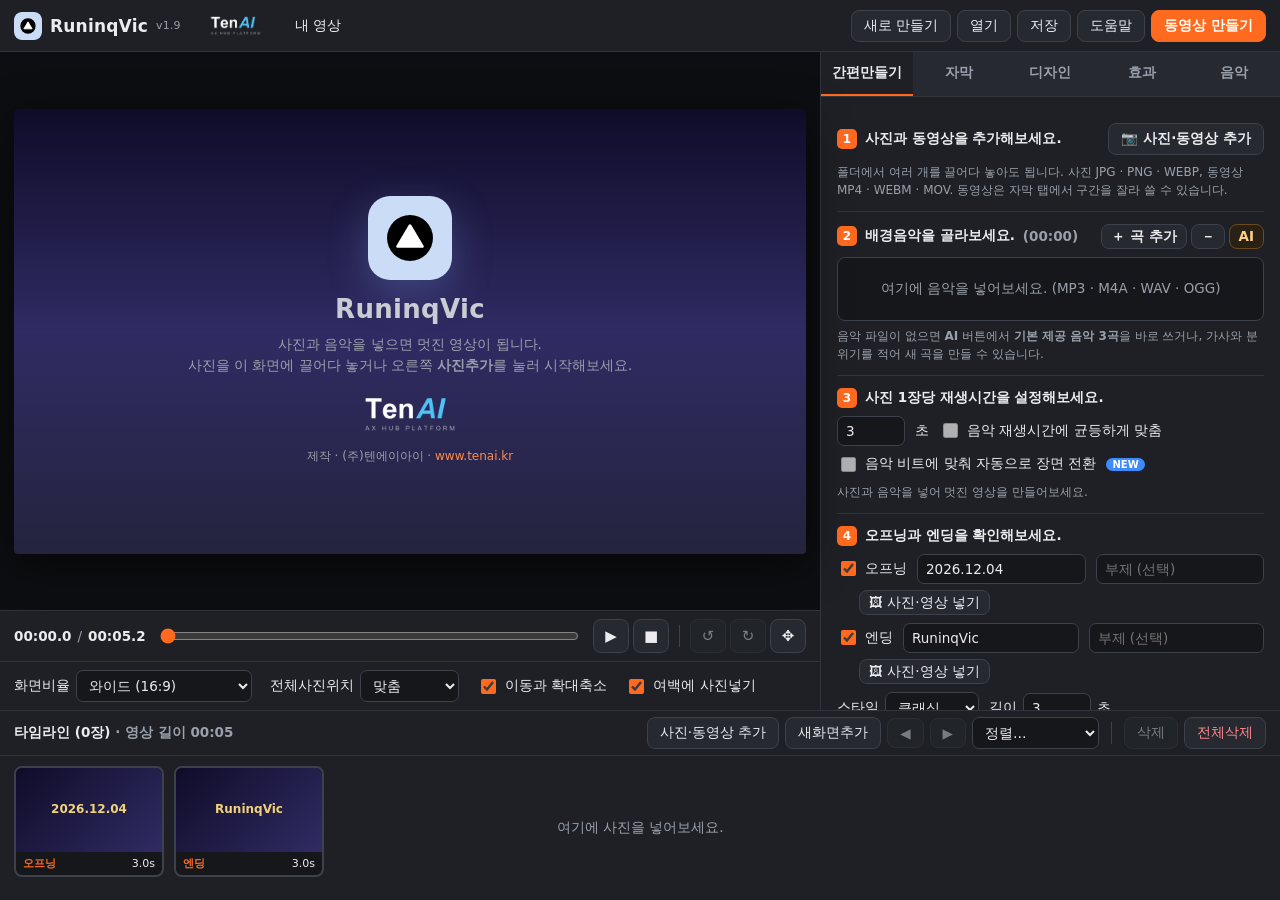
<file: index.html>
<!DOCTYPE html>
<html lang="ko">
<head>
<meta charset="utf-8">
<meta name="viewport" content="width=device-width, initial-scale=1, viewport-fit=cover, interactive-widget=resizes-content">
<meta name="theme-color" content="#16171b">
<meta name="mobile-web-app-capable" content="yes">
<meta name="apple-mobile-web-app-capable" content="yes">
<meta name="apple-mobile-web-app-status-bar-style" content="black-translucent">
<meta name="apple-mobile-web-app-title" content="RuninqVic">
<link rel="manifest" href="manifest.json">
<link rel="apple-touch-icon" href="assets/apple-touch-icon.png">
<title>RuninqVic - 사진으로 동영상 만들기 | 텐에이아이</title>
<meta name="author" content="(주)텐에이아이 - www.tenai.kr">
<meta name="description" content="사진과 음악으로 MP4 슬라이드쇼 동영상을 만드는 무료 웹앱. 제작: (주)텐에이아이 www.tenai.kr">
<link rel="icon" href="data:image/svg+xml,%3Csvg xmlns='http://www.w3.org/2000/svg' viewBox='0 0 64 64'%3E%3Crect width='64' height='64' rx='15' fill='%23CBDCF7'/%3E%3Ccircle cx='32' cy='32' r='17.5' fill='%23000000'/%3E%3Cpath d='M32 22.5 L41.5 38.5 H22.5 Z' fill='%23FFFFFF' stroke='%23FFFFFF' stroke-width='2' stroke-linejoin='round'/%3E%3C/svg%3E">
<link rel="stylesheet" href="css/app.css">
<link rel="stylesheet" href="css/mobile.css">
<script>
/* Phones get the mobile version (step by step); tablets and PCs get the PC version.
   ?ui=mobile / ?ui=pc or the switch buttons remember a choice on this device. */
(function () {
  var ua = navigator.userAgent || '', pref = null;
  var phone = /iPhone|iPod|Windows Phone|Android.+Mobile|Mobile.+Android/i.test(ua) ||
    (!!window.matchMedia && matchMedia('(pointer: coarse)').matches && Math.min(screen.width, screen.height) < 560);
  var q = null;
  try { q = new URLSearchParams(location.search).get('ui'); } catch (e) { q = null; }
  if (q === 'pc' || q === 'mobile') { pref = q; try { localStorage.setItem('rv.ui', q); } catch (e) { /* the URL keeps the choice */ } }
  else { try { pref = localStorage.getItem('rv.ui'); } catch (e) { pref = null; } }
  if (pref ? pref === 'mobile' : phone) document.documentElement.classList.add('m-ui');
})();
</script>
</head>
<body>
<!-- ======================= mobile version (phones): step-by-step screens ======================= -->
<div class="m-app" id="mApp">
  <header class="m-top">
    <img class="m-logo" src="assets/logo.svg" alt="RuninqVic" width="28" height="28">
    <div class="m-name-slot" id="mNameSlot"></div>
    <button id="mMenuBtn" class="m-icon" aria-label="메뉴" title="메뉴">⋯</button>
  </header>
  <nav class="m-steps" id="mSteps" aria-label="단계">
    <button data-step="1"><b>1</b><span>사진</span></button>
    <button data-step="2"><b>2</b><span>음악</span></button>
    <button data-step="3"><b>3</b><span>제목</span></button>
    <button data-step="4"><b>4</b><span>완성</span></button>
  </nav>
  <div class="m-stage" id="mStage"></div>
  <main class="m-body" id="mBody">
    <section class="m-page" data-step="1">
      <h2 class="m-h">사진과 동영상을 골라 주세요</h2>
      <div class="m-big-btns">
        <button id="mAddPhotos" class="m-big primary">📷 사진 고르기</button>
        <button id="mAddVideos" class="m-big">🎬 동영상 고르기</button>
      </div>
      <button id="mAddText" class="m-link m-addtext">➕ 글자만 있는 화면 넣기 (장 제목 · 인사말)</button>
      <p class="m-hint">사진 선택 화면에서 여러 장을 차례로 눌러 한 번에 고를 수 있습니다. 갤러리가 열리면 사진을 <b>길게 눌러</b> 선택을 시작하세요.</p>
      <div class="m-grid-head"><span id="mPhotoCount">사진 0장</span><select id="mSort" aria-label="순서 정렬"><option value="">순서 바꾸기…</option><option value="date">찍은 날짜순</option><option value="name">이름순</option><option value="reverse">거꾸로</option><option value="shuffle">무작위로 섞기</option></select></div>
      <div class="m-empty" id="mEmpty">아직 고른 사진이 없습니다.<br>위의 <b>사진 고르기</b>를 눌러 시작하세요.</div>
      <div class="m-sel-bar" id="mSelBar" hidden>
        <button data-act="left"><i>◀</i>앞으로</button>
        <button data-act="right"><i>▶</i>뒤로</button>
        <button data-act="rotate"><i>↻</i>회전</button>
        <button data-act="decor"><i id="mDecorIco">✏</i><span id="mDecorLbl">꾸미기</span></button>
        <button data-act="delete" class="danger"><i>🗑</i>빼기</button>
      </div>
      <div class="m-grid" id="mGrid"></div>
    </section>
    <section class="m-page" data-step="2">
      <div id="mMusicSlot"></div>
      <div id="mDurationSlot"></div>
    </section>
    <section class="m-page" data-step="3">
      <div id="mTitlesSlot"></div>
    </section>
    <section class="m-page" data-step="4">
      <h2 class="m-h">영상을 만들어 보내요</h2>
      <div class="m-summary" id="mSummary"></div>
      <div class="m-notes" id="mNotes"></div>
      <div class="m-quality" id="mQuality">
        <label class="m-q on"><input type="radio" name="mq" value="kakao" checked><b>카카오톡 보내기용</b><span>50MB 이하로 만들어 바로 보낼 수 있습니다 (추천)</span></label>
        <label class="m-q"><input type="radio" name="mq" value="sns"><b>보통 화질 · 720p</b><span>휴대폰으로 보기 좋은 크기</span></label>
        <label class="m-q"><input type="radio" name="mq" value="pc"><b>고화질 · 1080p</b><span>TV·PC용, 만드는 데 시간이 더 걸립니다</span></label>
      </div>
      <button id="mResend" class="m-big m-wide" hidden>📤 방금 만든 영상 다시 보내기</button>
      <button id="mDecorAll" class="m-link">✨ 전환 효과 · 디자인 · 음악 세부 설정</button>
    </section>
  </main>
  <footer class="m-nav" id="mNav">
    <button id="mPrev" class="m-big">‹ 이전</button>
    <button id="mNext" class="m-big primary">다음 ›</button>
  </footer>
  <div class="m-sheet" id="mSheet" hidden>
    <div class="m-sheet-h"><span id="mSheetTitle">꾸미기</span><span class="grow"></span><button id="mSheetDone" class="primary">완료</button></div>
    <div class="m-sheet-body" id="mSheetBody"></div>
  </div>
  <div class="m-scrim" id="mScrim" hidden></div>
  <div class="m-menu" id="mMenu" hidden role="menu">
    <button data-m="new">🆕 새로 만들기</button>
    <button data-m="open">📂 프로젝트 파일 열기</button>
    <button data-m="save">💾 프로젝트 파일로 저장</button>
    <hr>
    <button data-m="help">❔ 도움말</button>
    <button data-m="manual">📖 사용설명서</button>
    <button data-m="install" hidden>📲 홈 화면에 추가</button>
    <button data-m="usage">📊 사용량(운영자)</button>
    <hr>
    <button data-m="pc">🖥 PC 버전으로 보기</button>
  </div>
</div>
<header class="topbar">
  <div class="brand"><img class="logo" src="assets/logo.svg" alt="" width="28" height="28"><span class="name">RuninqVic</span><span class="ver">v1.9</span><a class="maker-logo" href="https://www.tenai.kr" target="_blank" rel="noopener" title="제작: (주)텐에이아이 · www.tenai.kr"><img src="assets/tenai-logo-dark.png" alt="TenAI"></a></div>
  <input id="projName" class="proj-name" title="프로젝트 이름" spellcheck="false">
  <div class="top-actions">
    <button id="btnNew" title="새 프로젝트 (Ctrl+N)"><span class="ico">🆕</span><span class="txt">새로 만들기</span></button>
    <button id="btnOpen" title="프로젝트 파일 열기 (Ctrl+O)"><span class="ico">📂</span><span class="txt">열기</span></button>
    <button id="btnSave" title="프로젝트 파일로 저장 (Ctrl+S)"><span class="ico">💾</span><span class="txt">저장</span></button>
    <button id="btnHelp" title="도움말 (F1)"><span class="ico">❔</span><span class="txt">도움말</span></button>
    <button id="btnMobileUI" class="mobile-only" title="모바일 버전으로 보기 (단계별 화면)"><span class="ico">📱</span><span class="txt">모바일</span></button>
    <button id="btnSend" hidden title="방금 만든 영상을 카카오톡 등으로 보내기"><span class="ico">📤</span><span class="txt">보내기</span></button>
    <button id="btnExport" class="primary" title="동영상 만들기 (Ctrl+E)"><span class="ico">🎬</span><span class="txt">동영상 만들기</span></button>
  </div>
</header>

<main class="layout">
  <section class="stage">
    <div class="preview-wrap" id="previewWrap">
      <canvas id="preview"></canvas>
      <div class="welcome" id="welcome">
        <img class="w-logo" src="assets/logo.svg" alt="RuninqVic" width="84" height="84">
        <h1>RuninqVic</h1>
        <p>사진과 음악을 넣으면 멋진 영상이 됩니다.<br>사진을 이 화면에 끌어다 놓거나 오른쪽 <b>사진추가</b>를 눌러 시작해보세요.</p>
        <p class="credit"><a href="https://www.tenai.kr" target="_blank" rel="noopener" title="(주)텐에이아이 홈페이지"><img class="credit-logo" src="assets/tenai-logo-dark.png" alt="TenAI"></a><br>제작 · (주)텐에이아이 · <a href="https://www.tenai.kr" target="_blank" rel="noopener">www.tenai.kr</a></p>
      </div>
      <div class="drop-overlay" id="dropOverlay">여기에 놓으면 추가됩니다</div>
      <div class="place-hint" id="placeHint" hidden>사진을 끌어서 옮기고, 두 손가락(마우스는 휠)으로 크기를 바꾸세요</div>
      <div class="place-bar" id="placeBar" hidden>
        <button id="plOut" class="icon" title="작게">－</button>
        <input type="range" id="plZoom" min="-93" max="104" step="1" value="0" title="사진 크기">
        <button id="plIn" class="icon" title="크게">＋</button>
        <button id="plFit" title="사진 전체가 보이게">맞춤</button>
        <button id="plFill" title="틀을 가득 채우게">채움</button>
        <button id="plReset" title="직접 조절한 것을 지우고 자동 배치로 되돌리기">자동</button>
        <button id="plDone" class="primary">완료</button>
      </div>
      <div class="pv-grip" id="pvGrip" title="끌어서 미리보기 크기 조절 (두 번 누르면 자동)"><i></i></div>
    </div>
    <div class="controls">
      <div class="tc"><span id="tcCur">00:00.0</span><span class="sep">/</span><span id="tcTotal">00:00.0</span></div>
      <input type="range" id="scrub" min="0" max="1000" value="0" step="1">
      <div class="ctl-btns">
        <button id="btnPlay" class="icon" title="재생/일시정지 (Space)">▶</button>
        <button id="btnStop" class="icon" title="정지">■</button>
        <span class="vsep"></span>
        <button id="btnRotL" class="icon" title="선택한 사진 왼쪽으로 90° 회전">↺</button>
        <button id="btnRotR" class="icon" title="선택한 사진 오른쪽으로 90° 회전">↻</button>
        <button id="btnPlace" class="icon" title="사진 위치·크기 직접 조절 (끌어서 옮기기, 휠·두 손가락으로 크기)">✥</button>
        <button id="btnStageOpts" class="icon mobile-only" title="화면 설정 (비율·위치·효과)">⚙</button>
      </div>
    </div>
    <div class="stage-opts">
      <label>화면비율 <select id="aspect"></select></label>
      <label>전체사진위치 <select id="fit"><option value="fit">맞춤</option><option value="fill">채움</option><option value="original">원본 크기</option></select></label>
      <label class="chk"><input type="checkbox" id="kenBurns"> 이동과 확대축소</label>
      <label class="chk"><input type="checkbox" id="blurFill"> 여백에 사진넣기</label>
    </div>
  </section>

  <div class="split split-v" id="splitPanel" title="끌어서 작업 패널 너비 조절 (두 번 누르면 자동)"></div>
  <aside class="panel">
    <nav class="tabs">
      <button data-tab="quick" class="active">간편만들기</button>
      <button data-tab="caption">자막</button>
      <button data-tab="design">디자인</button>
      <button data-tab="fx">효과</button>
      <button data-tab="music">음악</button>
    </nav>
    <div class="tab-pages">

      <div class="tab-page active" data-page="quick">
        <div class="step">
          <div class="step-h"><span class="num">1</span>사진과 동영상을 추가해보세요.<button id="btnAddPhotos" class="step-btn desktop-only">📷 사진·동영상 추가</button><span class="step-btns mobile-only"><button id="btnAddPhotosOnly" class="step-btn">📷 사진</button><button id="btnAddVideosOnly" class="step-btn">🎬 동영상</button></span></div>
          <div class="hint desktop-only">폴더에서 여러 개를 끌어다 놓아도 됩니다. 사진 JPG · PNG · WEBP, 동영상 MP4 · WEBM · MOV. 동영상은 자막 탭에서 구간을 잘라 쓸 수 있습니다.</div>
          <div class="hint mobile-only"><b>여러 장 한 번에:</b> 사진 선택 화면에서 사진을 차례로 눌러 여러 장을 고른 뒤 완료(추가)를 누르세요. 갤러리 앱이 열리면 사진을 <b>길게 눌러</b> 선택을 시작합니다. 동영상은 자막 탭에서 구간을 잘라 쓸 수 있습니다.</div>
        </div>
        <div class="step" id="qsMusic">
          <div class="step-h"><span class="num">2</span>배경음악을 골라보세요. <span class="muted" id="musicTotal">(00:00)</span>
            <span class="step-btns"><button id="btnAddMusic" class="mini" title="음악 파일 추가">＋ 곡 추가</button><button id="btnRemoveMusic" class="mini" title="선택한 음악 제거">－</button><button id="btnGenMusic" class="mini gen" title="가사와 스타일로 AI 음악 만들기">AI</button></span></div>
          <ul class="music-list" id="musicList"><li class="empty">여기에 음악을 넣어보세요. (MP3 · M4A · WAV · OGG)</li></ul>
          <div class="hint">음악 파일이 없으면 <b>AI</b> 버튼에서 <b>기본 제공 음악 3곡</b>을 바로 쓰거나, 가사와 분위기를 적어 새 곡을 만들 수 있습니다.</div>
        </div>
        <div class="step" id="qsDuration">
          <div class="step-h"><span class="num">3</span>사진 1장당 재생시간을 설정해보세요.</div>
          <div class="row">
            <input type="number" id="defaultDuration" min="0.5" max="60" step="0.5" value="3"> 초
            <label class="chk"><input type="checkbox" id="fitToMusic"> 음악 재생시간에 균등하게 맞춤</label>
          </div>
          <div class="row">
            <label class="chk"><input type="checkbox" id="beatSync"> 음악 비트에 맞춰 자동으로 장면 전환 <span class="badge">NEW</span></label>
          </div>
          <div class="hint" id="durationInfo">사진과 음악을 넣어 멋진 영상을 만들어보세요.</div>
        </div>
        <div class="step" id="qsTitles">
          <div class="step-h"><span class="num">4</span>오프닝과 엔딩을 확인해보세요.</div>
          <div class="row title-row">
            <label class="chk"><input type="checkbox" id="openingOn"> 오프닝</label>
            <input type="text" id="openingTitle" autocomplete="off" autocorrect="off" autocapitalize="off" spellcheck="false" enterkeyhint="done" placeholder="제목 (예: 2026.09.16)">
            <input type="text" id="openingSub" autocomplete="off" autocorrect="off" autocapitalize="off" spellcheck="false" enterkeyhint="done" placeholder="부제 (선택)">
          </div>
          <div class="row title-media" id="openingMedia" data-role="opening">
            <button class="mini tm-add" title="오프닝에 사진이나 동영상 넣기">🖼 사진·영상 넣기</button>
            <span class="tm-chip" hidden><img alt=""><span class="tm-name"></span></span>
            <button class="mini tm-del" hidden title="사진·영상 빼기">✕</button>
            <select class="tm-fit" title="사진·영상 배치" hidden><option value="cover">화면 가득</option><option value="contain">전체 보이기</option><option value="logo">제목 위에 작게</option></select>
            <button class="mini tm-trim" hidden title="동영상 구간 자르기와 소리">✂ 구간·소리</button>
          </div>
          <div class="row title-row">
            <label class="chk"><input type="checkbox" id="endingOn"> 엔딩</label>
            <input type="text" id="endingTitle" autocomplete="off" autocorrect="off" autocapitalize="off" spellcheck="false" enterkeyhint="done" placeholder="제목 (예: The End)">
            <input type="text" id="endingSub" autocomplete="off" autocorrect="off" autocapitalize="off" spellcheck="false" enterkeyhint="done" placeholder="부제 (선택)">
          </div>
          <div class="row title-media" id="endingMedia" data-role="ending">
            <button class="mini tm-add" title="엔딩에 사진이나 동영상 넣기">🖼 사진·영상 넣기</button>
            <span class="tm-chip" hidden><img alt=""><span class="tm-name"></span></span>
            <button class="mini tm-del" hidden title="사진·영상 빼기">✕</button>
            <select class="tm-fit" title="사진·영상 배치" hidden><option value="cover">화면 가득</option><option value="contain">전체 보이기</option><option value="logo">제목 위에 작게</option></select>
            <button class="mini tm-trim" hidden title="동영상 구간 자르기와 소리">✂ 구간·소리</button>
          </div>
          <div class="row">
            <label>스타일 <select id="titleStyle"></select></label>
            <label>길이 <input type="number" id="titleDuration" min="1" max="15" step="0.5" value="3"> 초</label>
          </div>
          <div class="hint" id="titleMediaHint" hidden>영상이 들어간 오프닝·엔딩은 고른 구간 길이만큼 재생됩니다. 영상이 길면 제목은 오프닝은 처음, 엔딩은 마지막에 위의 "길이"만큼 보입니다.</div>
          <div id="titleTrimSlot"></div>
        </div>
        <div class="step cta">
          <button id="btnGoDetail" class="ghost">✨ 자막 · 디자인 · 효과로 더 꾸미기 ›</button>
        </div>
      </div>

      <div class="tab-page" data-page="caption">
        <p class="panel-title">타임라인에서 화면을 선택하고 자막을 써보세요.</p>
        <div class="row">
          <select id="capFont" title="글꼴"></select>
          <select id="capSize" title="크기"></select>
          <input type="color" id="capColor" value="#ffffff" title="글자색">
        </div>
        <div class="row toggles">
          <button id="capBold" class="tog" title="굵게"><b>가</b></button>
          <button id="capItalic" class="tog" title="기울임"><i>가</i></button>
          <button id="capShadow" class="tog" title="그림자"><span class="sh">가</span></button>
          <button id="capOutline" class="tog" title="외곽선"><span class="ol">가</span></button>
          <button id="capBox" class="tog" title="배경 상자"><span class="bx">가</span></button>
        </div>
        <textarea id="capText" placeholder="이 화면에 넣을 자막을 입력하세요. 줄바꿈도 됩니다." rows="6"></textarea>
        <div class="two">
          <div>
            <div class="sub-h">위치</div>
            <div class="pos-grid" id="posGrid"></div>
          </div>
          <div>
            <div class="sub-h">효과</div>
            <div class="fx-list" id="capEffects"></div>
          </div>
        </div>
        <div class="row" id="durationRow">
          <label>이 화면 재생시간 <input type="number" id="slideDuration" min="0.5" max="120" step="0.5" placeholder="기본"> 초</label>
          <button id="slideDurationReset" class="mini" title="기본값으로">↺</button>
        </div>
        <div class="video-box" id="videoBox" hidden>
          <div class="sub-h"><span id="vBoxTitle">🎬 동영상 구간 자르기</span> <span class="muted" id="vSrcLen"></span></div>
          <div class="trimmer" id="trimmer">
            <div class="strip" id="vStrip"></div>
            <div class="dim dim-l" id="vDimL"></div>
            <div class="dim dim-r" id="vDimR"></div>
            <div class="sel-box" id="vSelBox"></div>
            <div class="playhead" id="vPlayhead"></div>
            <div class="handle handle-l" id="vHandleL" tabindex="0" title="시작 지점 (끌어서 조절)"><span class="lbl" id="vLblIn">0.0</span></div>
            <div class="handle handle-r" id="vHandleR" tabindex="0" title="끝 지점 (끌어서 조절)"><span class="lbl" id="vLblOut">0.0</span></div>
          </div>
          <div class="row trim-row">
            <span class="fld">시작 <button class="mini" id="vInMinus" title="0.5초 앞으로">−</button><input type="number" id="vIn" min="0" step="0.1"><button class="mini" id="vInPlus" title="0.5초 뒤로">＋</button></span>
            <span class="fld">끝 <button class="mini" id="vOutMinus" title="0.5초 앞으로">−</button><input type="number" id="vOut" min="0" step="0.1"><button class="mini" id="vOutPlus" title="0.5초 뒤로">＋</button></span>
            <span class="fld">길이 <input type="number" id="vLenIn" min="0.5" step="0.5" title="구간 길이(초). 시작 지점은 그대로 두고 끝을 맞춥니다"> 초</span>
          </div>
          <div class="row trim-row">
            <button id="vSetIn" class="ghost" title="미리보기의 현재 장면을 시작 지점으로 (I)">⏵ 여기서부터</button>
            <button id="vSetOut" class="ghost" title="미리보기의 현재 장면을 끝 지점으로 (O)">⏴ 여기까지</button>
            <button id="vPlaySeg" class="ghost" title="선택한 구간만 재생">▶ 구간 재생</button>
            <span class="grow"></span>
            <span class="quick">빠른 선택 <button class="mini" data-len="3">3초</button><button class="mini" data-len="5">5초</button><button class="mini" data-len="10">10초</button><button class="mini" id="vReset">전체</button></span>
          </div>
          <div class="row">
            <label>동영상 소리 <input type="range" id="vVolume" min="0" max="1.5" step="0.05"> <span id="vVolumeVal">100%</span></label>
            <label class="chk"><input type="checkbox" id="vMute"> 음소거</label>
          </div>
          <div class="hint">미리보기를 원하는 장면에 멈춘 뒤 <b>여기서부터</b> / <b>여기까지</b>를 누르는 것이 가장 쉽습니다. 동영상 화면의 재생시간은 구간 길이와 같습니다. 이동과 확대축소는 동영상에 적용되지 않습니다.</div>
        </div>
        <div class="row nav-row">
          <button id="capApplyAll" class="ghost" title="글꼴·크기·색·위치·효과를 모든 화면에 적용">스타일 전체적용</button>
          <span class="grow"></span>
          <button id="prevSlide" class="ghost">‹ 이전화면</button>
          <button id="nextSlide" class="ghost">다음화면 ›</button>
        </div>
      </div>

      <div class="tab-page" data-page="design">
        <p class="panel-title">타임라인에서 화면을 선택하고 디자인을 골라보세요.</p>
        <div class="sec-h">배경 <span class="grow"></span><label class="inline">다른색 <input type="color" id="bgColor" value="#000000"></label><button id="bgApplyAll" class="mini-text">전체적용</button></div>
        <div class="tile-grid" id="bgGrid"></div>
        <div class="row small"><label>블러 강도 <input type="range" id="blurAmount" min="0" max="80" step="5"></label><label>어둡게 <input type="range" id="blurDarken" min="0" max="0.8" step="0.05"></label></div>
        <div class="sec-h">액자 <span class="grow"></span><button id="frameApplyAll" class="mini-text">전체적용</button></div>
        <div class="tile-grid" id="frameGrid"></div>
        <div class="row nav-row"><span class="grow"></span><button id="prevSlide2" class="ghost">‹ 이전화면</button><button id="nextSlide2" class="ghost">다음화면 ›</button></div>
      </div>

      <div class="tab-page" data-page="fx">
        <p class="panel-title">타임라인에서 화면을 선택하고 효과를 골라보세요.</p>
        <div class="sec-h">⏭ 전환 <span class="grow"></span><button id="trApplyAll" class="mini-text">전체적용</button></div>
        <div class="tile-grid" id="trGrid"></div>
        <div class="row small"><label>전환 길이 <input type="range" id="trDuration" min="0.2" max="2.5" step="0.1"> <span id="trDurationVal">0.8초</span></label></div>
        <div class="row small"><label>이동과 확대축소 강도 <input type="range" id="kbIntensity" min="0.3" max="2" step="0.1"></label></div>
        <div class="sec-h">★ 시네마틱 <span class="grow"></span><button id="cineApplyAll" class="mini-text">전체적용</button></div>
        <div class="tile-grid" id="cineGrid"></div>
        <div class="row nav-row"><span class="grow"></span><button id="prevSlide3" class="ghost">‹ 이전화면</button><button id="nextSlide3" class="ghost">다음화면 ›</button></div>
      </div>

      <div class="tab-page" data-page="music">
        <p class="panel-title">배경음악을 세밀하게 조절해보세요.</p>
        <div class="row"><button id="btnAddMusic2" class="ghost">＋ 곡 추가</button><button id="btnGenMusic2" class="ghost gen">AI</button><span class="grow"></span><span class="muted" id="musicTotal2">총 00:00</span></div>
        <ul class="music-list detail" id="musicList2"></ul>
        <div class="row"><label>전체 볼륨 <input type="range" id="musicVolume" min="0" max="1.5" step="0.05"> <span id="musicVolumeVal">100%</span></label></div>
        <div class="row"><label>페이드 인 <input type="number" id="fadeIn" min="0" max="15" step="0.5"> 초</label><label>페이드 아웃 <input type="number" id="fadeOut" min="0" max="15" step="0.5"> 초</label></div>
        <div class="row"><label>시작 지점 자르기 <input type="number" id="trimStart" min="0" step="1"> 초</label><label class="chk"><input type="checkbox" id="musicLoop"> 영상이 더 길면 반복</label></div>
        <div class="row"><label class="chk"><input type="checkbox" id="duckVideo"> 동영상 소리가 날 때 음악 줄이기</label><label>음악 크기 <input type="range" id="duckLevel" min="0" max="1" step="0.05"> <span id="duckLevelVal">25%</span></label></div>
        <div class="hint" id="beatInfo">음악을 넣으면 비트를 자동으로 분석합니다.</div>
      </div>
    </div>
  </aside>
</main>

<footer class="timeline">
  <div class="split split-h" id="splitTimeline" title="끌어서 타임라인 높이 조절 (두 번 누르면 자동)"></div>
  <div class="tl-head">
    <span class="tl-title">타임라인 (<span id="slideCount">0</span>장) <span class="muted">· 영상 길이 <span id="tlTotal">00:00</span></span></span>
    <div class="tl-actions">
      <button id="btnAddPhotos2"><span class="ico">📷</span><span class="txt">사진·동영상 추가</span></button>
      <button id="btnAddText"><span class="ico">➕</span><span class="txt">새화면추가</span></button>
      <button id="btnMoveL" title="선택한 화면을 앞으로">◀</button>
      <button id="btnMoveR" title="선택한 화면을 뒤로">▶</button>
      <select id="sortSel" title="정렬"><option value="">정렬…</option><option value="name">이름순</option><option value="date">촬영·수정일순</option><option value="reverse">순서 뒤집기</option><option value="shuffle">무작위 섞기</option></select>
      <span class="vsep"></span>
      <button id="btnDelete" title="선택한 화면 삭제 (Delete)"><span class="ico">－</span><span class="txt">삭제</span></button>
      <button id="btnClear" class="danger"><span class="ico">✕</span><span class="txt">전체삭제</span></button>
    </div>
  </div>
  <div class="tl-strip" id="tlStrip"><div class="tl-empty" id="tlEmpty">여기에 사진을 넣어보세요.</div></div>
</footer>

<!-- Export modal -->
<div class="modal" id="exportModal">
  <div class="modal-box">
    <div class="modal-h">동영상 만들기<button class="close" data-close="exportModal">✕</button></div>
    <div class="modal-body" id="exportForm">
      <div class="row"><label class="wide">파일 이름 <input type="text" id="exName"></label></div>
      <div class="row"><label>용도 <select id="exPreset"><option value="pc">PC · TV용 (1080p)</option><option value="youtube">유튜브 (1080p 고화질)</option><option value="sns">스마트폰 · SNS (720p)</option><option value="kakao">카카오톡 전송용 (50MB 이하)</option><option value="4k">4K UHD</option><option value="custom">사용자 설정</option></select></label></div>
      <div class="row"><label>크기 <select id="exRes"></select></label><label>프레임 <select id="exFps"><option value="24">24 fps</option><option value="30" selected>30 fps</option><option value="60">60 fps</option></select></label></div>
      <div class="row"><label>품질 <select id="exQuality"><option value="low">하 (작은 용량)</option><option value="medium">중</option><option value="high" selected>상 (추천)</option></select></label><label>비트레이트 <input type="number" id="exBitrate" min="0.3" max="120" step="0.1"> Mbps</label></div>
      <div class="ex-info" id="exInfo"></div>
    </div>
    <div class="modal-body" id="exportProgress" hidden>
      <canvas id="exPreview" width="320" height="180"></canvas>
      <div class="bar"><div id="exBar"></div></div>
      <div class="ex-status" id="exStatus">준비 중…</div>
    </div>
    <div class="modal-body" id="exportDone" hidden>
      <div class="done-icon">✅</div>
      <div class="ex-status" id="exDoneMsg"></div>
      <a id="exDownload" class="btn primary" download hidden>파일 다운로드</a>
      <div class="send-box" id="exSendBox" hidden>
        <div class="send-h">📤 완성한 영상 보내기</div>
        <div class="send-btns">
          <button id="exShare" class="primary">💬 카카오톡 등으로 보내기</button>
          <a id="exDragFile" class="drag-file" draggable="true" hidden title="이 파일을 카카오톡 PC 채팅창으로 끌어다 놓으세요"><span class="df-ico">🎞</span><span class="df-name" id="exDragName"></span><small>카카오톡 채팅창으로 끌어다 놓기</small></a>
        </div>
        <div class="send-alt" id="exSendAlt" hidden></div>
        <div class="send-hint" id="exSendHint"></div>
      </div>
      <div class="save-hint" id="exSaveHint" hidden></div>
    </div>
    <div class="modal-f">
      <button id="exCancel" class="ghost">취소</button>
      <button id="exStart" class="primary">만들기</button>
      <button id="exClose" class="primary" hidden>닫기</button>
    </div>
  </div>
</div>

<!-- AI music modal -->
<div class="modal" id="musicGenModal">
  <div class="modal-box wide">
    <div class="modal-h">✨ AI 음악 · 기본 제공 음악 <span class="muted mg-sub">기본 제공 곡을 고르거나, 가사와 분위기를 적어 새 곡을 만듭니다</span><button class="close" data-close="musicGenModal">✕</button></div>
    <div class="modal-body" id="mgForm">
      <div class="mg-provider top">
        <div class="row">
          <label>음악 선택 <select id="mgProvider"></select></label>
          <span class="muted" id="mgProviderNote"></span>
        </div>
        <div class="row" id="mgCodeRow" hidden>
          <label class="wide">강의 코드 <input type="text" id="mgCode" placeholder="강사에게 받은 코드를 입력하세요" autocomplete="off" spellcheck="false"></label>
          <span class="muted" id="mgCodeNote">코드를 넣으면 키 없이 작곡할 수 있습니다</span>
        </div>
        <div class="row" id="mgKeyRow">
          <label class="wide">API 키 <input type="password" id="mgKey" placeholder="서비스에서 발급받은 API 키를 붙여넣으세요" autocomplete="off"></label>
          <label class="chk"><input type="checkbox" id="mgKeySave" checked> 이 브라우저에 저장</label>
          <a id="mgKeyLink" class="btn-link" href="#" target="_blank" rel="noopener">키 발급 안내 ›</a>
        </div>
        <div class="hint" id="mgHint">키는 이 PC의 브라우저 안에만 저장되며 작곡 요청에만 사용됩니다. 곡 하나에 보통 30초~2분이 걸리고, 서비스 요금이 발생할 수 있습니다.</div>
      </div>
      <div class="mg-grid">
        <div class="mg-col">
          <label class="mg-label">1. 분위기 · 스타일</label>
          <textarea id="mgStyle" rows="3" placeholder="예: 따뜻한 어쿠스틱 기타와 피아노, 잔잔하고 감성적인 발라드, 가족 여행 영상에 어울리는 분위기"></textarea>
          <div class="chips" id="mgChips"></div>
          <div class="row">
            <label>보컬 <select id="mgVocal"><option value="auto">보컬 (자동)</option><option value="female">여성 보컬</option><option value="male">남성 보컬</option><option value="none">연주곡 (보컬 없음)</option></select></label>
            <label>길이 <select id="mgLength"><option value="30">30초</option><option value="60">1분</option><option value="120" selected>2분</option><option value="180">3분</option><option value="fit">영상 길이에 맞춤</option></select></label>
          </div>
        </div>
        <div class="mg-col">
          <label class="mg-label">2. 가사 <span class="muted">(선택 · 비우면 AI가 가사도 지어 부릅니다)</span></label>
          <textarea id="mgLyrics" rows="9" placeholder="[verse]&#10;파란 바다 위로 우리 웃음이 번져&#10;오래도록 기억할 여름의 하루&#10;&#10;[chorus]&#10;함께라서 더 빛나는 시간&#10;…&#10;&#10;※ [verse] [chorus] [bridge] 표시는 넣어도 되고 안 넣어도 됩니다."></textarea>
          <div class="row small"><button id="mgLyricsHelp" class="mini-text ghost">가사 예시 넣기</button><span class="muted" id="mgLyricsCount">0자</span></div>
        </div>
      </div>
    </div>
    <div class="modal-body" id="mgProgress" hidden>
      <div class="mg-wait"><div class="spinner"></div><div class="ex-status" id="mgStatus">작곡 중…</div></div>
    </div>
    <div class="modal-body" id="mgResult" hidden>
      <div class="row"><label class="wide">곡 이름 <input type="text" id="mgTitle"></label></div>
      <audio id="mgAudio" controls preload="auto"></audio>
      <div class="ex-status" id="mgResultInfo"></div>
    </div>
    <div class="modal-f">
      <button id="mgRetry" class="ghost" hidden>↺ 다시 만들기</button>
      <a id="mgDownload" class="btn-link" download hidden>다운로드</a>
      <span class="grow"></span>
      <button id="mgCancel" class="ghost">취소</button>
      <button id="mgStart" class="primary">✨ 만들기</button>
      <button id="mgAdd" class="primary" hidden>＋ 배경음악으로 넣기</button>
    </div>
  </div>
</div>

<!-- in-app browser notice (KakaoTalk, Naver, Instagram ... cannot save or share files) -->
<div class="modal" id="inAppModal">
  <div class="modal-box">
    <div class="modal-h">다른 브라우저로 열어 주세요<button class="close" data-close="inAppModal">✕</button></div>
    <div class="modal-body">
      <p id="inAppMsg" style="line-height:1.7;margin:0 0 10px"></p>
      <p class="hint" style="margin:0">지금 화면에서 만들던 내용은 새 브라우저로 옮겨지지 않으니, 사진을 넣기 전에 먼저 옮겨 주세요.</p>
    </div>
    <div class="modal-f"><button class="ghost" data-close="inAppModal">그냥 계속</button><button id="inAppOpen" class="primary">크롬 · 삼성 인터넷으로 열기</button></div>
  </div>
</div>

<!-- Usage (operator) modal -->
<div class="modal" id="usageModal">
  <div class="modal-box wide">
    <div class="modal-h">📊 AI 작곡 사용량 <span class="muted mg-sub">서버에 등록한 ElevenLabs 키 기준 (운영자 전용)</span><button class="close" data-close="usageModal">✕</button></div>
    <div class="modal-body">
      <div class="row"><label class="wide">관리자 코드 <input type="password" id="usAdmin" placeholder="강의설정 도구에서 정한 관리자 코드" autocomplete="off"></label><button id="usLoad" class="primary">조회</button></div>
      <div id="usBody" class="usage-body"><div class="hint">관리자 코드를 넣고 [조회]를 누르세요. 코드는 이 브라우저에만 저장됩니다.</div></div>
    </div>
    <div class="modal-f"><span class="muted" id="usStamp"></span><span class="grow"></span><button class="primary" data-close="usageModal">닫기</button></div>
  </div>
</div>

<!-- Help modal -->
<div class="modal" id="helpModal">
  <div class="modal-box wide">
    <div class="modal-h">RuninqVic 도움말<button class="close" data-close="helpModal">✕</button></div>
    <div class="modal-body help">
      <h3>1. 간편만들기</h3>
      <ol>
        <li><b>사진·동영상 추가</b>로 사진이나 짧은 동영상을 넣습니다. 폴더에서 화면으로 끌어다 놓아도 됩니다. 스마트폰에서는 [사진]과 [동영상] 버튼이 따로 있으며, 사진 선택 화면에서 여러 장을 차례로 눌러 한 번에 넣을 수 있습니다. 동영상은 자막 탭에서 시작·끝 구간을 잘라 길이를 정합니다.</li>
        <li><b>배경음악</b>을 넣습니다. 여러 곡을 넣으면 순서대로 이어집니다. 음악 파일이 없으면 <b>AI</b> 버튼에서 기본 제공 음악 3곡(봄의 첫빛 2곡, Rosemarine)을 바로 넣거나, 가사와 분위기를 적어 ElevenLabs로 새 곡을 만들 수 있습니다(새 곡 만들기는 ElevenLabs API 키 필요).</li>
        <li><b>재생시간</b>을 정합니다. <i>음악 재생시간에 균등하게 맞춤</i>을 켜면 음악 길이에 맞춰 사진 시간을 자동 배분하고, <i>비트에 맞춰</i>를 켜면 박자에 맞춰 장면이 바뀝니다.</li>
        <li><b>오프닝·엔딩</b> 제목을 확인합니다.</li>
      </ol>
      <h3>2. 상세꾸미기</h3>
      <p>타임라인에서 화면을 고른 뒤 <b>자막</b>, <b>디자인(배경·액자)</b>, <b>효과(전환·시네마틱)</b>를 넣습니다. <b>전체적용</b>을 누르면 모든 화면에 같은 설정이 적용됩니다.</p>
      <h3>3. 동영상 만들기</h3>
      <p>오른쪽 위 <b>동영상 만들기</b>를 누르고 크기·품질을 고르면 MP4(H.264/AAC) 파일이 만들어집니다. 1080p · 4K · 60fps · 세로(9:16) 쇼츠도 지원합니다.</p>
      <h3>단축키</h3>
      <table>
        <tr><td>Space</td><td>재생 / 일시정지</td><td>← →</td><td>이전 / 다음 화면</td></tr>
        <tr><td>Delete</td><td>선택한 화면 삭제</td><td>Ctrl+S / Ctrl+O</td><td>프로젝트 저장 / 열기</td></tr>
        <tr><td>Ctrl+E</td><td>동영상 만들기</td><td>Home / End</td><td>처음 / 끝으로</td></tr>
        <tr><td>I / O</td><td>동영상 구간 시작 / 끝을 현재 장면으로</td><td>← → (손잡이)</td><td>구간 0.1초 미세 조절</td></tr>
      </table>
      <h3>스마트폰에서</h3>
      <p>안드로이드 Chrome, 아이폰 Safari(16.4 이상)에서도 같은 주소로 쓸 수 있습니다. 브라우저 메뉴의 <b>홈 화면에 추가</b>를 누르면 앱처럼 설치됩니다. 폰에서는 720p, 사진 60장 이하를 권장합니다.</p>
      <p><b>완성한 영상 보내기</b>: 영상이 완성되면 <b>카카오톡 등으로 보내기</b> 버튼이 나옵니다. 누르면 휴대폰의 공유 창이 열리고, 카카오톡을 고른 뒤 채팅방을 선택하면 바로 전송됩니다(밴드·메시지·메일도 같은 방법). PC에서는 완성 화면의 파일 아이콘을 카카오톡 PC 채팅창으로 끌어다 놓으면 됩니다. 창을 닫은 뒤에도 위쪽 <b>📤 보내기</b> 버튼으로 다시 보낼 수 있습니다.</p>
      <p><b>완성한 영상은 어디에 저장되나요?</b></p>
      <ul>
        <li><b>안드로이드</b>: [갤러리에 저장 · 공유]를 누르고 <b>갤러리</b>(또는 Google 포토)를 고르면 갤러리에 저장됩니다. 카카오톡을 고르면 바로 보낼 수 있습니다. [파일 다운로드]를 누르면 휴대폰의 <b>다운로드</b> 폴더(내 파일 앱 › 다운로드, Chrome 메뉴 › 다운로드)에 저장됩니다.</li>
        <li><b>아이폰·아이패드</b>: [사진 앱에 저장 · 공유]를 누르고 <b>비디오 저장</b>을 누르면 사진 앱에 저장됩니다. [파일 다운로드]를 누르면 <b>파일</b> 앱의 다운로드 폴더(설정에 따라 iCloud Drive 또는 나의 iPhone)에 저장되고, Safari 주소창의 ↓ 아이콘에서도 열 수 있습니다.</li>
        <li>프로젝트 파일(.rvproj)과 AI 작곡 파일도 같은 다운로드 폴더에 저장됩니다.</li>
      </ul>
      <p class="credit-box"><a href="https://www.tenai.kr" target="_blank" rel="noopener"><img src="assets/tenai-logo-dark.png" alt="TenAI"></a> RuninqVic은 <b>(주)텐에이아이</b>가 만들었습니다. · <a href="https://www.tenai.kr" target="_blank" rel="noopener">www.tenai.kr</a></p>
      <p class="muted">작업 내용은 이 PC의 브라우저 안에 자동 저장되며, 사진·음악은 외부로 전송되지 않습니다. 다른 PC로 옮기려면 <b>저장</b>으로 .rvproj 파일을 만드세요.</p>
    </div>
    <div class="modal-f"><a class="btn-link" href="manual.html" target="_blank" rel="noopener">📖 전체 사용설명서 보기</a><button id="btnUiSwitch" class="mini-text ghost" title="PC 버전과 모바일 버전 사이를 바꿉니다. 하던 작업은 그대로 이어집니다.">📱 모바일 버전</button><button id="btnUsage" title="운영자 전용: 서버에 등록한 ElevenLabs 키의 사용량 (주소 끝에 #usage 를 붙여도 열립니다)">📊 사용량(운영자)</button><span class="grow"></span><button id="btnInstall" hidden>📲 홈 화면에 추가</button><button class="primary" data-close="helpModal">확인</button></div>
  </div>
</div>

<input type="file" id="filePhotos" multiple accept="image/*,video/*,.mp4,.webm,.mov,.m4v" hidden>
<input type="file" id="filePhotosOnly" multiple accept="image/*" hidden>
<input type="file" id="fileVideosOnly" multiple accept="video/*,.mp4,.webm,.mov,.m4v" hidden>
<input type="file" id="fileMusic" multiple accept="audio/*,.mp3,.m4a,.wav,.ogg,.aac,.flac" hidden>
<input type="file" id="fileProj" accept=".rvproj,.json" hidden>
<input type="file" id="fileTitleMedia" accept="image/*,video/*,.mp4,.webm,.mov,.m4v" hidden>
<div id="toast"></div>

<script src="lib/mp4-muxer.min.js"></script>
<script src="lib/webm-muxer.min.js"></script>
<script src="js/state.js"></script>
<script src="js/timeline.js"></script>
<script src="js/designs.js"></script>
<script src="js/render.js"></script>
<script src="js/audio.js"></script>
<script src="js/exporter.js"></script>
<script src="js/store.js"></script>
<script src="js/musicgen.js"></script>
<script src="js/app.js"></script>
<script src="js/mobile.js"></script>
</body>
</html>
</file>
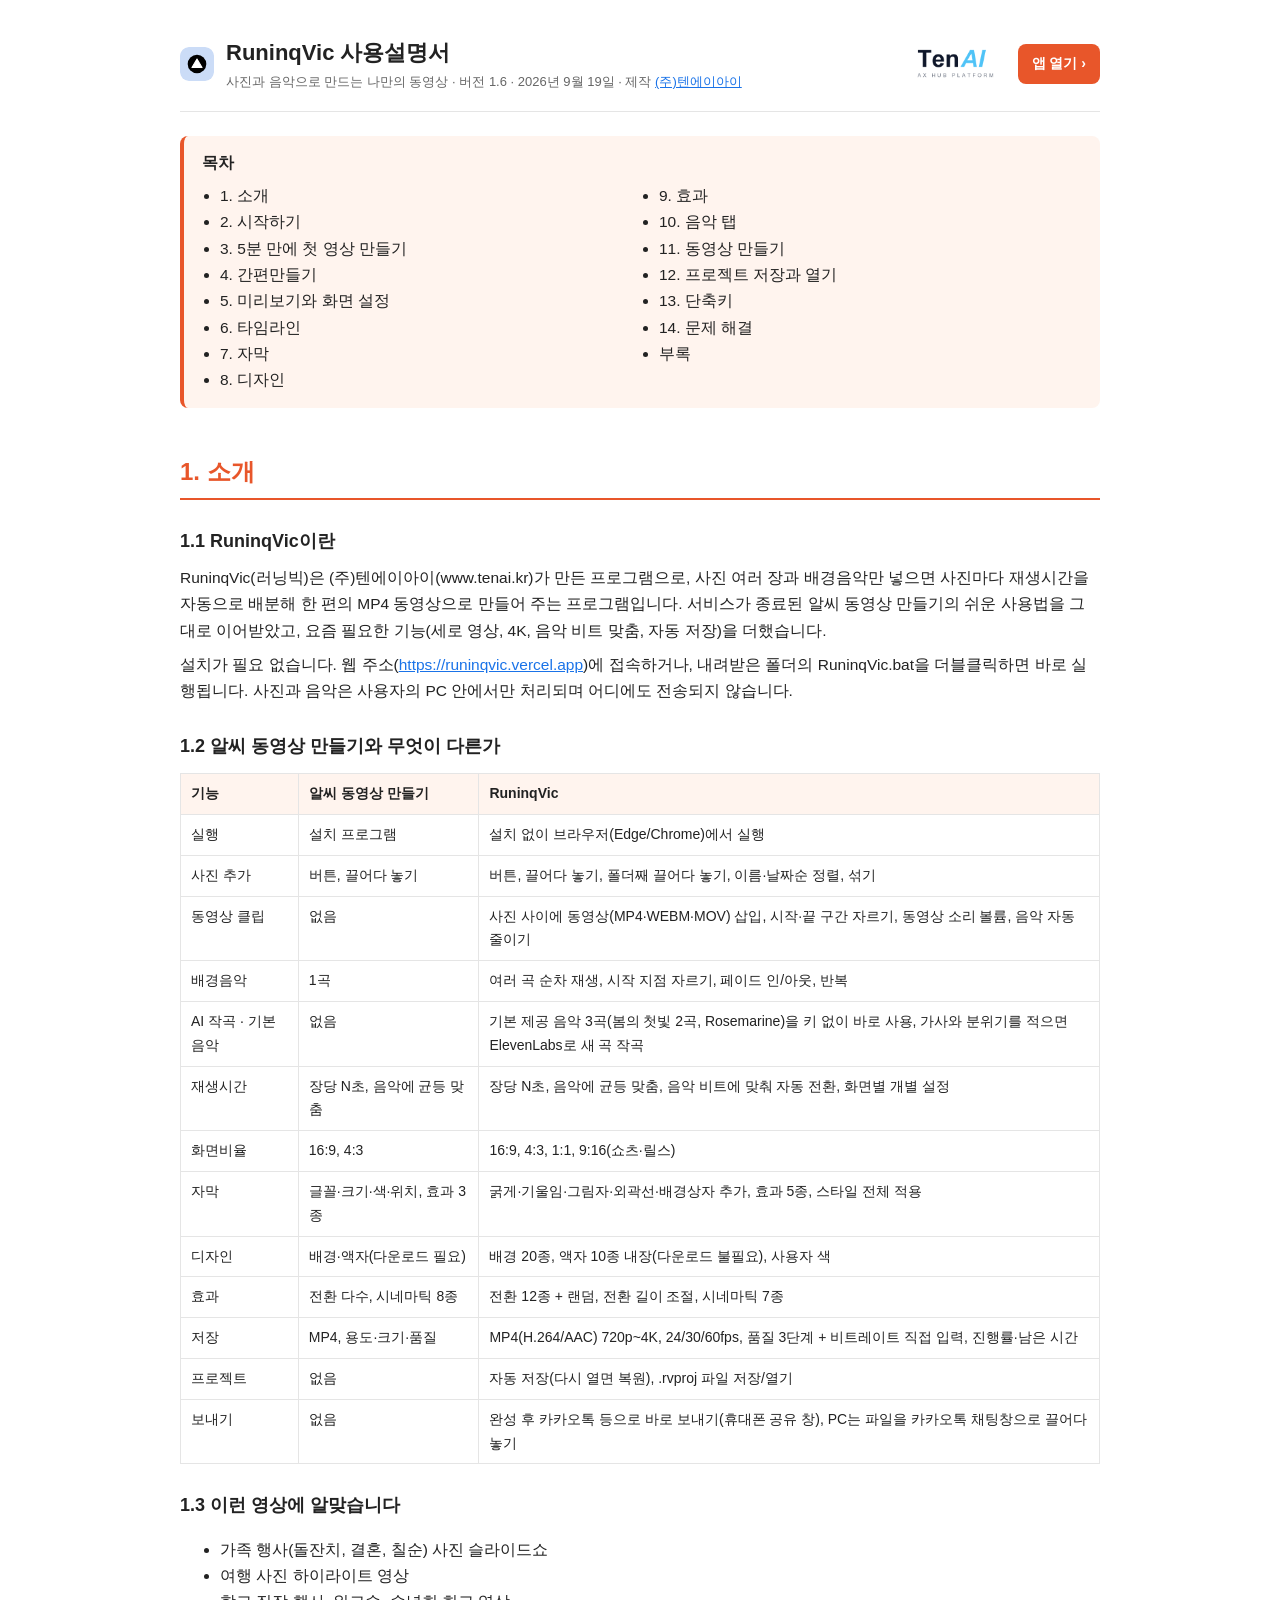
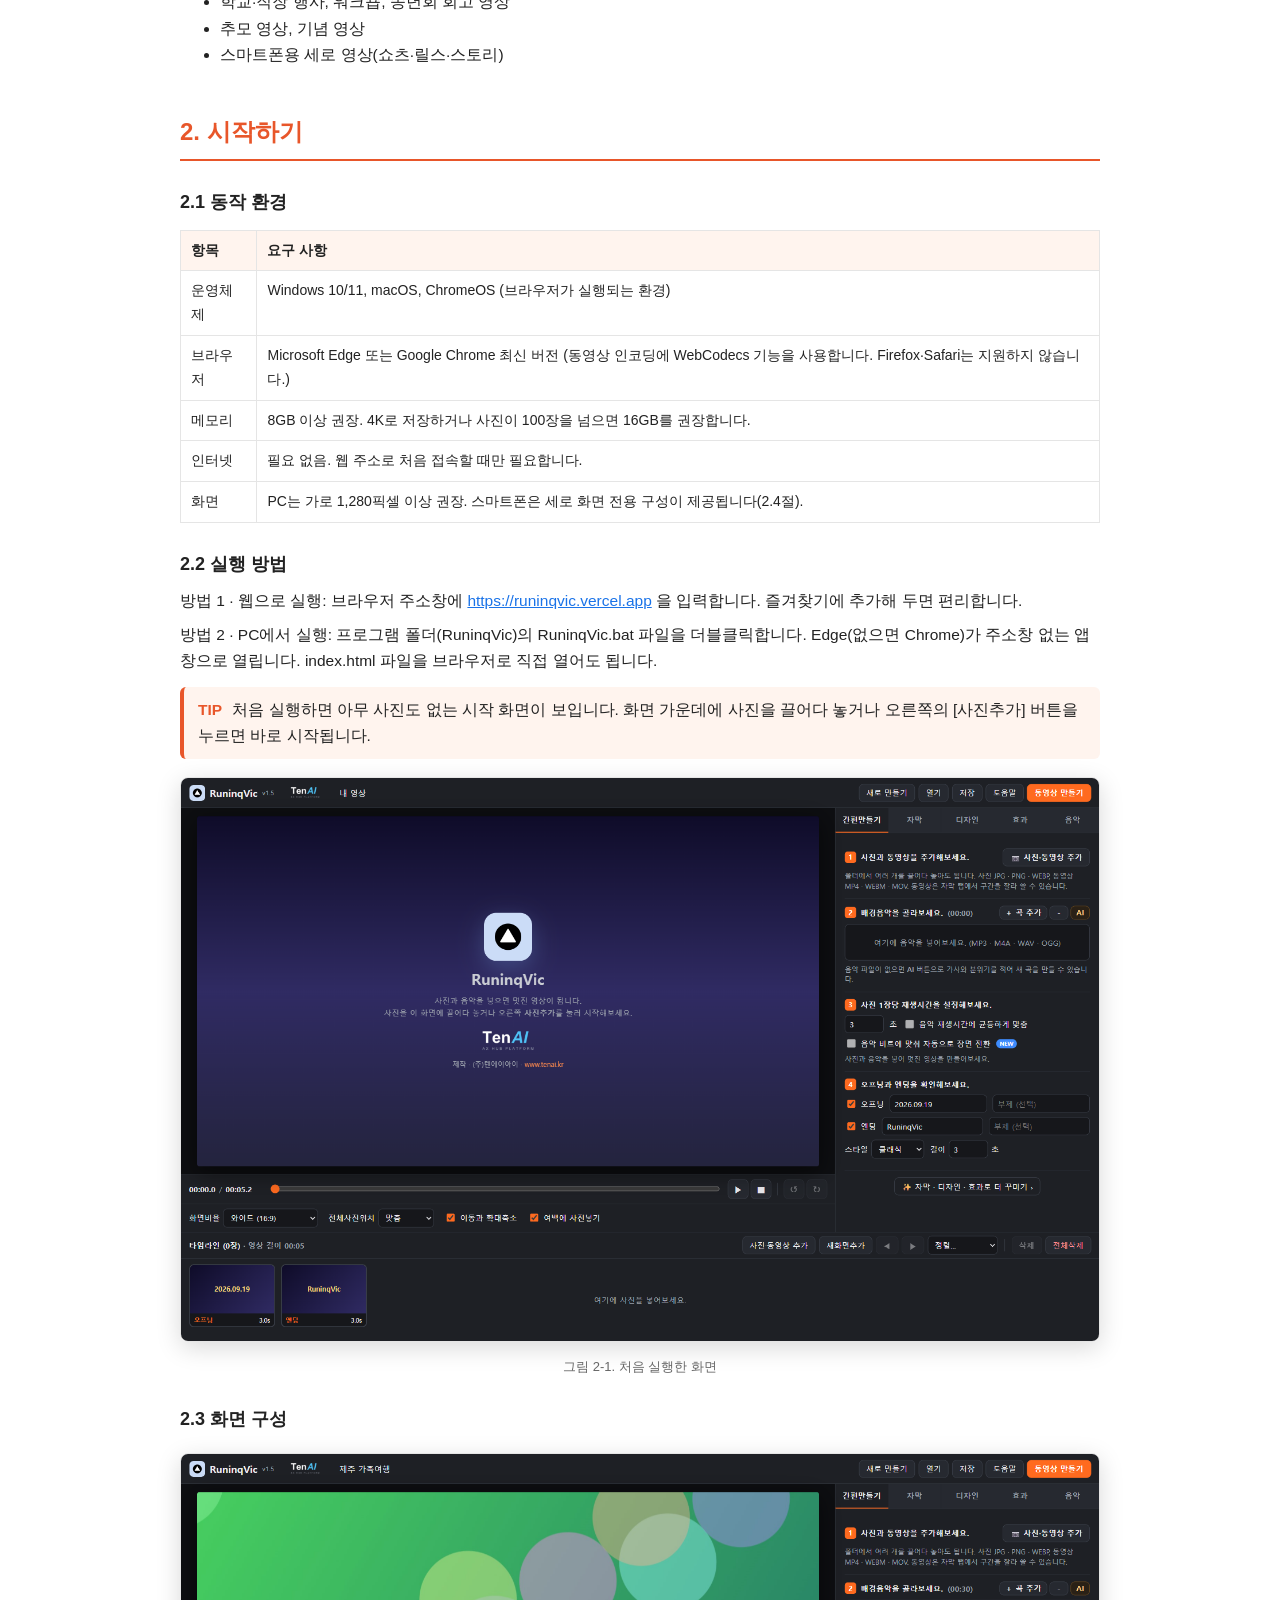
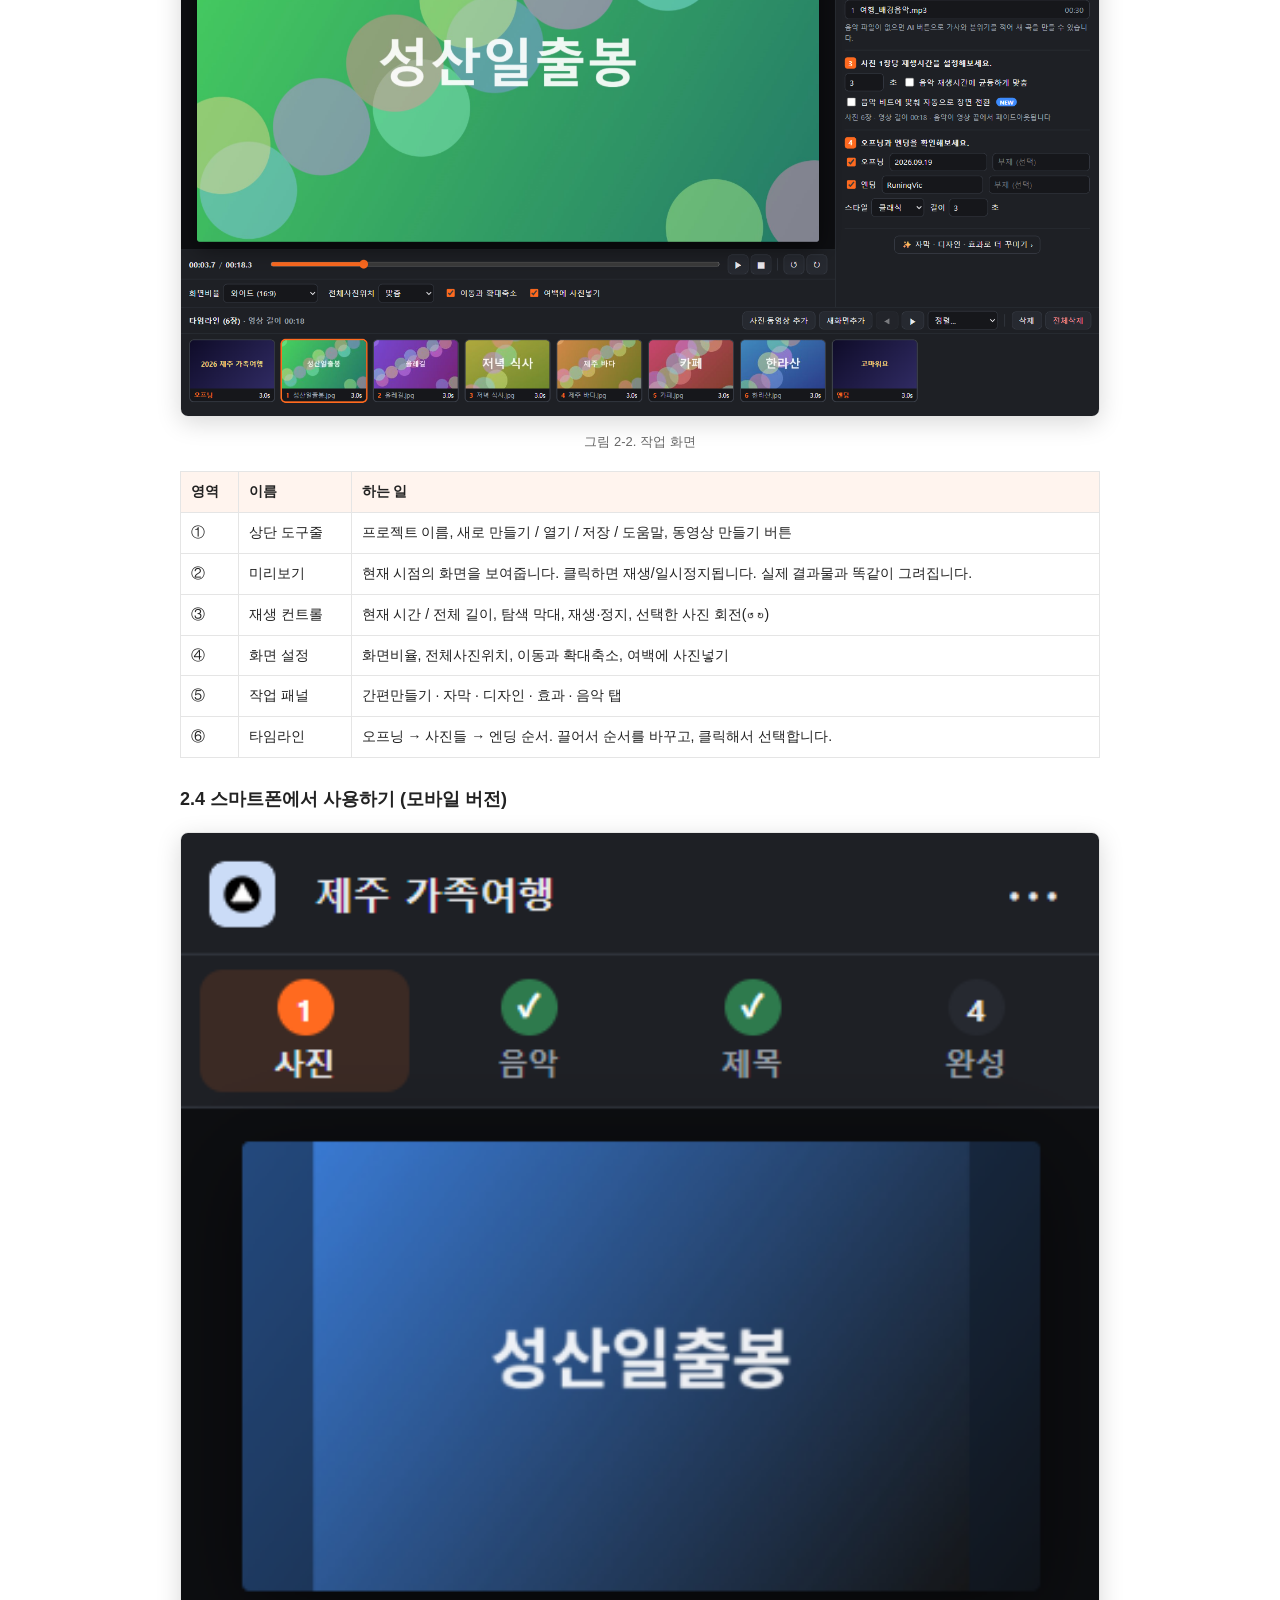
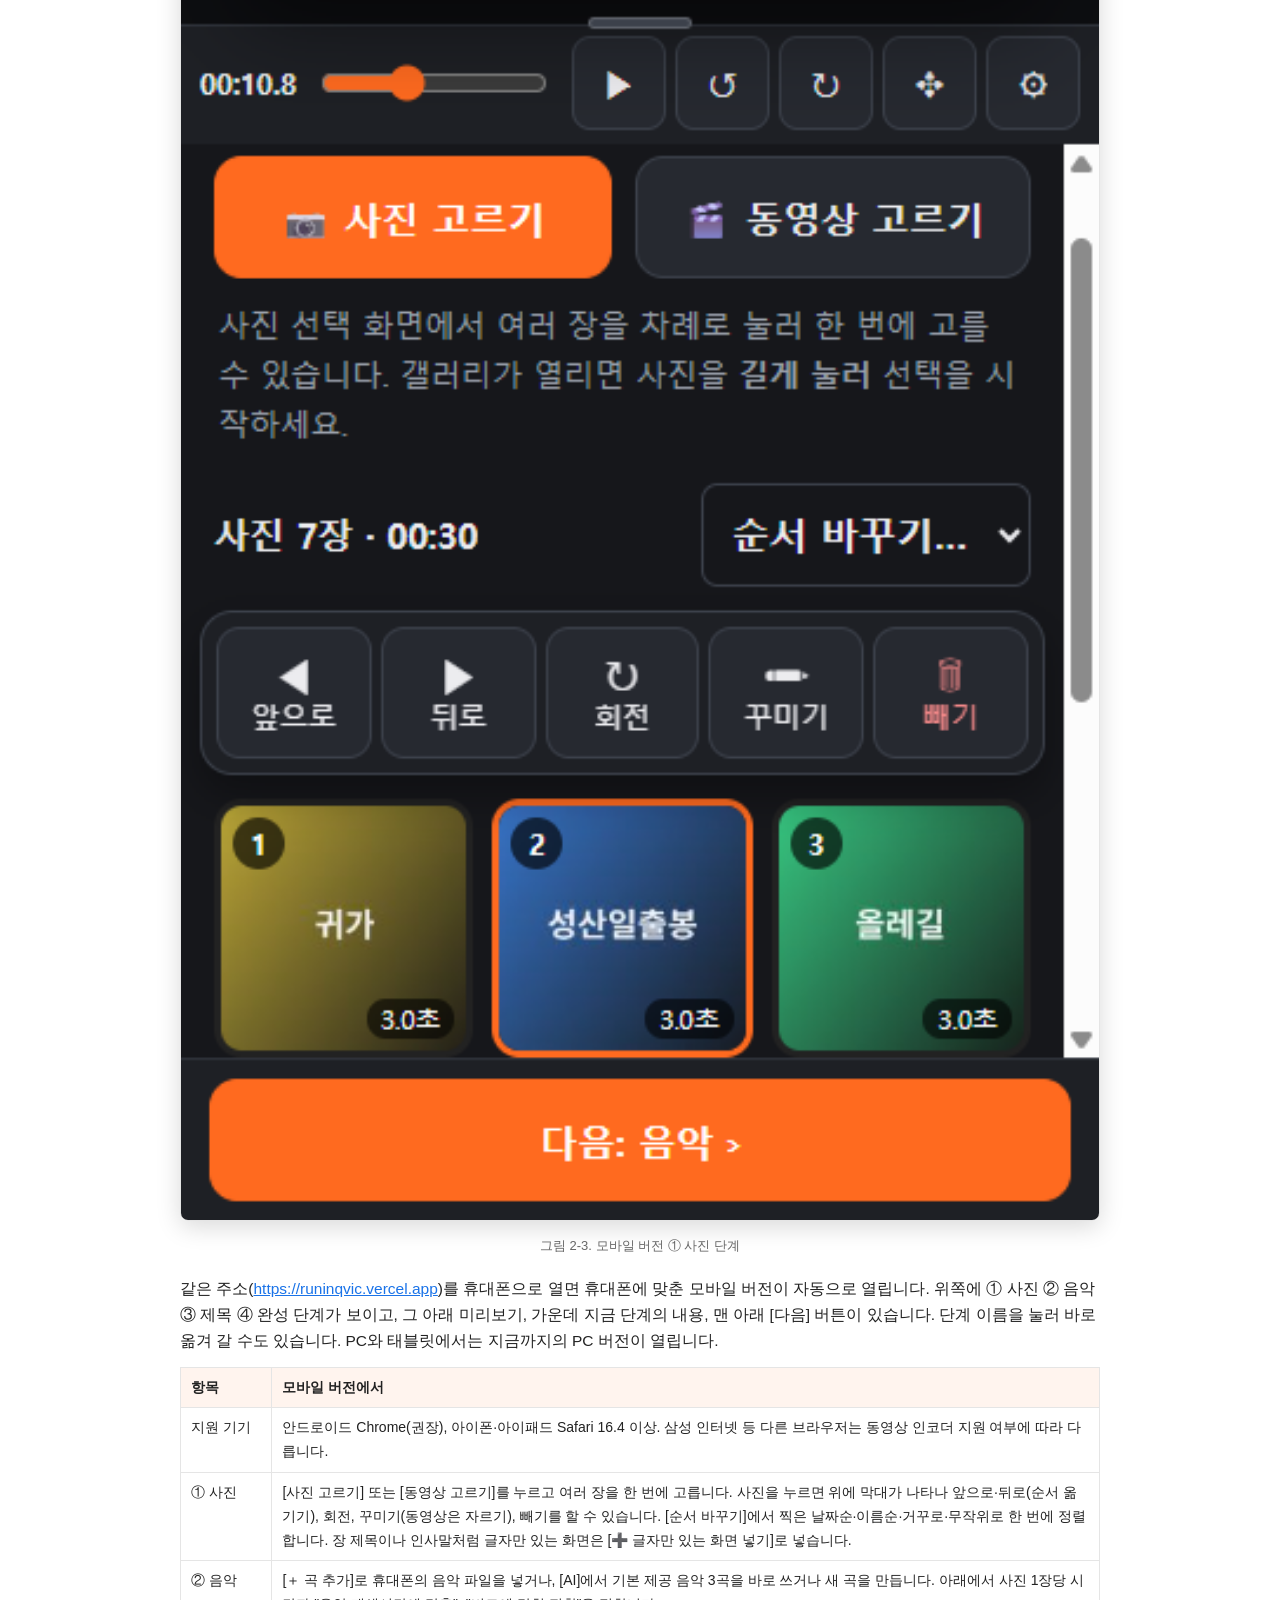
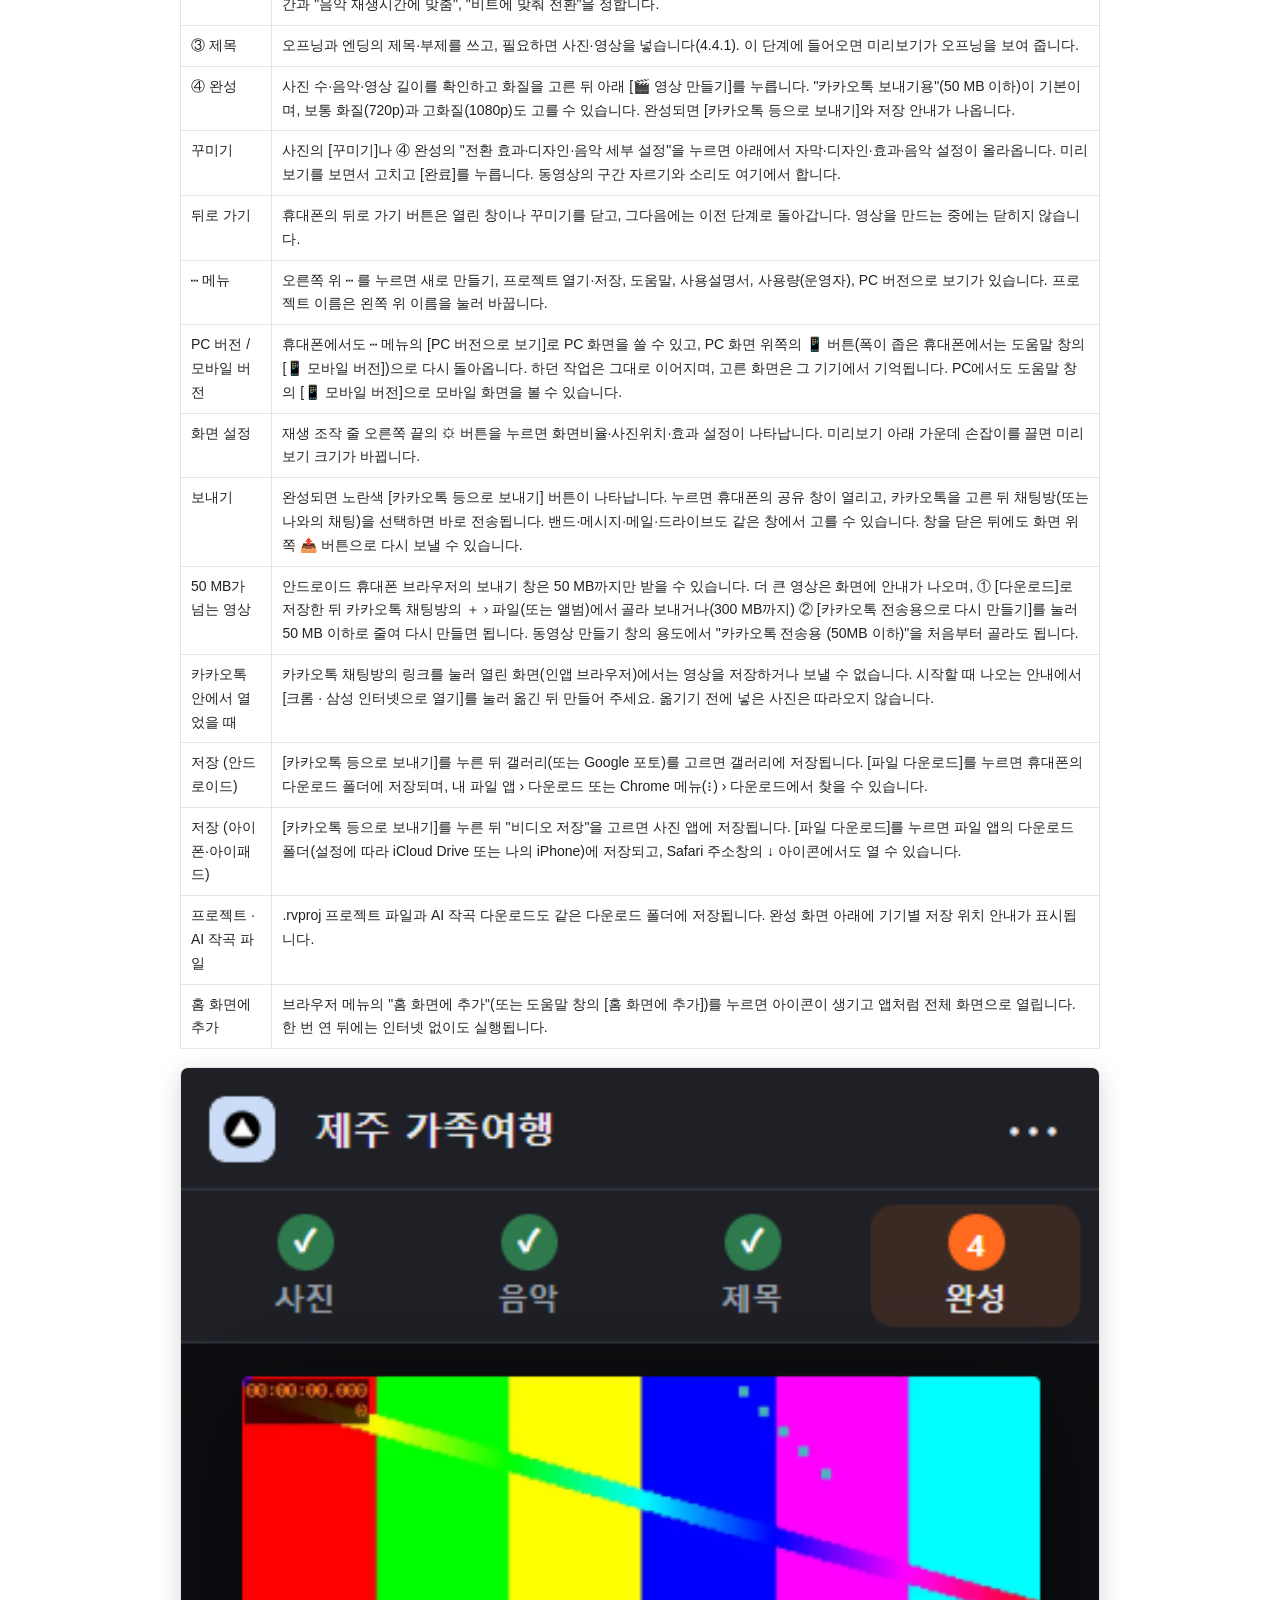
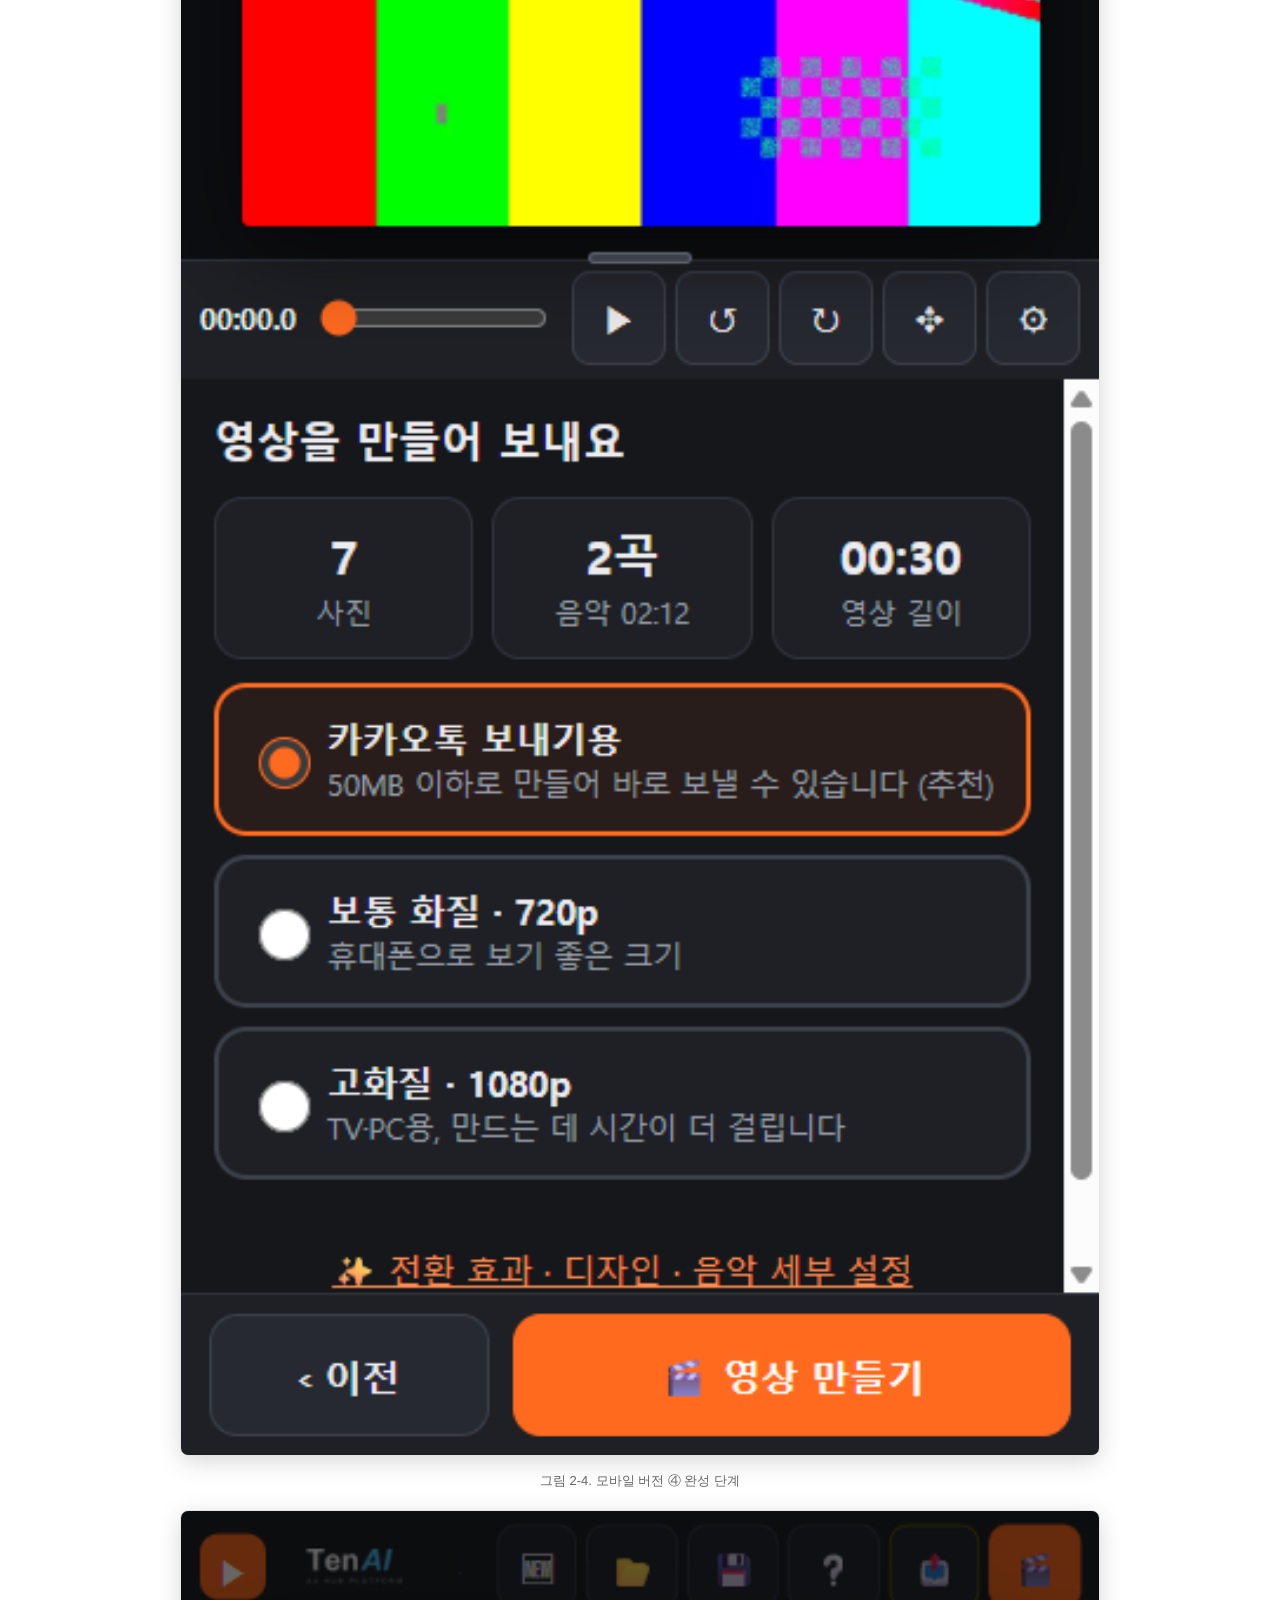
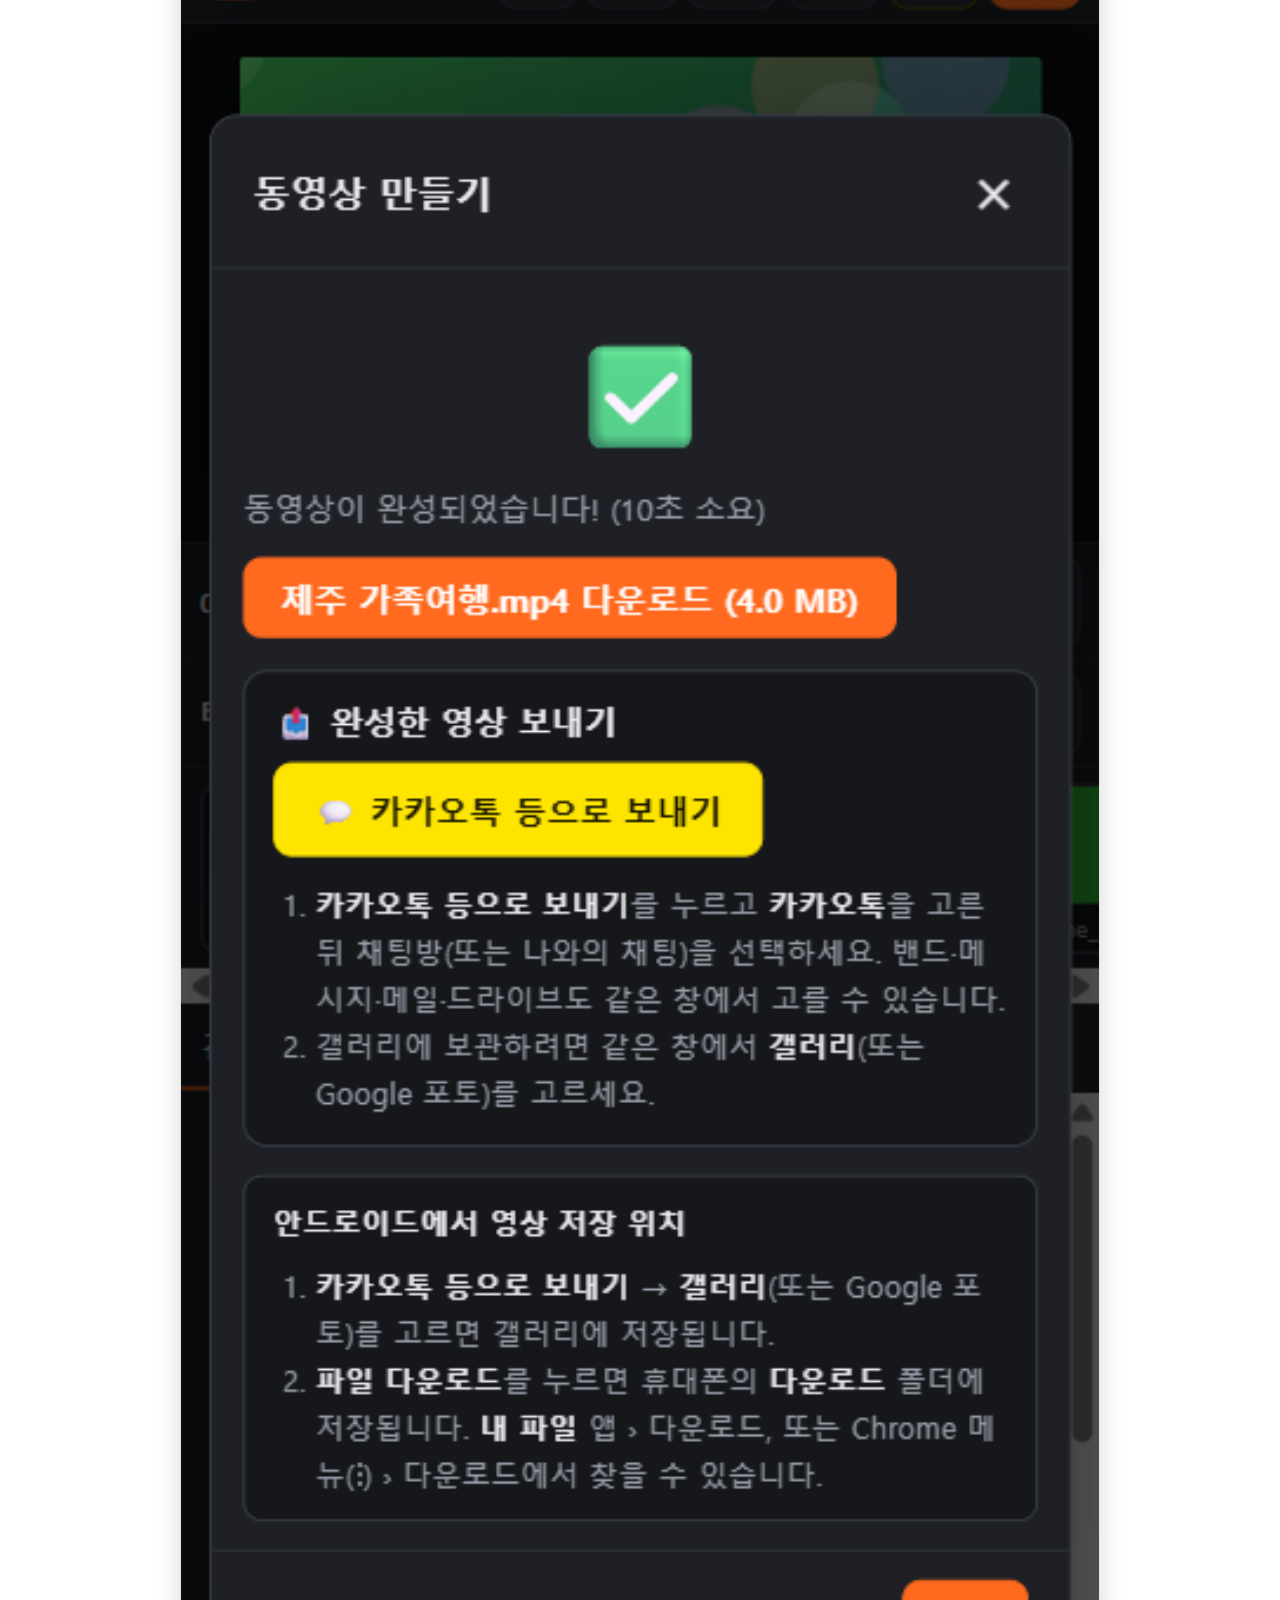
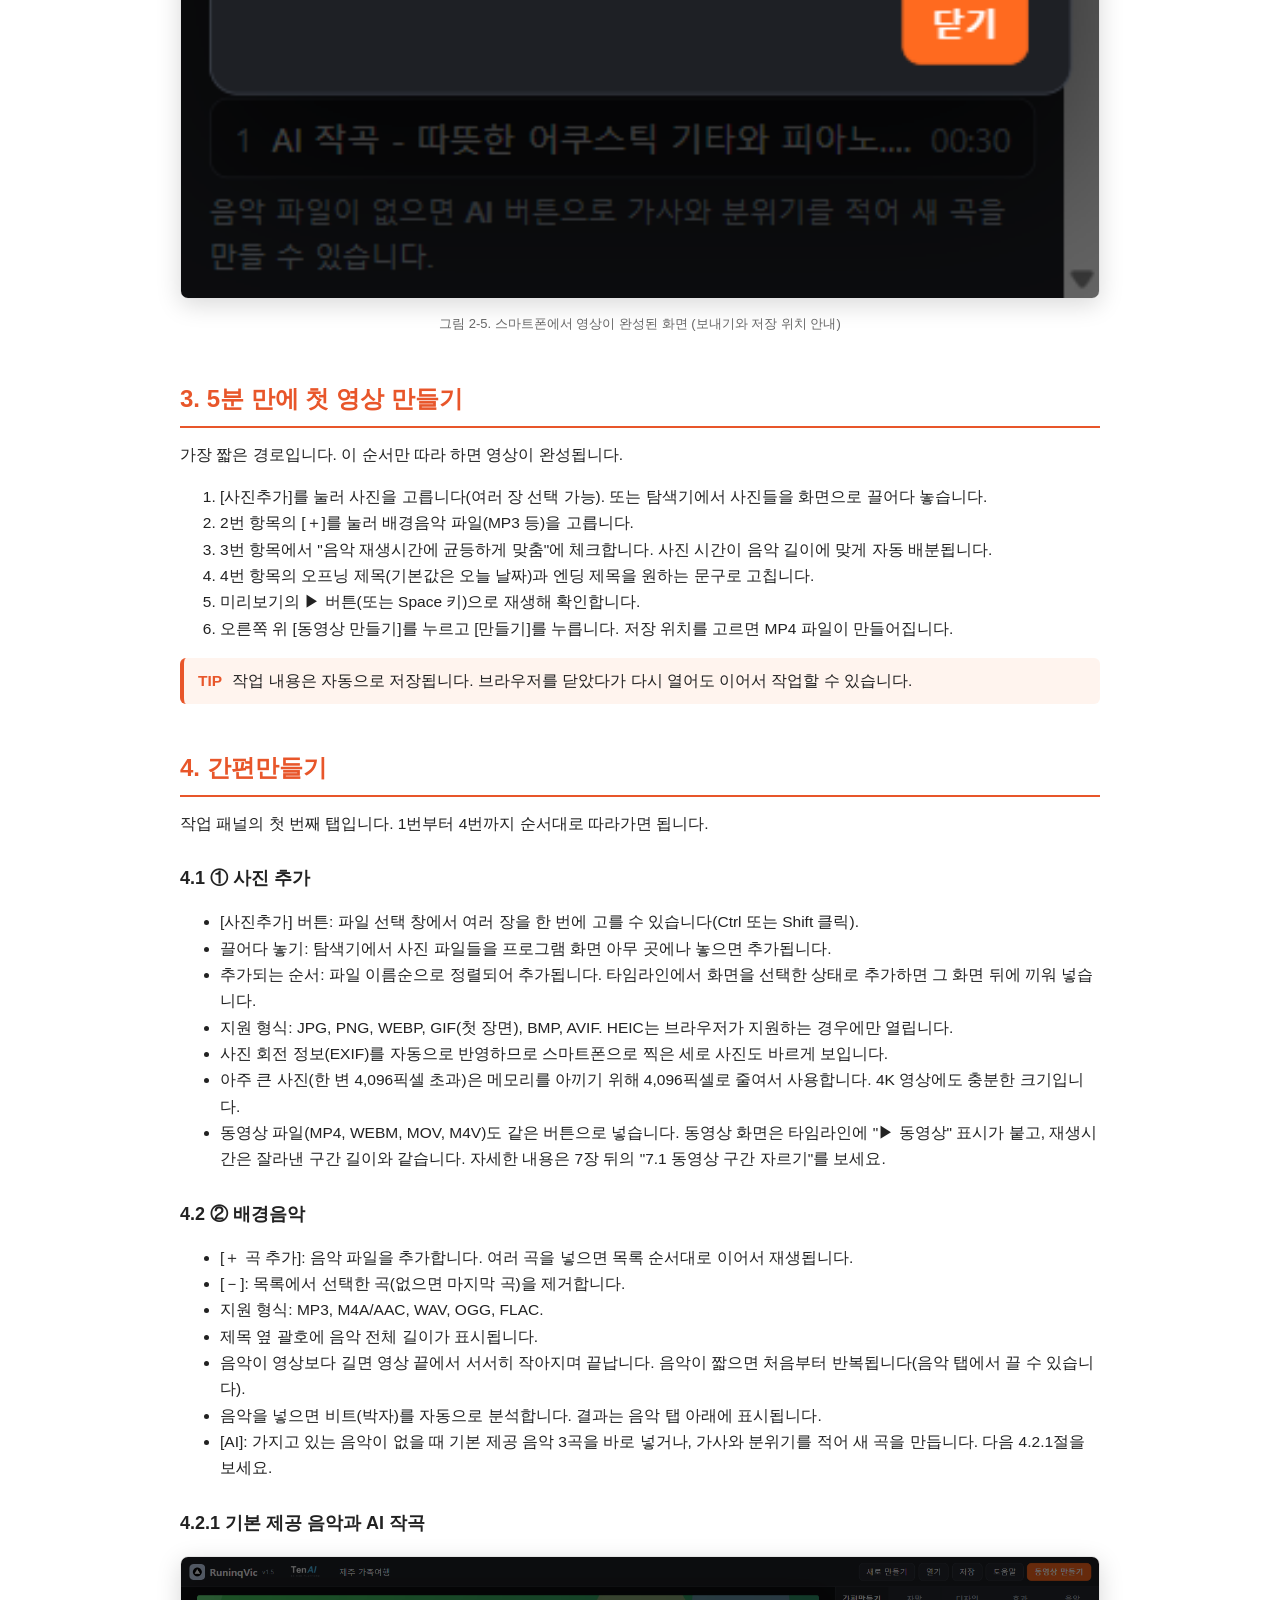
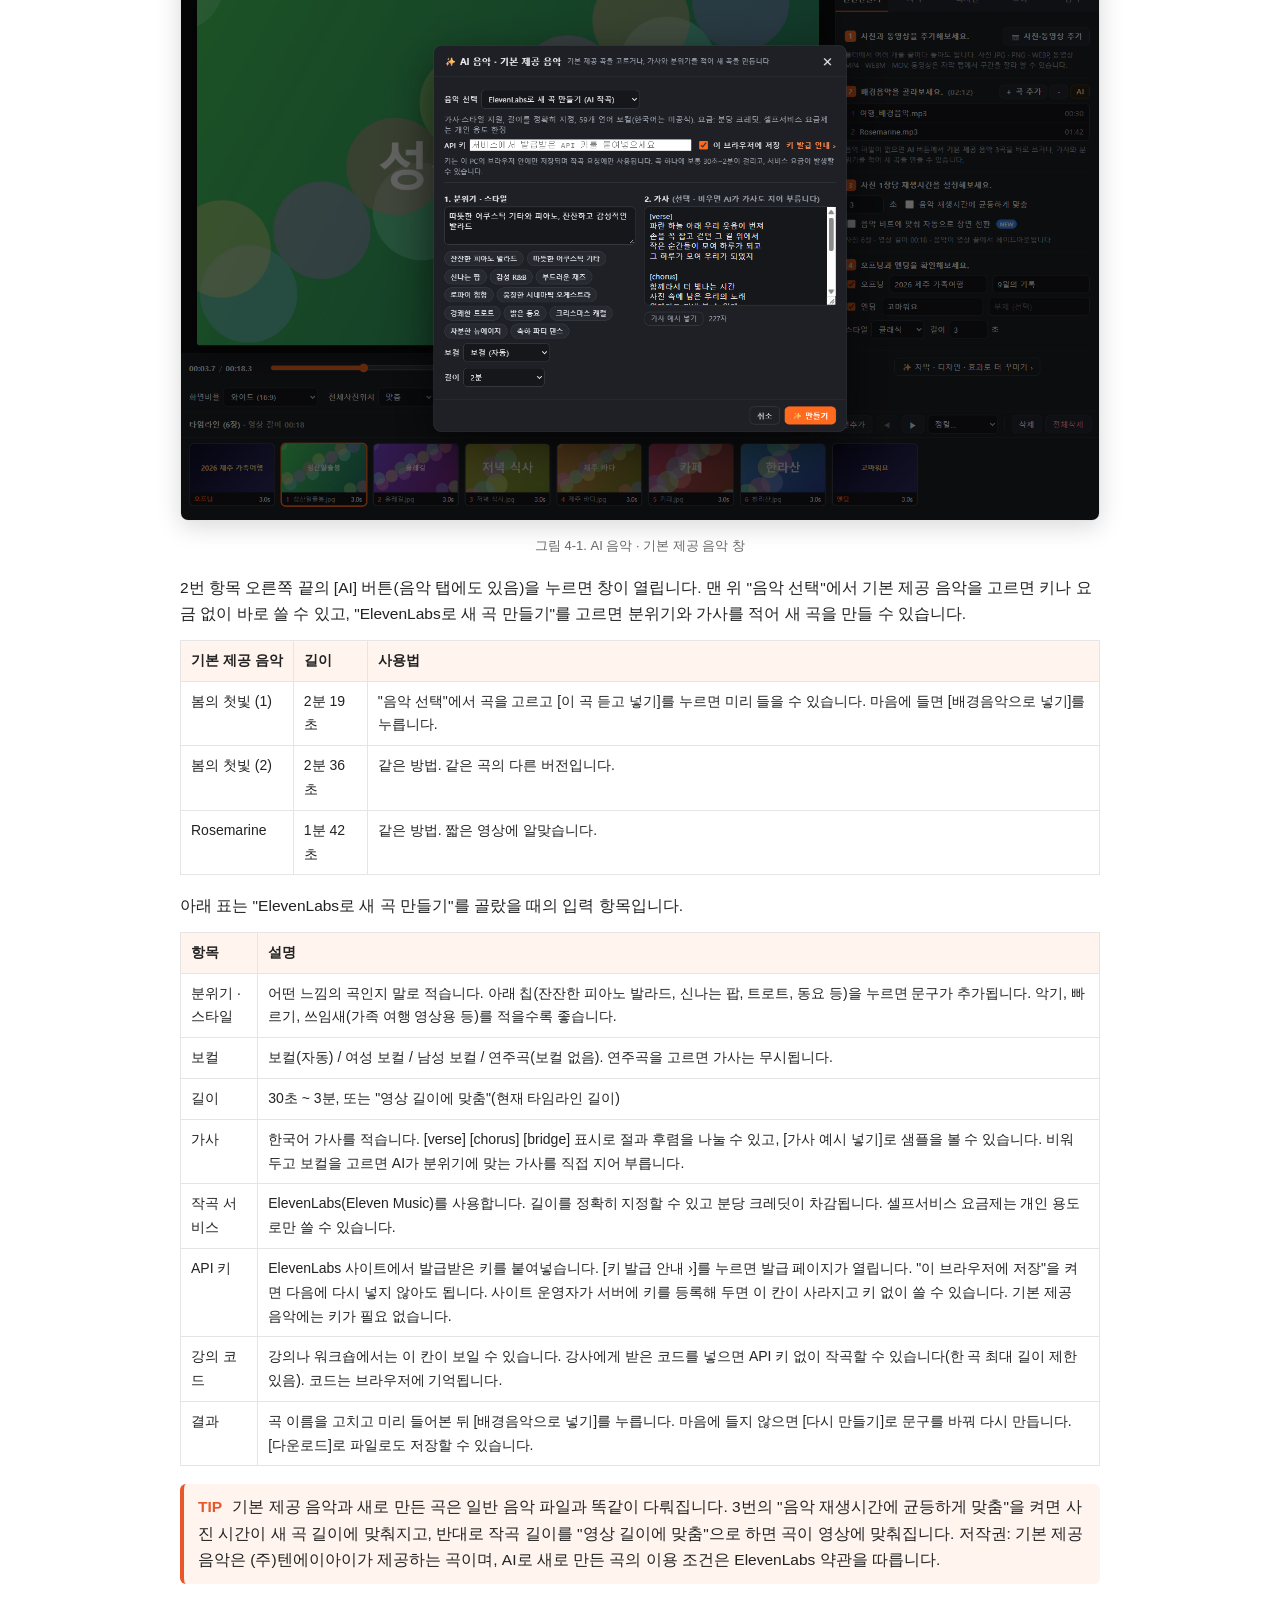
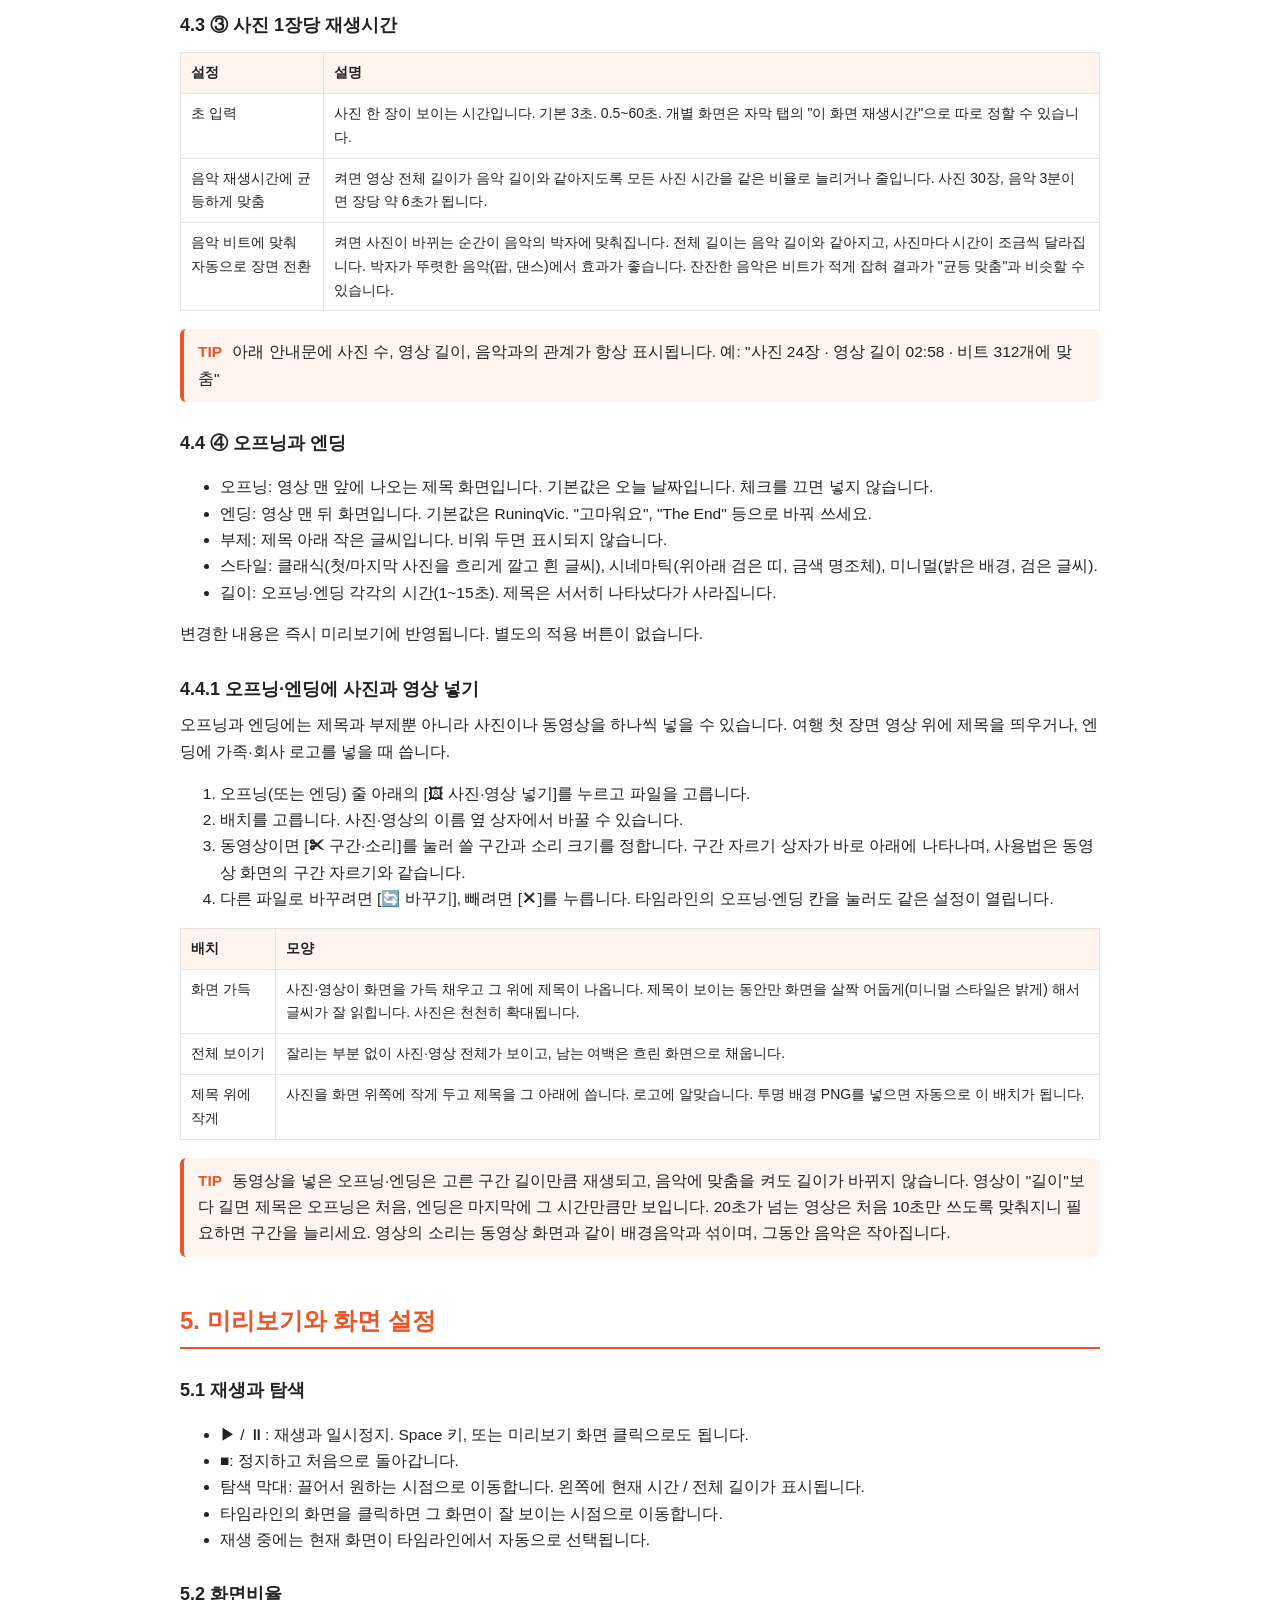
<file: manual.html>
<!DOCTYPE html>
<html lang="ko"><head><meta charset="utf-8"><meta name="viewport" content="width=device-width, initial-scale=1">
<title>RuninqVic 사용설명서</title>
<link rel="icon" href="data:image/svg+xml,%3Csvg xmlns='http://www.w3.org/2000/svg' viewBox='0 0 64 64'%3E%3Crect width='64' height='64' rx='15' fill='%23CBDCF7'/%3E%3Ccircle cx='32' cy='32' r='17.5' fill='%23000000'/%3E%3Cpath d='M32 22.5 L41.5 38.5 H22.5 Z' fill='%23FFFFFF' stroke='%23FFFFFF' stroke-width='2' stroke-linejoin='round'/%3E%3C/svg%3E">
<style>
:root{--accent:#e8562a;--text:#222;--muted:#666;--line:#e5e5e5;--bg:#fff;--tip:#fff4ee}
@media(prefers-color-scheme:dark){:root{--text:#e8e8ea;--muted:#a0a4ad;--line:#33363d;--bg:#17181b;--tip:#2a2320}}
*{box-sizing:border-box}body{margin:0;font-family:"Pretendard","맑은 고딕","Malgun Gothic","Segoe UI",sans-serif;color:var(--text);background:var(--bg);line-height:1.7;font-size:15.5px}
.wrap{max-width:960px;margin:0 auto;padding:24px 20px 80px}
header.top{display:flex;align-items:center;gap:12px;padding:10px 0 18px;border-bottom:1px solid var(--line);margin-bottom:24px}
header.top .logo{width:34px;height:34px;border-radius:9px;display:block}
header.top h1{font-size:22px;margin:0}header.top .sub{color:var(--muted);font-size:13px}
header.top a.maker{margin-left:auto;display:flex;align-items:center;padding:4px 8px;border-radius:8px;background:#fff}header.top a.maker img{height:34px;display:block}header.top a.app{background:var(--accent);color:#fff;text-decoration:none;padding:8px 14px;border-radius:8px;font-weight:700;font-size:14px}
nav.toc{background:var(--tip);border-left:4px solid var(--accent);padding:14px 18px;border-radius:8px;margin-bottom:28px}
nav.toc ul{columns:2;margin:6px 0 0;padding-left:18px}nav.toc a{color:inherit;text-decoration:none}nav.toc a:hover{color:var(--accent)}
section{margin-top:44px}h2{color:var(--accent);font-size:24px;border-bottom:2px solid var(--accent);padding-bottom:6px;margin:0 0 14px}
h3{font-size:18px;margin:26px 0 8px}p{margin:8px 0}
table{border-collapse:collapse;width:100%;margin:12px 0 18px;font-size:14px}th,td{border:1px solid var(--line);padding:8px 10px;text-align:left;vertical-align:top}th{background:var(--tip);white-space:nowrap}
.tip{background:var(--tip);border-left:4px solid var(--accent);padding:10px 14px;border-radius:6px;margin:12px 0}.tip b{color:var(--accent);margin-right:6px}
figure{margin:18px 0}figure img{width:100%;border:1px solid var(--line);border-radius:8px;box-shadow:0 6px 24px rgba(0,0,0,.15)}figcaption{text-align:center;color:var(--muted);font-size:13px;margin-top:6px}
details{border:1px solid var(--line);border-radius:8px;padding:10px 14px;margin:8px 0}summary{font-weight:700;cursor:pointer}details p{margin:8px 0 2px;color:var(--text)}
a{color:#1a73e8}footer{margin-top:60px;color:var(--muted);font-size:13px;border-top:1px solid var(--line);padding-top:16px}
@media print{header.top a.app,nav.toc{display:none}section{break-inside:auto}h2{break-after:avoid}figure{break-inside:avoid}}
</style></head><body><div class="wrap">
<header class="top"><img class="logo" src="assets/logo.svg" alt="RuninqVic"><div><h1>RuninqVic 사용설명서</h1><div class="sub">사진과 음악으로 만드는 나만의 동영상 · 버전 1.6 · 2026년 9월 19일 · 제작 <a href="https://www.tenai.kr" target="_blank" rel="noopener">(주)텐에이아이</a></div></div><a class="maker" href="https://www.tenai.kr" target="_blank" rel="noopener" title="(주)텐에이아이 홈페이지"><img src="assets/tenai-logo.png" alt="TenAI"></a><a class="app" href="index.html">앱 열기 ›</a></header>
<nav class="toc"><b>목차</b><ul><li><a href="#s0">1. 소개</a></li><li><a href="#s1">2. 시작하기</a></li><li><a href="#s2">3. 5분 만에 첫 영상 만들기</a></li><li><a href="#s3">4. 간편만들기</a></li><li><a href="#s4">5. 미리보기와 화면 설정</a></li><li><a href="#s5">6. 타임라인</a></li><li><a href="#s6">7. 자막</a></li><li><a href="#s7">8. 디자인</a></li><li><a href="#s8">9. 효과</a></li><li><a href="#s9">10. 음악 탭</a></li><li><a href="#s10">11. 동영상 만들기</a></li><li><a href="#s11">12. 프로젝트 저장과 열기</a></li><li><a href="#s12">13. 단축키</a></li><li><a href="#s13">14. 문제 해결</a></li><li><a href="#s14">부록</a></li></ul></nav>
<section id="s0"><h2>1. 소개</h2><h3 id="1.1">1.1 RuninqVic이란</h3>
<p>RuninqVic(러닝빅)은 (주)텐에이아이(www.tenai.kr)가 만든 프로그램으로, 사진 여러 장과 배경음악만 넣으면 사진마다 재생시간을 자동으로 배분해 한 편의 MP4 동영상으로 만들어 주는 프로그램입니다. 서비스가 종료된 알씨 동영상 만들기의 쉬운 사용법을 그대로 이어받았고, 요즘 필요한 기능(세로 영상, 4K, 음악 비트 맞춤, 자동 저장)을 더했습니다.</p>
<p>설치가 필요 없습니다. 웹 주소(<a href="https://runinqvic.vercel.app" target="_blank" rel="noopener">https://runinqvic.vercel.app</a>)에 접속하거나, 내려받은 폴더의 RuninqVic.bat을 더블클릭하면 바로 실행됩니다. 사진과 음악은 사용자의 PC 안에서만 처리되며 어디에도 전송되지 않습니다.</p>
<h3 id="1.2">1.2 알씨 동영상 만들기와 무엇이 다른가</h3>
<table><thead><tr><th>기능</th><th>알씨 동영상 만들기</th><th>RuninqVic</th></tr></thead><tbody><tr><td>실행</td><td>설치 프로그램</td><td>설치 없이 브라우저(Edge/Chrome)에서 실행</td></tr><tr><td>사진 추가</td><td>버튼, 끌어다 놓기</td><td>버튼, 끌어다 놓기, 폴더째 끌어다 놓기, 이름·날짜순 정렬, 섞기</td></tr><tr><td>동영상 클립</td><td>없음</td><td>사진 사이에 동영상(MP4·WEBM·MOV) 삽입, 시작·끝 구간 자르기, 동영상 소리 볼륨, 음악 자동 줄이기</td></tr><tr><td>배경음악</td><td>1곡</td><td>여러 곡 순차 재생, 시작 지점 자르기, 페이드 인/아웃, 반복</td></tr><tr><td>AI 작곡 · 기본 음악</td><td>없음</td><td>기본 제공 음악 3곡(봄의 첫빛 2곡, Rosemarine)을 키 없이 바로 사용, 가사와 분위기를 적으면 ElevenLabs로 새 곡 작곡</td></tr><tr><td>재생시간</td><td>장당 N초, 음악에 균등 맞춤</td><td>장당 N초, 음악에 균등 맞춤, 음악 비트에 맞춰 자동 전환, 화면별 개별 설정</td></tr><tr><td>화면비율</td><td>16:9, 4:3</td><td>16:9, 4:3, 1:1, 9:16(쇼츠·릴스)</td></tr><tr><td>자막</td><td>글꼴·크기·색·위치, 효과 3종</td><td>굵게·기울임·그림자·외곽선·배경상자 추가, 효과 5종, 스타일 전체 적용</td></tr><tr><td>디자인</td><td>배경·액자(다운로드 필요)</td><td>배경 20종, 액자 10종 내장(다운로드 불필요), 사용자 색</td></tr><tr><td>효과</td><td>전환 다수, 시네마틱 8종</td><td>전환 12종 + 랜덤, 전환 길이 조절, 시네마틱 7종</td></tr><tr><td>저장</td><td>MP4, 용도·크기·품질</td><td>MP4(H.264/AAC) 720p~4K, 24/30/60fps, 품질 3단계 + 비트레이트 직접 입력, 진행률·남은 시간</td></tr><tr><td>프로젝트</td><td>없음</td><td>자동 저장(다시 열면 복원), .rvproj 파일 저장/열기</td></tr><tr><td>보내기</td><td>없음</td><td>완성 후 카카오톡 등으로 바로 보내기(휴대폰 공유 창), PC는 파일을 카카오톡 채팅창으로 끌어다 놓기</td></tr></tbody></table>
<h3 id="1.3">1.3 이런 영상에 알맞습니다</h3>
<ul><li>가족 행사(돌잔치, 결혼, 칠순) 사진 슬라이드쇼</li><li>여행 사진 하이라이트 영상</li><li>학교·직장 행사, 워크숍, 송년회 회고 영상</li><li>추모 영상, 기념 영상</li><li>스마트폰용 세로 영상(쇼츠·릴스·스토리)</li></ul></section>
<section id="s1"><h2>2. 시작하기</h2><h3 id="2.1">2.1 동작 환경</h3>
<table><thead><tr><th>항목</th><th>요구 사항</th></tr></thead><tbody><tr><td>운영체제</td><td>Windows 10/11, macOS, ChromeOS (브라우저가 실행되는 환경)</td></tr><tr><td>브라우저</td><td>Microsoft Edge 또는 Google Chrome 최신 버전 (동영상 인코딩에 WebCodecs 기능을 사용합니다. Firefox·Safari는 지원하지 않습니다.)</td></tr><tr><td>메모리</td><td>8GB 이상 권장. 4K로 저장하거나 사진이 100장을 넘으면 16GB를 권장합니다.</td></tr><tr><td>인터넷</td><td>필요 없음. 웹 주소로 처음 접속할 때만 필요합니다.</td></tr><tr><td>화면</td><td>PC는 가로 1,280픽셀 이상 권장. 스마트폰은 세로 화면 전용 구성이 제공됩니다(2.4절).</td></tr></tbody></table>
<h3 id="2.2">2.2 실행 방법</h3>
<p>방법 1 · 웹으로 실행: 브라우저 주소창에 <a href="https://runinqvic.vercel.app" target="_blank" rel="noopener">https://runinqvic.vercel.app</a> 을 입력합니다. 즐겨찾기에 추가해 두면 편리합니다.</p>
<p>방법 2 · PC에서 실행: 프로그램 폴더(RuninqVic)의 RuninqVic.bat 파일을 더블클릭합니다. Edge(없으면 Chrome)가 주소창 없는 앱 창으로 열립니다. index.html 파일을 브라우저로 직접 열어도 됩니다.</p>
<div class="tip"><b>TIP</b> 처음 실행하면 아무 사진도 없는 시작 화면이 보입니다. 화면 가운데에 사진을 끌어다 놓거나 오른쪽의 [사진추가] 버튼을 누르면 바로 시작됩니다.</div>
<figure><img src="docs/manual/img/07_welcome.png" alt="그림 2-1. 처음 실행한 화면" loading="lazy"><figcaption>그림 2-1. 처음 실행한 화면</figcaption></figure>
<h3 id="2.3">2.3 화면 구성</h3>
<figure><img src="docs/manual/img/01_main.png" alt="그림 2-2. 작업 화면" loading="lazy"><figcaption>그림 2-2. 작업 화면</figcaption></figure>
<table><thead><tr><th>영역</th><th>이름</th><th>하는 일</th></tr></thead><tbody><tr><td>①</td><td>상단 도구줄</td><td>프로젝트 이름, 새로 만들기 / 열기 / 저장 / 도움말, 동영상 만들기 버튼</td></tr><tr><td>②</td><td>미리보기</td><td>현재 시점의 화면을 보여줍니다. 클릭하면 재생/일시정지됩니다. 실제 결과물과 똑같이 그려집니다.</td></tr><tr><td>③</td><td>재생 컨트롤</td><td>현재 시간 / 전체 길이, 탐색 막대, 재생·정지, 선택한 사진 회전(↺ ↻)</td></tr><tr><td>④</td><td>화면 설정</td><td>화면비율, 전체사진위치, 이동과 확대축소, 여백에 사진넣기</td></tr><tr><td>⑤</td><td>작업 패널</td><td>간편만들기 · 자막 · 디자인 · 효과 · 음악 탭</td></tr><tr><td>⑥</td><td>타임라인</td><td>오프닝 → 사진들 → 엔딩 순서. 끌어서 순서를 바꾸고, 클릭해서 선택합니다.</td></tr></tbody></table>
<h3 id="2.4">2.4 스마트폰에서 사용하기 (모바일 버전)</h3>
<figure><img src="docs/manual/img/09_mobile.png" alt="그림 2-3. 모바일 버전 ① 사진 단계" loading="lazy"><figcaption>그림 2-3. 모바일 버전 ① 사진 단계</figcaption></figure>
<p>같은 주소(<a href="https://runinqvic.vercel.app" target="_blank" rel="noopener">https://runinqvic.vercel.app</a>)를 휴대폰으로 열면 휴대폰에 맞춘 모바일 버전이 자동으로 열립니다. 위쪽에 ① 사진 ② 음악 ③ 제목 ④ 완성 단계가 보이고, 그 아래 미리보기, 가운데 지금 단계의 내용, 맨 아래 [다음] 버튼이 있습니다. 단계 이름을 눌러 바로 옮겨 갈 수도 있습니다. PC와 태블릿에서는 지금까지의 PC 버전이 열립니다.</p>
<table><thead><tr><th>항목</th><th>모바일 버전에서</th></tr></thead><tbody><tr><td>지원 기기</td><td>안드로이드 Chrome(권장), 아이폰·아이패드 Safari 16.4 이상. 삼성 인터넷 등 다른 브라우저는 동영상 인코더 지원 여부에 따라 다릅니다.</td></tr><tr><td>① 사진</td><td>[사진 고르기] 또는 [동영상 고르기]를 누르고 여러 장을 한 번에 고릅니다. 사진을 누르면 위에 막대가 나타나 앞으로·뒤로(순서 옮기기), 회전, 꾸미기(동영상은 자르기), 빼기를 할 수 있습니다. [순서 바꾸기]에서 찍은 날짜순·이름순·거꾸로·무작위로 한 번에 정렬합니다. 장 제목이나 인사말처럼 글자만 있는 화면은 [➕ 글자만 있는 화면 넣기]로 넣습니다.</td></tr><tr><td>② 음악</td><td>[＋ 곡 추가]로 휴대폰의 음악 파일을 넣거나, [AI]에서 기본 제공 음악 3곡을 바로 쓰거나 새 곡을 만듭니다. 아래에서 사진 1장당 시간과 "음악 재생시간에 맞춤", "비트에 맞춰 전환"을 정합니다.</td></tr><tr><td>③ 제목</td><td>오프닝과 엔딩의 제목·부제를 쓰고, 필요하면 사진·영상을 넣습니다(4.4.1). 이 단계에 들어오면 미리보기가 오프닝을 보여 줍니다.</td></tr><tr><td>④ 완성</td><td>사진 수·음악·영상 길이를 확인하고 화질을 고른 뒤 아래 [🎬 영상 만들기]를 누릅니다. "카카오톡 보내기용"(50 MB 이하)이 기본이며, 보통 화질(720p)과 고화질(1080p)도 고를 수 있습니다. 완성되면 [카카오톡 등으로 보내기]와 저장 안내가 나옵니다.</td></tr><tr><td>꾸미기</td><td>사진의 [꾸미기]나 ④ 완성의 "전환 효과·디자인·음악 세부 설정"을 누르면 아래에서 자막·디자인·효과·음악 설정이 올라옵니다. 미리보기를 보면서 고치고 [완료]를 누릅니다. 동영상의 구간 자르기와 소리도 여기에서 합니다.</td></tr><tr><td>뒤로 가기</td><td>휴대폰의 뒤로 가기 버튼은 열린 창이나 꾸미기를 닫고, 그다음에는 이전 단계로 돌아갑니다. 영상을 만드는 중에는 닫히지 않습니다.</td></tr><tr><td>⋯ 메뉴</td><td>오른쪽 위 ⋯ 를 누르면 새로 만들기, 프로젝트 열기·저장, 도움말, 사용설명서, 사용량(운영자), PC 버전으로 보기가 있습니다. 프로젝트 이름은 왼쪽 위 이름을 눌러 바꿉니다.</td></tr><tr><td>PC 버전 / 모바일 버전</td><td>휴대폰에서도 ⋯ 메뉴의 [PC 버전으로 보기]로 PC 화면을 쓸 수 있고, PC 화면 위쪽의 📱 버튼(폭이 좁은 휴대폰에서는 도움말 창의 [📱 모바일 버전])으로 다시 돌아옵니다. 하던 작업은 그대로 이어지며, 고른 화면은 그 기기에서 기억됩니다. PC에서도 도움말 창의 [📱 모바일 버전]으로 모바일 화면을 볼 수 있습니다.</td></tr><tr><td>화면 설정</td><td>재생 조작 줄 오른쪽 끝의 ⚙ 버튼을 누르면 화면비율·사진위치·효과 설정이 나타납니다. 미리보기 아래 가운데 손잡이를 끌면 미리보기 크기가 바뀝니다.</td></tr><tr><td>보내기</td><td>완성되면 노란색 [카카오톡 등으로 보내기] 버튼이 나타납니다. 누르면 휴대폰의 공유 창이 열리고, 카카오톡을 고른 뒤 채팅방(또는 나와의 채팅)을 선택하면 바로 전송됩니다. 밴드·메시지·메일·드라이브도 같은 창에서 고를 수 있습니다. 창을 닫은 뒤에도 화면 위쪽 📤 버튼으로 다시 보낼 수 있습니다.</td></tr><tr><td>50 MB가 넘는 영상</td><td>안드로이드 휴대폰 브라우저의 보내기 창은 50 MB까지만 받을 수 있습니다. 더 큰 영상은 화면에 안내가 나오며, ① [다운로드]로 저장한 뒤 카카오톡 채팅방의 ＋ › 파일(또는 앨범)에서 골라 보내거나(300 MB까지) ② [카카오톡 전송용으로 다시 만들기]를 눌러 50 MB 이하로 줄여 다시 만들면 됩니다. 동영상 만들기 창의 용도에서 "카카오톡 전송용 (50MB 이하)"을 처음부터 골라도 됩니다.</td></tr><tr><td>카카오톡 안에서 열었을 때</td><td>카카오톡 채팅방의 링크를 눌러 열린 화면(인앱 브라우저)에서는 영상을 저장하거나 보낼 수 없습니다. 시작할 때 나오는 안내에서 [크롬 · 삼성 인터넷으로 열기]를 눌러 옮긴 뒤 만들어 주세요. 옮기기 전에 넣은 사진은 따라오지 않습니다.</td></tr><tr><td>저장 (안드로이드)</td><td>[카카오톡 등으로 보내기]를 누른 뒤 갤러리(또는 Google 포토)를 고르면 갤러리에 저장됩니다. [파일 다운로드]를 누르면 휴대폰의 다운로드 폴더에 저장되며, 내 파일 앱 › 다운로드 또는 Chrome 메뉴(⋮) › 다운로드에서 찾을 수 있습니다.</td></tr><tr><td>저장 (아이폰·아이패드)</td><td>[카카오톡 등으로 보내기]를 누른 뒤 "비디오 저장"을 고르면 사진 앱에 저장됩니다. [파일 다운로드]를 누르면 파일 앱의 다운로드 폴더(설정에 따라 iCloud Drive 또는 나의 iPhone)에 저장되고, Safari 주소창의 ↓ 아이콘에서도 열 수 있습니다.</td></tr><tr><td>프로젝트 · AI 작곡 파일</td><td>.rvproj 프로젝트 파일과 AI 작곡 다운로드도 같은 다운로드 폴더에 저장됩니다. 완성 화면 아래에 기기별 저장 위치 안내가 표시됩니다.</td></tr><tr><td>홈 화면에 추가</td><td>브라우저 메뉴의 "홈 화면에 추가"(또는 도움말 창의 [홈 화면에 추가])를 누르면 아이콘이 생기고 앱처럼 전체 화면으로 열립니다. 한 번 연 뒤에는 인터넷 없이도 실행됩니다.</td></tr></tbody></table>
<figure><img src="docs/manual/img/14_mobile_finish.png" alt="그림 2-4. 모바일 버전 ④ 완성 단계" loading="lazy"><figcaption>그림 2-4. 모바일 버전 ④ 완성 단계</figcaption></figure>
<figure><img src="docs/manual/img/11_mobile_save.png" alt="그림 2-5. 스마트폰에서 영상이 완성된 화면 (보내기와 저장 위치 안내)" loading="lazy"><figcaption>그림 2-5. 스마트폰에서 영상이 완성된 화면 (보내기와 저장 위치 안내)</figcaption></figure></section>
<section id="s2"><h2>3. 5분 만에 첫 영상 만들기</h2><p>가장 짧은 경로입니다. 이 순서만 따라 하면 영상이 완성됩니다.</p>
<ol><li>[사진추가]를 눌러 사진을 고릅니다(여러 장 선택 가능). 또는 탐색기에서 사진들을 화면으로 끌어다 놓습니다.</li><li>2번 항목의 [＋]를 눌러 배경음악 파일(MP3 등)을 고릅니다.</li><li>3번 항목에서 "음악 재생시간에 균등하게 맞춤"에 체크합니다. 사진 시간이 음악 길이에 맞게 자동 배분됩니다.</li><li>4번 항목의 오프닝 제목(기본값은 오늘 날짜)과 엔딩 제목을 원하는 문구로 고칩니다.</li><li>미리보기의 ▶ 버튼(또는 Space 키)으로 재생해 확인합니다.</li><li>오른쪽 위 [동영상 만들기]를 누르고 [만들기]를 누릅니다. 저장 위치를 고르면 MP4 파일이 만들어집니다.</li></ol>
<div class="tip"><b>TIP</b> 작업 내용은 자동으로 저장됩니다. 브라우저를 닫았다가 다시 열어도 이어서 작업할 수 있습니다.</div></section>
<section id="s3"><h2>4. 간편만들기</h2><p>작업 패널의 첫 번째 탭입니다. 1번부터 4번까지 순서대로 따라가면 됩니다.</p>
<h3 id="4.1">4.1 ① 사진 추가</h3>
<ul><li>[사진추가] 버튼: 파일 선택 창에서 여러 장을 한 번에 고를 수 있습니다(Ctrl 또는 Shift 클릭).</li><li>끌어다 놓기: 탐색기에서 사진 파일들을 프로그램 화면 아무 곳에나 놓으면 추가됩니다.</li><li>추가되는 순서: 파일 이름순으로 정렬되어 추가됩니다. 타임라인에서 화면을 선택한 상태로 추가하면 그 화면 뒤에 끼워 넣습니다.</li><li>지원 형식: JPG, PNG, WEBP, GIF(첫 장면), BMP, AVIF. HEIC는 브라우저가 지원하는 경우에만 열립니다.</li><li>사진 회전 정보(EXIF)를 자동으로 반영하므로 스마트폰으로 찍은 세로 사진도 바르게 보입니다.</li><li>아주 큰 사진(한 변 4,096픽셀 초과)은 메모리를 아끼기 위해 4,096픽셀로 줄여서 사용합니다. 4K 영상에도 충분한 크기입니다.</li><li>동영상 파일(MP4, WEBM, MOV, M4V)도 같은 버튼으로 넣습니다. 동영상 화면은 타임라인에 "▶ 동영상" 표시가 붙고, 재생시간은 잘라낸 구간 길이와 같습니다. 자세한 내용은 7장 뒤의 "7.1 동영상 구간 자르기"를 보세요.</li></ul>
<h3 id="4.2">4.2 ② 배경음악</h3>
<ul><li>[＋ 곡 추가]: 음악 파일을 추가합니다. 여러 곡을 넣으면 목록 순서대로 이어서 재생됩니다.</li><li>[－]: 목록에서 선택한 곡(없으면 마지막 곡)을 제거합니다.</li><li>지원 형식: MP3, M4A/AAC, WAV, OGG, FLAC.</li><li>제목 옆 괄호에 음악 전체 길이가 표시됩니다.</li><li>음악이 영상보다 길면 영상 끝에서 서서히 작아지며 끝납니다. 음악이 짧으면 처음부터 반복됩니다(음악 탭에서 끌 수 있습니다).</li><li>음악을 넣으면 비트(박자)를 자동으로 분석합니다. 결과는 음악 탭 아래에 표시됩니다.</li><li>[AI]: 가지고 있는 음악이 없을 때 기본 제공 음악 3곡을 바로 넣거나, 가사와 분위기를 적어 새 곡을 만듭니다. 다음 4.2.1절을 보세요.</li></ul>
<h3 id="4.2.1">4.2.1 기본 제공 음악과 AI 작곡</h3>
<figure><img src="docs/manual/img/10_musicgen.png" alt="그림 4-1. AI 음악 · 기본 제공 음악 창" loading="lazy"><figcaption>그림 4-1. AI 음악 · 기본 제공 음악 창</figcaption></figure>
<p>2번 항목 오른쪽 끝의 [AI] 버튼(음악 탭에도 있음)을 누르면 창이 열립니다. 맨 위 "음악 선택"에서 기본 제공 음악을 고르면 키나 요금 없이 바로 쓸 수 있고, "ElevenLabs로 새 곡 만들기"를 고르면 분위기와 가사를 적어 새 곡을 만들 수 있습니다.</p>
<table><thead><tr><th>기본 제공 음악</th><th>길이</th><th>사용법</th></tr></thead><tbody><tr><td>봄의 첫빛 (1)</td><td>2분 19초</td><td>"음악 선택"에서 곡을 고르고 [이 곡 듣고 넣기]를 누르면 미리 들을 수 있습니다. 마음에 들면 [배경음악으로 넣기]를 누릅니다.</td></tr><tr><td>봄의 첫빛 (2)</td><td>2분 36초</td><td>같은 방법. 같은 곡의 다른 버전입니다.</td></tr><tr><td>Rosemarine</td><td>1분 42초</td><td>같은 방법. 짧은 영상에 알맞습니다.</td></tr></tbody></table>
<p>아래 표는 "ElevenLabs로 새 곡 만들기"를 골랐을 때의 입력 항목입니다.</p>
<table><thead><tr><th>항목</th><th>설명</th></tr></thead><tbody><tr><td>분위기 · 스타일</td><td>어떤 느낌의 곡인지 말로 적습니다. 아래 칩(잔잔한 피아노 발라드, 신나는 팝, 트로트, 동요 등)을 누르면 문구가 추가됩니다. 악기, 빠르기, 쓰임새(가족 여행 영상용 등)를 적을수록 좋습니다.</td></tr><tr><td>보컬</td><td>보컬(자동) / 여성 보컬 / 남성 보컬 / 연주곡(보컬 없음). 연주곡을 고르면 가사는 무시됩니다.</td></tr><tr><td>길이</td><td>30초 ~ 3분, 또는 "영상 길이에 맞춤"(현재 타임라인 길이)</td></tr><tr><td>가사</td><td>한국어 가사를 적습니다. [verse] [chorus] [bridge] 표시로 절과 후렴을 나눌 수 있고, [가사 예시 넣기]로 샘플을 볼 수 있습니다. 비워 두고 보컬을 고르면 AI가 분위기에 맞는 가사를 직접 지어 부릅니다.</td></tr><tr><td>작곡 서비스</td><td>ElevenLabs(Eleven Music)를 사용합니다. 길이를 정확히 지정할 수 있고 분당 크레딧이 차감됩니다. 셀프서비스 요금제는 개인 용도로만 쓸 수 있습니다.</td></tr><tr><td>API 키</td><td>ElevenLabs 사이트에서 발급받은 키를 붙여넣습니다. [키 발급 안내 ›]를 누르면 발급 페이지가 열립니다. "이 브라우저에 저장"을 켜면 다음에 다시 넣지 않아도 됩니다. 사이트 운영자가 서버에 키를 등록해 두면 이 칸이 사라지고 키 없이 쓸 수 있습니다. 기본 제공 음악에는 키가 필요 없습니다.</td></tr><tr><td>강의 코드</td><td>강의나 워크숍에서는 이 칸이 보일 수 있습니다. 강사에게 받은 코드를 넣으면 API 키 없이 작곡할 수 있습니다(한 곡 최대 길이 제한 있음). 코드는 브라우저에 기억됩니다.</td></tr><tr><td>결과</td><td>곡 이름을 고치고 미리 들어본 뒤 [배경음악으로 넣기]를 누릅니다. 마음에 들지 않으면 [다시 만들기]로 문구를 바꿔 다시 만듭니다. [다운로드]로 파일로도 저장할 수 있습니다.</td></tr></tbody></table>
<div class="tip"><b>TIP</b> 기본 제공 음악과 새로 만든 곡은 일반 음악 파일과 똑같이 다뤄집니다. 3번의 "음악 재생시간에 균등하게 맞춤"을 켜면 사진 시간이 새 곡 길이에 맞춰지고, 반대로 작곡 길이를 "영상 길이에 맞춤"으로 하면 곡이 영상에 맞춰집니다. 저작권: 기본 제공 음악은 (주)텐에이아이가 제공하는 곡이며, AI로 새로 만든 곡의 이용 조건은 ElevenLabs 약관을 따릅니다.</div>
<h3 id="4.3">4.3 ③ 사진 1장당 재생시간</h3>
<table><thead><tr><th>설정</th><th>설명</th></tr></thead><tbody><tr><td>초 입력</td><td>사진 한 장이 보이는 시간입니다. 기본 3초. 0.5~60초. 개별 화면은 자막 탭의 "이 화면 재생시간"으로 따로 정할 수 있습니다.</td></tr><tr><td>음악 재생시간에 균등하게 맞춤</td><td>켜면 영상 전체 길이가 음악 길이와 같아지도록 모든 사진 시간을 같은 비율로 늘리거나 줄입니다. 사진 30장, 음악 3분이면 장당 약 6초가 됩니다.</td></tr><tr><td>음악 비트에 맞춰 자동으로 장면 전환</td><td>켜면 사진이 바뀌는 순간이 음악의 박자에 맞춰집니다. 전체 길이는 음악 길이와 같아지고, 사진마다 시간이 조금씩 달라집니다. 박자가 뚜렷한 음악(팝, 댄스)에서 효과가 좋습니다. 잔잔한 음악은 비트가 적게 잡혀 결과가 "균등 맞춤"과 비슷할 수 있습니다.</td></tr></tbody></table>
<div class="tip"><b>TIP</b> 아래 안내문에 사진 수, 영상 길이, 음악과의 관계가 항상 표시됩니다. 예: "사진 24장 · 영상 길이 02:58 · 비트 312개에 맞춤"</div>
<h3 id="4.4">4.4 ④ 오프닝과 엔딩</h3>
<ul><li>오프닝: 영상 맨 앞에 나오는 제목 화면입니다. 기본값은 오늘 날짜입니다. 체크를 끄면 넣지 않습니다.</li><li>엔딩: 영상 맨 뒤 화면입니다. 기본값은 RuninqVic. "고마워요", "The End" 등으로 바꿔 쓰세요.</li><li>부제: 제목 아래 작은 글씨입니다. 비워 두면 표시되지 않습니다.</li><li>스타일: 클래식(첫/마지막 사진을 흐리게 깔고 흰 글씨), 시네마틱(위아래 검은 띠, 금색 명조체), 미니멀(밝은 배경, 검은 글씨).</li><li>길이: 오프닝·엔딩 각각의 시간(1~15초). 제목은 서서히 나타났다가 사라집니다.</li></ul>
<p>변경한 내용은 즉시 미리보기에 반영됩니다. 별도의 적용 버튼이 없습니다.</p>
<h3 id="4.4.1">4.4.1 오프닝·엔딩에 사진과 영상 넣기</h3>
<p>오프닝과 엔딩에는 제목과 부제뿐 아니라 사진이나 동영상을 하나씩 넣을 수 있습니다. 여행 첫 장면 영상 위에 제목을 띄우거나, 엔딩에 가족·회사 로고를 넣을 때 씁니다.</p>
<ol><li>오프닝(또는 엔딩) 줄 아래의 [🖼 사진·영상 넣기]를 누르고 파일을 고릅니다.</li><li>배치를 고릅니다. 사진·영상의 이름 옆 상자에서 바꿀 수 있습니다.</li><li>동영상이면 [✂ 구간·소리]를 눌러 쓸 구간과 소리 크기를 정합니다. 구간 자르기 상자가 바로 아래에 나타나며, 사용법은 동영상 화면의 구간 자르기와 같습니다.</li><li>다른 파일로 바꾸려면 [🔄 바꾸기], 빼려면 [✕]를 누릅니다. 타임라인의 오프닝·엔딩 칸을 눌러도 같은 설정이 열립니다.</li></ol>
<table><thead><tr><th>배치</th><th>모양</th></tr></thead><tbody><tr><td>화면 가득</td><td>사진·영상이 화면을 가득 채우고 그 위에 제목이 나옵니다. 제목이 보이는 동안만 화면을 살짝 어둡게(미니멀 스타일은 밝게) 해서 글씨가 잘 읽힙니다. 사진은 천천히 확대됩니다.</td></tr><tr><td>전체 보이기</td><td>잘리는 부분 없이 사진·영상 전체가 보이고, 남는 여백은 흐린 화면으로 채웁니다.</td></tr><tr><td>제목 위에 작게</td><td>사진을 화면 위쪽에 작게 두고 제목을 그 아래에 씁니다. 로고에 알맞습니다. 투명 배경 PNG를 넣으면 자동으로 이 배치가 됩니다.</td></tr></tbody></table>
<div class="tip"><b>TIP</b> 동영상을 넣은 오프닝·엔딩은 고른 구간 길이만큼 재생되고, 음악에 맞춤을 켜도 길이가 바뀌지 않습니다. 영상이 "길이"보다 길면 제목은 오프닝은 처음, 엔딩은 마지막에 그 시간만큼만 보입니다. 20초가 넘는 영상은 처음 10초만 쓰도록 맞춰지니 필요하면 구간을 늘리세요. 영상의 소리는 동영상 화면과 같이 배경음악과 섞이며, 그동안 음악은 작아집니다.</div></section>
<section id="s4"><h2>5. 미리보기와 화면 설정</h2><h3 id="5.1">5.1 재생과 탐색</h3>
<ul><li>▶ / ⏸: 재생과 일시정지. Space 키, 또는 미리보기 화면 클릭으로도 됩니다.</li><li>■: 정지하고 처음으로 돌아갑니다.</li><li>탐색 막대: 끌어서 원하는 시점으로 이동합니다. 왼쪽에 현재 시간 / 전체 길이가 표시됩니다.</li><li>타임라인의 화면을 클릭하면 그 화면이 잘 보이는 시점으로 이동합니다.</li><li>재생 중에는 현재 화면이 타임라인에서 자동으로 선택됩니다.</li></ul>
<h3 id="5.2">5.2 화면비율</h3>
<table><thead><tr><th>비율</th><th>용도</th></tr></thead><tbody><tr><td>와이드 (16:9)</td><td>TV, PC, 유튜브. 가장 일반적입니다.</td></tr><tr><td>기본 (4:3)</td><td>옛날 사진, 빔프로젝터</td></tr><tr><td>정사각 (1:1)</td><td>인스타그램 피드</td></tr><tr><td>세로 (9:16)</td><td>유튜브 쇼츠, 인스타 릴스, 틱톡, 스마트폰 세로 재생</td></tr></tbody></table>
<h3 id="5.3">5.3 전체사진위치</h3>
<ul><li>맞춤: 사진 전체가 잘리지 않게 화면 안에 넣습니다. 남는 여백은 "여백에 사진넣기" 설정에 따라 채워집니다. (기본)</li><li>채움: 사진이 화면을 꽉 채우도록 확대합니다. 비율이 다른 부분은 잘립니다.</li><li>원본 크기: 사진을 확대하지 않고 실제 크기로 가운데에 놓습니다. 작은 사진에 적합합니다.</li></ul>
<h3 id="5.4">5.4 이동과 확대축소</h3>
<p>체크하면 사진이 보이는 동안 천천히 확대·축소되거나 이동합니다(켄 번즈 효과). 사진마다 방향이 자동으로 다르게 정해지며, 같은 프로젝트에서는 항상 같은 움직임이 나옵니다. 움직임의 세기는 효과 탭의 "이동과 확대축소 강도"로 조절합니다.</p>
<h3 id="5.5">5.5 여백에 사진넣기</h3>
<p>체크하면 "맞춤" 상태에서 생기는 여백을 그 사진을 흐리게 확대한 이미지로 채웁니다. 세로 사진을 가로 영상에 넣을 때 특히 자연스럽습니다. 끄면 여백이 단색(디자인 탭의 "다른색")으로 채워집니다. 흐림 정도와 어둡기는 디자인 탭에서 조절합니다.</p>
<h3 id="5.6">5.6 회전</h3>
<p>타임라인에서 사진을 선택한 뒤 ↺(왼쪽 90°) 또는 ↻(오른쪽 90°)를 누릅니다. 회전한 사진은 타임라인 썸네일 왼쪽 위에 각도가 표시됩니다.</p>
<h3 id="5.7">5.7 사진 위치·크기 직접 조절</h3>
<p>사진이 틀 안에 자동으로 맞춰지는 대신, 원하는 부분이 나오도록 손으로 직접 옮기고 키울 수 있습니다. 화면(사진·동영상)마다 따로 기억되며, 만든 영상에도 그대로 들어갑니다.</p>
<ol><li>타임라인에서 사진을 고르고 재생 버튼 옆의 ✥ 버튼을 누릅니다. 미리보기에 점선 테두리와 조절 막대가 나타납니다.</li><li>사진을 끌어서 옮깁니다. 크기는 스마트폰에서는 두 손가락으로 벌리거나 오므리고, PC에서는 마우스 휠을 돌립니다. 조절 막대의 － ＋ 와 슬라이더로도 바꿀 수 있습니다.</li><li>[맞춤]은 사진 전체가 보이게, [채움]은 틀을 가득 채우게 한 번에 맞춥니다. [자동]을 누르거나 사진을 두 번 누르면 직접 조절한 것을 지우고 자동 배치로 돌아갑니다.</li><li>다른 사진을 타임라인에서 고르면 이어서 조절할 수 있습니다. 끝나면 [완료](또는 Esc)를 누릅니다.</li></ol>
<div class="tip"><b>TIP</b> 직접 조절한 사진은 "이동과 확대축소"가 켜져 있어도 구도가 흐트러지지 않도록 천천히 확대·축소만 하고 좌우로 흐르지는 않습니다. 사진을 작게 줄여 여백이 생기면 "여백에 사진넣기"가 켜져 있을 때 흐린 사진으로 채워집니다.</div>
<h3 id="5.8">5.8 화면 영역 크기 조절</h3>
<p>미리보기, 타임라인, 작업 패널의 크기는 자동으로 정해지지만 경계를 끌어서 원하는 대로 바꿀 수 있습니다. 바꾼 크기는 그 기기에 기억되며, 경계를 두 번 누르면 자동 크기로 돌아갑니다.</p>
<table><thead><tr><th>기기</th><th>조절 방법</th></tr></thead><tbody><tr><td>PC</td><td>미리보기와 작업 패널 사이의 세로 경계를 좌우로 끌면 패널 너비가, 타임라인 위쪽 경계를 위아래로 끌면 타임라인 높이(사진 크기)가 바뀝니다. 마우스를 올리면 경계가 주황색으로 표시됩니다.</td></tr><tr><td>스마트폰</td><td>미리보기 바로 아래 가운데의 짧은 막대(손잡이)를 위아래로 끌면 미리보기 크기가 바뀌고, 나머지 공간은 작업 패널이 씁니다.</td></tr></tbody></table></section>
<section id="s5"><h2>6. 타임라인</h2><p>화면 아래쪽에 오프닝, 사진들, 엔딩이 순서대로 나열됩니다. 각 칸에는 순번, 파일 이름, 재생시간이 표시되고, 자막이 있으면 "자막" 표시가 붙습니다.</p>
<table><thead><tr><th>작업</th><th>방법</th></tr></thead><tbody><tr><td>화면 선택</td><td>클릭. 선택한 화면은 주황색 테두리로 표시되고, 자막·디자인·효과 탭이 그 화면 기준으로 바뀝니다. ← → 키로 이전/다음 화면을 선택합니다.</td></tr><tr><td>순서 바꾸기</td><td>사진을 끌어서 다른 사진 위에 놓습니다. 파란 표시가 나타난 위치로 이동합니다.</td></tr><tr><td>정렬</td><td>[정렬…] 메뉴: 이름순, 촬영·수정일순, 순서 뒤집기, 무작위 섞기</td></tr><tr><td>사진 추가</td><td>[사진추가]. 선택한 화면이 있으면 그 뒤에 추가됩니다.</td></tr><tr><td>새화면추가</td><td>사진 없이 글자만 있는 화면(예: 장 제목, 인사말)을 추가합니다. 자막 탭이 열리며 바로 내용을 입력할 수 있습니다. 배경은 디자인 탭에서 바꿉니다.</td></tr><tr><td>삭제</td><td>[－ 삭제] 또는 Delete 키. 선택한 화면 하나를 지웁니다.</td></tr><tr><td>전체삭제</td><td>모든 사진을 지웁니다. 확인 창이 뜹니다.</td></tr></tbody></table>
<div class="tip"><b>TIP</b> 오프닝과 엔딩은 위치가 고정되어 있습니다. 끄려면 간편만들기 탭의 체크를 해제하세요.</div></section>
<section id="s6"><h2>7. 자막</h2><figure><img src="docs/manual/img/02_caption.png" alt="그림 7-1. 자막 탭" loading="lazy"><figcaption>그림 7-1. 자막 탭</figcaption></figure>
<p>타임라인에서 화면을 먼저 선택한 뒤 입력합니다. 화면을 선택하지 않고 스타일을 바꾸면 이후 추가되는 사진의 기본 스타일이 됩니다.</p>
<table><thead><tr><th>항목</th><th>설명</th></tr></thead><tbody><tr><td>글꼴 / 크기 / 색</td><td>맑은 고딕, 나눔고딕, 바탕, 궁서 등 PC에 설치된 글꼴을 씁니다. 크기 24~120. 색은 색상 상자를 눌러 고릅니다.</td></tr><tr><td>가(굵게) 가(기울임)</td><td>글자 모양</td></tr><tr><td>그림자</td><td>글자 뒤에 어두운 그림자를 넣어 밝은 사진 위에서도 잘 보이게 합니다. (기본 켜짐)</td></tr><tr><td>외곽선</td><td>글자 테두리를 검게 두릅니다. 흰 배경(폴라로이드 액자 등)에 흰 글씨를 쓸 때 유용합니다.</td></tr><tr><td>배경 상자</td><td>글자 뒤에 반투명 검은 띠를 깔아 줍니다.</td></tr><tr><td>입력란</td><td>자막 내용. Enter로 줄을 바꿀 수 있습니다. 화면 너비를 넘으면 자동으로 줄바꿈됩니다.</td></tr><tr><td>위치</td><td>9칸 중 하나를 고릅니다. 기본은 아래 가운데.</td></tr><tr><td>효과</td><td>효과없음 / 페이드(서서히 나타남·사라짐) / 떠오르기(아래에서 올라오며 나타남) / 타자기(한 글자씩) / 확대(작게 시작해 커짐)</td></tr><tr><td>이 화면 재생시간</td><td>이 화면만 다른 시간으로 보이게 합니다. 비우면 기본값. ↺로 되돌립니다. "음악 맞춤"이나 "비트 싱크"가 켜져 있으면 자동 계산되므로 입력할 수 없습니다.</td></tr><tr><td>스타일 전체적용</td><td>현재 화면의 글꼴·크기·색·모양·위치·효과를 모든 화면에 적용합니다. 자막 내용은 복사되지 않습니다.</td></tr><tr><td>이전화면 / 다음화면</td><td>타임라인 순서대로 이동하며 자막을 이어서 입력합니다.</td></tr></tbody></table>
<h3 id="7.1">7.1 동영상 구간 자르기</h3>
<figure><img src="docs/manual/img/08_video.png" alt="그림 7-2. 동영상 화면을 선택했을 때의 자막 탭 (동영상 구간)" loading="lazy"><figcaption>그림 7-2. 동영상 화면을 선택했을 때의 자막 탭 (동영상 구간)</figcaption></figure>
<p>타임라인에서 동영상 화면을 누르면 자막 탭이 열리고 아래에 "동영상 구간 자르기" 상자가 나타납니다. 동영상의 장면들이 띠(필름스트립)로 보이므로 어느 부분을 쓸지 눈으로 보며 고를 수 있습니다.</p>
<div class="tip"><b>TIP</b> 가장 쉬운 방법: 미리보기를 재생하거나 탐색 막대를 움직여 원하는 장면에서 멈춘 뒤 [⏵ 여기서부터]를 누르고, 다시 끝낼 장면에서 멈춘 뒤 [⏴ 여기까지]를 누릅니다. 키보드 I 키와 O 키도 같은 역할을 합니다.</div>
<table><thead><tr><th>항목</th><th>설명</th></tr></thead><tbody><tr><td>필름스트립 손잡이</td><td>주황 테두리 안이 영상에 들어가는 구간이고, 바깥은 어둡게 표시됩니다. 왼쪽 손잡이를 끌면 시작, 오른쪽 손잡이를 끌면 끝이 바뀌며, 끄는 동안 미리보기가 그 장면을 보여 줍니다. 손잡이 아래에 초 단위 시각이 표시됩니다. 띠의 빈 곳을 누르면 가까운 손잡이가 그 위치로 옵니다. 흰 세로선은 미리보기가 지금 보고 있는 위치입니다.</td></tr><tr><td>여기서부터 / 여기까지</td><td>미리보기의 현재 장면을 시작 또는 끝 지점으로 삼습니다. 미리보기가 이 동영상 화면 밖에 있으면 안내가 뜹니다.</td></tr><tr><td>시작 / 끝 −, ＋</td><td>0.5초씩 앞뒤로 미세 조절합니다. 숫자 칸에 직접 입력(0.1초 단위)할 수도 있습니다. 손잡이를 누른 뒤 ← → 키로 0.1초씩 움직일 수도 있습니다.</td></tr><tr><td>길이</td><td>시작 지점은 그대로 두고 구간 길이를 초로 입력합니다.</td></tr><tr><td>빠른 선택 3초 / 5초 / 10초</td><td>현재 시작 지점부터 그 길이만큼 구간을 잡습니다. 원본이 짧으면 끝에 맞춰 앞으로 당깁니다.</td></tr><tr><td>전체</td><td>구간을 원본 전체로 되돌립니다.</td></tr><tr><td>▶ 구간 재생</td><td>선택한 구간만 재생해서 확인합니다.</td></tr><tr><td>동영상 소리</td><td>동영상에 녹음된 소리의 크기(0~150%). 음소거를 켜면 배경음악만 나옵니다.</td></tr><tr><td>재생시간</td><td>동영상 화면의 재생시간은 항상 구간 길이와 같습니다. "음악에 균등 맞춤"이나 "비트 싱크"를 켜도 동영상 길이는 바뀌지 않고, 사진들만 나머지 시간을 나눠 가집니다.</td></tr></tbody></table>
<div class="tip"><b>TIP</b> 동영상 소리가 나는 동안 배경음악은 자동으로 작아집니다(기본 25%). 음악 탭의 "동영상 소리가 날 때 음악 줄이기"에서 끄거나 정도를 바꿀 수 있습니다. 이동과 확대축소 효과는 동영상에는 적용되지 않으며, 전환·액자·자막·시네마틱은 사진과 똑같이 쓸 수 있습니다.</div>
<p>동영상이 든 프로젝트를 저장하면 동영상 원본이 .rvproj 파일에 함께 들어가므로 파일이 커집니다. 동영상은 스마트폰에서 찍은 짧은 클립(수십 초)을 권장합니다.</p></section>
<section id="s7"><h2>8. 디자인</h2><figure><img src="docs/manual/img/03_design.png" alt="그림 8-1. 디자인 탭" loading="lazy"><figcaption>그림 8-1. 디자인 탭</figcaption></figure>
<h3 id="8.1">8.1 배경</h3>
<p>사진 뒤에 깔리는 배경입니다. "맞춤"으로 여백이 있을 때, 액자를 썼을 때, 텍스트 화면에서 보입니다. 사진이 화면을 꽉 채우면 보이지 않습니다.</p>
<table><thead><tr><th>종류</th><th>이름</th></tr></thead><tbody><tr><td>없음</td><td>"여백에 사진넣기"가 켜져 있으면 흐린 사진, 꺼져 있으면 "다른색"으로 채움</td></tr><tr><td>사용자 색</td><td>"다른색" 색상 상자에서 고른 단색</td></tr><tr><td>단색</td><td>검정, 흰색, 차콜, 네이비, 크림</td></tr><tr><td>그라데이션</td><td>노을, 바다, 숲, 밤하늘, 복숭아, 민트, 골드, 로즈</td></tr><tr><td>질감·패턴</td><td>종이, 칠판, 도트, 모눈, 줄무늬</td></tr></tbody></table>
<ul><li>블러 강도: "없음" 배경에서 흐린 사진의 흐림 정도(0~80).</li><li>어둡게: 흐린 배경을 얼마나 어둡게 할지(0~0.8). 사진이 더 도드라집니다.</li></ul>
<h3 id="8.2">8.2 액자</h3>
<table><thead><tr><th>액자</th><th>느낌</th></tr></thead><tbody><tr><td>없음</td><td>액자 없음</td></tr><tr><td>흰 테두리 / 두꺼운 흰 테두리</td><td>깔끔한 흰 여백</td></tr><tr><td>폴라로이드</td><td>아래가 넓은 즉석사진. 자막을 아래 가운데에 어두운 색으로 넣으면 손글씨 느낌이 납니다.</td></tr><tr><td>필름</td><td>위아래 검은 필름 구멍</td></tr><tr><td>둥근 모서리</td><td>모서리를 둥글게, 그림자</td></tr><tr><td>비네트</td><td>가장자리를 어둡게</td></tr><tr><td>금색 액자</td><td>고급스러운 금색 프레임</td></tr><tr><td>테이프</td><td>네 귀퉁이를 테이프로 붙인 스크랩북 느낌</td></tr><tr><td>어두운 테두리</td><td>얇은 밝은 선이 있는 검은 여백</td></tr><tr><td>그림자 카드</td><td>떠 있는 카드처럼 그림자</td></tr></tbody></table>
<h3 id="8.3">8.3 화면별 적용과 전체 적용</h3>
<p>타일을 클릭하면 선택한 화면에만 적용됩니다. 화면별로 다르게 설정된 항목은 타일 이름 옆에 주황 점(•)이 붙습니다. [전체적용]을 누르면 현재 선택된 값을 모든 화면의 기본값으로 만들고 화면별 설정을 지웁니다. 화면을 선택하지 않은 상태에서 클릭하면 기본값이 바뀝니다.</p></section>
<section id="s8"><h2>9. 효과</h2><figure><img src="docs/manual/img/04_fx.png" alt="그림 9-1. 효과 탭" loading="lazy"><figcaption>그림 9-1. 효과 탭</figcaption></figure>
<h3 id="9.1">9.1 전환</h3>
<p>이전 화면에서 이 화면으로 넘어올 때의 효과입니다. 첫 화면(오프닝)에는 적용되지 않습니다.</p>
<table><thead><tr><th>전환</th><th>설명</th></tr></thead><tbody><tr><td>효과없음</td><td>바로 바뀜</td></tr><tr><td>겹치기</td><td>두 화면이 서서히 겹치며 바뀜 (기본)</td></tr><tr><td>어두워지기 / 밝아지기</td><td>검정(흰색)으로 갔다가 다음 화면이 나타남</td></tr><tr><td>밀기 ← → ↑ ↓</td><td>다음 화면이 밀고 들어옴</td></tr><tr><td>닦아내기</td><td>왼쪽부터 닦아내듯 바뀜</td></tr><tr><td>확대</td><td>이전 화면은 커지며 사라지고 다음 화면은 커지며 나타남</td></tr><tr><td>원형</td><td>가운데 원이 커지며 다음 화면이 드러남</td></tr><tr><td>블라인드</td><td>가로 블라인드가 열리듯 바뀜</td></tr><tr><td>랜덤</td><td>화면마다 다른 전환을 자동으로 고릅니다 (항상 같은 결과)</td></tr></tbody></table>
<ul><li>전환 길이: 0.2~2.5초. 사진 재생시간의 절반을 넘지 않도록 자동 제한됩니다.</li><li>이동과 확대축소 강도: 켄 번즈 효과의 세기(0.3~2.0).</li></ul>
<h3 id="9.2">9.2 시네마틱</h3>
<p>사진 위에 움직이는 장식을 겹칩니다. 보케(빛망울), 하트, 눈, 별빛, 꽃잎, 빛샘, 색종이 7가지. 화면별 또는 전체에 적용할 수 있고 오프닝·엔딩에는 전체 설정이 적용됩니다.</p></section>
<section id="s9"><h2>10. 음악 탭</h2><figure><img src="docs/manual/img/05_music.png" alt="그림 10-1. 음악 탭" loading="lazy"><figcaption>그림 10-1. 음악 탭</figcaption></figure>
<table><thead><tr><th>항목</th><th>설명</th></tr></thead><tbody><tr><td>목록</td><td>곡별 볼륨 슬라이더, ▲▼로 순서 변경, ✕로 제거</td></tr><tr><td>전체 볼륨</td><td>0~150%. 원곡이 작으면 100%보다 키울 수 있습니다.</td></tr><tr><td>페이드 인 / 페이드 아웃</td><td>시작할 때 커지는 시간, 영상 끝에서 작아지는 시간(초)</td></tr><tr><td>시작 지점 자르기</td><td>음악 앞부분을 건너뜁니다. 예: 15를 넣으면 15초 지점부터 시작</td></tr><tr><td>영상이 더 길면 반복</td><td>켜면 음악이 끝나도 처음부터 다시 재생. 끄면 음악이 끝난 뒤는 무음</td></tr><tr><td>동영상 소리가 날 때 음악 줄이기</td><td>동영상 화면의 소리가 나는 동안 배경음악을 지정한 크기(기본 25%)로 낮춥니다. 앞뒤 0.4초 동안 부드럽게 바뀝니다.</td></tr><tr><td>비트 정보</td><td>감지된 비트 수와 대략의 BPM(분당 박자 수)</td></tr></tbody></table></section>
<section id="s10"><h2>11. 동영상 만들기</h2><figure><img src="docs/manual/img/06_export.png" alt="그림 11-1. 동영상 만들기 대화상자" loading="lazy"><figcaption>그림 11-1. 동영상 만들기 대화상자</figcaption></figure>
<h3 id="11.1">11.1 설정 항목</h3>
<table><thead><tr><th>항목</th><th>설명</th></tr></thead><tbody><tr><td>파일 이름</td><td>저장할 파일 이름. 확장자(.mp4)는 자동으로 붙습니다.</td></tr><tr><td>용도</td><td>PC·TV용(1080p) / 유튜브(1080p 고화질) / 스마트폰·SNS(720p) / 4K UHD / 사용자 설정. 고르면 아래 값이 자동으로 채워집니다.</td></tr><tr><td>크기</td><td>HD 720p, Full HD 1080p(추천), QHD 1440p, 4K 2160p. 화면비율에 맞는 가로세로 픽셀이 안내문에 표시됩니다.</td></tr><tr><td>프레임</td><td>24 / 30 / 60 fps. 사진 슬라이드쇼는 30이면 충분하며, 60은 전환과 움직임이 더 부드럽지만 파일이 커집니다.</td></tr><tr><td>품질</td><td>하(작은 용량) / 중 / 상(추천). 비트레이트를 자동으로 정합니다.</td></tr><tr><td>비트레이트</td><td>직접 입력(Mbps). 유튜브 1080p 권장값은 8~12, 4K는 35~45입니다.</td></tr><tr><td>안내문</td><td>해상도, 길이, 예상 파일 용량, 사용될 코덱이 표시됩니다.</td></tr></tbody></table>
<h3 id="11.2">11.2 만들기와 저장</h3>
<ol><li>[만들기]를 누르면 저장 위치를 묻는 창이 열립니다. 폴더와 이름을 정하고 저장을 누릅니다.</li><li>진행률, 처리 중인 프레임, 남은 시간이 표시되고 작은 미리보기로 현재 장면을 볼 수 있습니다.</li><li>완료되면 확인 메시지가 나옵니다. 파일은 선택한 위치에 이미 저장되어 있습니다.</li><li>도중에 [취소]를 누르면 중단되고 만들다 만 파일은 지워집니다.</li></ol>
<div class="tip"><b>TIP</b> 저장 위치를 물어볼 수 없는 브라우저에서는 완료 후 [다운로드] 버튼이 나타나며 다운로드 폴더에 저장됩니다.</div>
<h3 id="11.3">11.3 소요 시간과 결과 파일</h3>
<ul><li>그래픽 가속(하드웨어 인코더)이 있는 PC에서는 사진 구간은 보통 영상 길이의 1/3~1/10 시간이 걸립니다. 예: 3분 영상 → 약 20초~1분.</li><li>동영상 클립 구간은 실제 재생 속도로 처리되므로 클립 길이만큼 시간이 더 걸립니다. 예: 20초짜리 클립 두 개 → 약 40초 추가.</li><li>만드는 동안 다른 탭으로 옮겨 가면 브라우저가 속도를 늦출 수 있으니 창을 그대로 두는 것이 좋습니다.</li><li>결과: MP4 (H.264 영상 + AAC 48kHz 스테레오 음성). Windows, macOS, 스마트폰, 유튜브, 카카오톡 등 어디서나 재생됩니다.</li><li>H.264를 쓸 수 없는 환경에서는 WebM(VP9/Opus)으로 자동 대체되며 안내문에 표시됩니다.</li></ul>
<h3 id="11.4">11.4 완성한 영상 보내기 (카카오톡 등)</h3>
<figure><img src="docs/manual/img/12_send_pc.png" alt="그림 11-2. 완성 화면의 보내기 상자 (PC)" loading="lazy"><figcaption>그림 11-2. 완성 화면의 보내기 상자 (PC)</figcaption></figure>
<p>영상이 완성되면 완성 화면에 "완성한 영상 보내기" 상자가 나타납니다. 창을 닫은 뒤에도 화면 위쪽의 [📤 보내기] 버튼을 누르면 방금 만든 영상의 보내기 상자를 다시 열 수 있습니다(프로그램을 닫기 전까지).</p>
<table><thead><tr><th>기기</th><th>보내는 방법</th></tr></thead><tbody><tr><td>스마트폰</td><td>노란색 [카카오톡 등으로 보내기]를 누르면 휴대폰의 공유 창이 열립니다. 카카오톡을 고르고 채팅방(또는 나와의 채팅)을 선택하면 전송됩니다. 밴드, 메시지, 메일, 드라이브, 갤러리 저장도 같은 창에서 고릅니다.</td></tr><tr><td>스마트폰 · 50 MB 초과</td><td>보내기 창 대신 안내가 나옵니다. [다운로드]로 저장한 뒤 카카오톡 채팅방의 ＋ › 파일에서 보내거나, [카카오톡 전송용으로 다시 만들기]로 용량을 줄이세요.</td></tr><tr><td>PC · 카카오톡</td><td>카카오톡 PC에서 채팅방을 연 뒤, 보내기 상자의 파일 아이콘(🎞 파일이름)을 마우스로 끌어 채팅창에 놓습니다. 잘 되지 않으면 채팅창의 파일 전송(📎)에서 저장해 둔 파일을 고르면 됩니다.</td></tr><tr><td>PC · 그 밖의 방법</td><td>[공유 창으로 보내기]는 Windows 공유 창을 엽니다. 메일, 근거리 공유, 휴대폰과 연결 등으로 보낼 수 있습니다. 휴대폰 카카오톡으로 옮기려면 "나와의 채팅"에 올려 두면 폰에서 바로 받을 수 있습니다.</td></tr></tbody></table>
<div class="tip"><b>TIP</b> 카카오톡은 한 번에 약 300MB까지 보낼 수 있습니다. 파일이 이보다 크면 보내기 상자에 안내가 나오며, 크기를 720p로 낮추거나 품질을 "중"으로 바꿔 다시 만들면 됩니다. 1080p · 품질 상 기준 3분 영상은 약 200MB입니다. 영상은 사용자의 기기에서 상대방에게 직접 전달되며 RuninqVic 서버를 거치지 않습니다.</div></section>
<section id="s11"><h2>12. 프로젝트 저장과 열기</h2><table><thead><tr><th>기능</th><th>설명</th></tr></thead><tbody><tr><td>자동 저장</td><td>모든 변경은 1초 안에 브라우저 안(IndexedDB)에 저장됩니다. 창을 닫고 다시 열면 "이전 작업을 복원했습니다"라는 안내와 함께 이어집니다. 브라우저 데이터를 삭제하면 함께 지워지니 중요한 작업은 파일로 저장하세요.</td></tr><tr><td>저장 (Ctrl+S)</td><td>사진·음악·설정을 모두 담은 .rvproj 파일 하나로 저장합니다. 다른 PC나 USB로 옮길 수 있습니다. 사진 원본이 들어가므로 용량이 큽니다.</td></tr><tr><td>열기 (Ctrl+O)</td><td>.rvproj 파일을 엽니다. 현재 작업은 대체됩니다. 파일을 화면에 끌어다 놓아도 열립니다.</td></tr><tr><td>새로 만들기 (Ctrl+N)</td><td>현재 작업을 지우고 빈 프로젝트로 시작합니다.</td></tr><tr><td>프로젝트 이름</td><td>상단의 이름을 클릭해 바꿉니다. 저장 파일과 동영상 파일의 기본 이름이 됩니다.</td></tr></tbody></table></section>
<section id="s12"><h2>13. 단축키</h2><table><thead><tr><th>키</th><th>동작</th><th>키</th><th>동작</th></tr></thead><tbody><tr><td>Space</td><td>재생 / 일시정지</td><td>← →</td><td>이전 / 다음 화면 선택</td></tr><tr><td>Home / End</td><td>처음 / 끝으로</td><td>Delete</td><td>선택한 화면 삭제</td></tr><tr><td>Ctrl+E</td><td>동영상 만들기</td><td>Ctrl+S</td><td>프로젝트 저장</td></tr><tr><td>Ctrl+O</td><td>프로젝트 열기</td><td>Ctrl+N</td><td>새로 만들기</td></tr><tr><td>F1</td><td>도움말</td><td>Esc</td><td>창 닫기</td></tr><tr><td>I / O</td><td>동영상 구간 시작 / 끝을 현재 장면으로</td><td>← → (손잡이 선택 후)</td><td>구간 0.1초 미세 조절</td></tr></tbody></table></section>
<section id="s13"><h2>14. 문제 해결</h2><details><summary>사진이 추가되지 않아요.</summary><p>지원하지 않는 형식(HEIC 등)일 수 있습니다. 스마트폰 설정에서 "호환성 높은 형식(JPEG)"으로 바꾸거나, 사진 앱에서 JPG로 내보낸 뒤 추가하세요. 실패한 장수는 화면 아래 알림에 표시됩니다.</p></details><details><summary>음악이 재생되지 않아요.</summary><p>DRM이 걸린 음원(스트리밍 앱에서 내려받은 파일)은 열 수 없습니다. MP3·M4A·WAV 파일을 사용하세요.</p></details><details><summary>AI 작곡이 실패해요.</summary><p>"API 키가 올바르지 않거나 권한이 없습니다"는 ElevenLabs 키를 다시 확인하고, "잔액(크레딧)이 부족합니다"는 ElevenLabs에서 충전해야 합니다. 3분이 지나도 끝나지 않으면 [중단] 후 길이를 줄여 다시 시도하세요. 키가 없으면 기본 제공 음악 3곡을 쓰면 됩니다.</p></details><details><summary>기본 제공 음악이 불러와지지 않아요.</summary><p>PC에서 index.html을 브라우저로 직접 연 경우 브라우저 보안 때문에 곡 파일을 읽지 못합니다. RuninqVic.bat으로 실행하거나 웹 버전(runinqvic.vercel.app)을 이용하세요.</p></details><details><summary>미리보기 소리가 안 나요.</summary><p>브라우저는 사용자가 클릭하기 전까지 소리를 내지 않습니다. 재생 버튼을 한 번 누르면 해결됩니다. PC 볼륨과 음악 탭의 볼륨도 확인하세요.</p></details><details><summary>[만들기] 버튼이 비활성화되어 있어요.</summary><p>이 브라우저에서 동영상 인코더를 쓸 수 없는 경우입니다. 최신 Edge 또는 Chrome에서 열어 주세요. 안내문에 이유가 표시됩니다.</p></details><details><summary>만들기가 너무 느려요.</summary><p>해상도를 1080p로, 프레임을 30으로 낮추세요. 창을 최소화하지 말고 그대로 두세요. 사진이 매우 많으면 시간이 비례해 늘어납니다.</p></details><details><summary>만든 영상이 재생되지 않아요.</summary><p>파일 이름이 .webm이면 H.264 대체 형식입니다. VLC, Chrome, 유튜브에서는 재생되며, Windows 미디어 플레이어에서 안 되면 Edge에서 열어 보세요.</p></details><details><summary>세로 사진 좌우에 검은 띠가 생겨요.</summary><p>"여백에 사진넣기"를 켜면 흐린 사진으로 채워집니다. 또는 화면비율을 세로(9:16)로 바꾸거나, 전체사진위치를 "채움"으로 바꾸세요(사진 위아래가 잘립니다).</p></details><details><summary>자막이 폴라로이드 흰 부분에서 안 보여요.</summary><p>자막 색을 어두운 색으로 바꾸거나 "외곽선"을 켜세요.</p></details><details><summary>영상 길이가 음악과 안 맞아요.</summary><p>간편만들기 3번의 "음악 재생시간에 균등하게 맞춤"을 켜세요. 오프닝·엔딩 시간도 전체 길이에 포함됩니다.</p></details><details><summary>비트에 맞춤을 켰는데 장면이 이상하게 바뀌어요.</summary><p>박자가 약한 음악은 비트가 적게 잡힙니다. 균등 맞춤을 쓰거나, 음악 탭의 "시작 지점 자르기"로 조용한 도입부를 건너뛰세요.</p></details><details><summary>이전 작업이 사라졌어요.</summary><p>브라우저의 사이트 데이터를 삭제했거나 다른 브라우저(또는 시크릿 창)로 열면 복원되지 않습니다. 같은 브라우저로 열고, 중요한 작업은 [저장]으로 .rvproj 파일을 만들어 두세요.</p></details><details><summary>다른 PC로 작업을 옮기고 싶어요.</summary><p>[저장]으로 .rvproj 파일을 만들어 옮긴 뒤 [열기]로 여세요.</p></details><details><summary>카카오톡으로 보내기 버튼이 안 보이거나 눌러도 반응이 없어요.</summary><p>공유 기능을 지원하지 않는 브라우저(일부 앱 안의 브라우저 등)에서는 버튼이 나오지 않습니다. Chrome이나 Safari에서 열어 주세요. 그래도 안 되면 [파일 다운로드]로 저장한 뒤 카카오톡 채팅방의 ＋ › 파일(또는 앨범)에서 첨부하면 됩니다. 파일이 300MB를 넘으면 카카오톡이 전송을 거부하니 720p로 다시 만드세요.</p></details><details><summary>폰에서 만든 영상이 어디에 저장됐는지 모르겠어요.</summary><p>안드로이드: 갤러리에 저장을 눌렀다면 갤러리 앱, 다운로드를 눌렀다면 내 파일 앱 › 다운로드 폴더입니다. 아이폰: 비디오 저장을 눌렀다면 사진 앱(최근 항목), 다운로드를 눌렀다면 파일 앱 › 다운로드 폴더입니다. 완성 화면 아래 안내문에 기기별 위치가 표시됩니다.</p></details><details><summary>동영상이 추가되지 않아요.</summary><p>브라우저가 재생할 수 없는 형식(일부 HEVC/H.265 MOV, AVI, WMV 등)입니다. 스마트폰 카메라 설정을 "호환성 높은 형식"으로 바꾸거나, 무료 변환 도구로 MP4(H.264)로 변환한 뒤 넣으세요.</p></details><details><summary>동영상 소리와 화면이 살짝 어긋나요.</summary><p>내보내기 시 동영상 구간은 실제 재생하며 담기 때문에 최대 0.1초 정도 차이가 날 수 있습니다. 동영상 소리를 음소거하고 배경음악만 쓰면 어긋남이 느껴지지 않습니다.</p></details></section>
<section id="s14"><h2>부록</h2><h3 id="A.">A. 지원 파일 형식</h3>
<table><thead><tr><th>구분</th><th>형식</th></tr></thead><tbody><tr><td>사진</td><td>JPG/JPEG, PNG, WEBP, GIF, BMP, AVIF (HEIC/HEIF는 브라우저 지원 시)</td></tr><tr><td>동영상</td><td>MP4(H.264), WEBM, MOV, M4V (브라우저가 재생할 수 있는 코덱에 한함)</td></tr><tr><td>음악</td><td>MP3, M4A, AAC, WAV, OGG, FLAC</td></tr><tr><td>프로젝트</td><td>.rvproj (RuninqVic 프로젝트, JSON 형식)</td></tr><tr><td>결과 동영상</td><td>MP4 (H.264 + AAC). 대체: WebM (VP9 + Opus)</td></tr></tbody></table>
<h3 id="B.">B. 개인정보와 보안</h3>
<ul><li>사진과 음악은 사용자의 브라우저 안에서만 처리됩니다. 서버로 전송되지 않으며 계정이나 로그인이 없습니다.</li><li>자동 저장 데이터는 사용자의 PC(브라우저 저장소)에만 있습니다.</li><li>웹 버전을 처음 열 때만 프로그램 파일을 내려받기 위해 인터넷이 필요합니다.</li></ul>
<h3 id="C.">C. 알씨 사용자를 위한 용어 대응</h3>
<table><thead><tr><th>알씨 동영상 만들기</th><th>RuninqVic</th></tr></thead><tbody><tr><td>간편만들기 / 상세꾸미기</td><td>간편만들기 탭 / 자막·디자인·효과·음악 탭</td></tr><tr><td>적용 (오프닝·엔딩)</td><td>입력 즉시 반영 (버튼 없음)</td></tr><tr><td>전체사진위치 채움 / 맞춤</td><td>전체사진위치 채움 / 맞춤 / 원본 크기</td></tr><tr><td>여백에 사진넣기</td><td>여백에 사진넣기 (블러 강도·어둡기 조절 추가)</td></tr><tr><td>배경·액자 다운로드</td><td>모두 내장 (다운로드 불필요)</td></tr><tr><td>만들기 → 용도·크기·품질</td><td>동영상 만들기 → 용도·크기·프레임·품질·비트레이트</td></tr></tbody></table>
<h3 id="E.">E. 강의용 설정 (운영자 전용)</h3>
<p>강의나 워크숍에서 수강생이 자기 키 없이 AI 작곡을 쓰게 하려면, 운영자(강사)의 ElevenLabs 키를 서버에 등록합니다. 키는 수강생 화면에 절대 나타나지 않고 서버에서만 쓰입니다. 이 설정은 프로그램 폴더를 가지고 있고 Vercel에 배포한 PC에서만 할 수 있습니다.</p>
<ol><li>ElevenLabs 사이트(Settings › API Keys)에서 강의 전용 키를 새로 만듭니다. 접근 범위는 Music(음악 생성)과 사용량 조회만 켜고, 크레딧 한도를 정해 두면 그 이상은 쓰이지 않습니다.</li><li>프로그램 폴더의 "강의설정.bat"을 더블클릭합니다. 작은 창이 열립니다.</li><li>1번 칸에 키를 붙여넣습니다. 2번 "강의 코드"에는 수강생에게 알려 줄 코드(4글자 이상)를, 3번 "관리자 코드"에는 사용량 화면을 열 때 쓸 비밀 코드(8글자 이상)를 정해 넣습니다.</li><li>[저장하고 사이트에 반영]을 누릅니다. 이 PC에서 처음 쓰는 경우 "Vercel 로그인이 필요합니다" 안내가 나오면 [예]를 누르고, 열린 브라우저에서 RuninqVic을 배포한 Vercel 계정으로 승인한 뒤 검은 창에서 아무 키나 누르면 이어서 진행됩니다. 1분쯤 기다리면 끝납니다. 창 아래에 지금 사이트 상태와 수강생 안내 문구가 나옵니다. 이 PC 폴더의 파일은 올라가지 않고, 서비스 중인 버전에 설정만 새로 적용됩니다.</li><li>강의가 끝나면 같은 창에서 [강의 종료 (키 지우기)]를 누릅니다. 서버의 키만 지우고 강의 코드와 관리자 코드는 다음 강의를 위해 남겨 둡니다. 창에 "강의용 키를 내렸습니다"가 나오는지 확인하고, ElevenLabs 사이트에서 그 키를 삭제하면 더 안전합니다.</li></ol>
<table><thead><tr><th>항목</th><th>설명</th></tr></thead><tbody><tr><td>강의 코드</td><td>넣어 두면 AI 창에 "강의 코드" 칸이 생기고, 코드를 아는 사람만 운영자 키로 작곡할 수 있습니다. 강의 코드가 없으면 키를 등록해도 사이트에서 쓰이지 않습니다(안전 장치). 코드가 없는 사람은 자기 ElevenLabs 키를 넣어 쓸 수 있습니다.</td></tr><tr><td>공개 모드</td><td>설정 창의 "코드 없이 누구나 쓰게 하기"를 체크하면 사이트 주소를 아는 누구나 운영자 크레딧으로 작곡할 수 있습니다. 권장하지 않으며, 쓴다면 ElevenLabs 키에 크레딧 한도를 꼭 걸어 두세요. 강의 코드를 등록하거나 [강의 종료]를 누르면 공개 모드는 꺼집니다.</td></tr><tr><td>한 곡 최대 길이</td><td>운영자 키로 만드는 곡은 기본 2분(120초)으로 제한됩니다. 설정 창 4번에서 30~300초로 바꿀 수 있습니다.</td></tr><tr><td>횟수 제한</td><td>한 사람(브라우저)은 10분에 5곡, 같은 접속 위치(강의실 전체)는 10분에 60곡까지 만들 수 있습니다. 공개 모드에서는 같은 접속 위치 10분에 6곡입니다. 강의 코드를 10분 동안 40번 넘게 틀리면 그 접속 위치는 잠시 막힙니다.</td></tr><tr><td>사용량 보기</td><td>화면 오른쪽 위 [도움말]을 누르면 열리는 창의 맨 아래 줄에 [📊 사용량(운영자)] 버튼이 있습니다. 사이트 주소 끝에 #usage 를 붙여(runinqvic.vercel.app/#usage) 즐겨찾기해 두면 바로 열립니다. 관리자 코드는 강의설정 창 3번 칸에 직접 정해 넣은 코드이며(강의 코드와 다름), 잊었거나 맞지 않으면 3번 칸에만 새 코드를 넣고 다시 저장하면 바뀝니다. 코드를 넣으면 이번 달 사용·남은 크레딧, 오늘과 최근 14일의 날짜별 크레딧과 요청 수가 나옵니다. 숫자는 ElevenLabs 계정 전체 기준이며, 강의 전용 키만의 사용량은 ElevenLabs 사이트의 Usage 화면에서 키별로 볼 수 있습니다.</td></tr><tr><td>현재 설정 확인</td><td>설정 창의 [현재 설정 확인]은 어떤 항목이 등록되어 있는지와, 지금 사이트가 실제로 강의용 키를 쓰고 있는지를 보여 줍니다. 등록한 값은 다시 볼 수 없습니다.</td></tr><tr><td>크레딧이 떨어지면</td><td>수강생 화면에는 "강사에게 알려 주세요"라는 안내만 나오고 잔액은 보이지 않습니다. 사용량 화면에서 남은 크레딧을 확인하세요.</td></tr></tbody></table>
<figure><img src="docs/manual/img/13_usage.png" alt="그림 E-1. 사용량(운영자) 화면 (예시 숫자)" loading="lazy"><figcaption>그림 E-1. 사용량(운영자) 화면 (예시 숫자)</figcaption></figure>
<div class="tip"><b>TIP</b> ElevenLabs 셀프서비스 요금제는 약관상 개인 용도에 한정됩니다. 강의 실습처럼 기간과 대상을 정해 쓰고, 끝나면 키를 내리는 것을 권합니다.</div>
<h3 id="D.">D. 기술 정보</h3>
<ul><li>순수 HTML/CSS/JavaScript로 만들어졌으며 빌드 도구나 서버가 없습니다.</li><li>동영상 인코딩: 브라우저 내장 WebCodecs(VideoEncoder H.264, AudioEncoder AAC), MP4 묶기: mp4-muxer(MIT), WebM 대체: webm-muxer(MIT).</li><li>미리보기와 결과물이 같은 그리기 코드를 쓰기 때문에 화면에서 본 그대로 저장됩니다.</li><li>소스 코드: <a href="https://github.com/SamulChung/RuninqVic" target="_blank" rel="noopener">https://github.com/SamulChung/RuninqVic</a></li><li>제작: (주)텐에이아이 · <a href="https://www.tenai.kr" target="_blank" rel="noopener">https://www.tenai.kr</a></li></ul></section>
<footer>RuninqVic · 제작: <a href="https://www.tenai.kr" target="_blank" rel="noopener">(주)텐에이아이 · www.tenai.kr</a> · 소스: <a href="https://github.com/SamulChung/RuninqVic" target="_blank" rel="noopener">https://github.com/SamulChung/RuninqVic</a> · Word 버전: <a href="docs/manual/RuninqVic_사용설명서.docx">RuninqVic_사용설명서.docx</a></footer>
</div></body></html>
</file>
<file: css/app.css>
:root {
  --bg: #16171b; --bg2: #1e2025; --bg3: #262930; --line: #30343c; --line2: #3c414b;
  --text: #ececef; --muted: #9aa0ab; --accent: #ff6a1f; --accent2: #ff8a4d; --blue: #3d8bfd; --danger: #e5484d;
  --radius: 10px; --font: "Pretendard", "맑은 고딕", "Malgun Gothic", "Segoe UI", system-ui, sans-serif;
}
* { box-sizing: border-box; }
[hidden] { display: none !important; }
html, body { height: 100%; margin: 0; }
body { font-family: var(--font); font-size: 13.5px; color: var(--text); background: var(--bg); display: grid; grid-template-rows: 52px 1fr var(--tl-h, 190px); overflow: hidden; }
button, select, input, textarea { font: inherit; color: inherit; }
button { background: var(--bg3); border: 1px solid var(--line2); border-radius: 8px; padding: 6px 12px; cursor: pointer; transition: background .12s, border-color .12s, transform .05s; }
button:hover { background: #2f333b; border-color: #4a505b; }
button:active { transform: translateY(1px); }
button:disabled { opacity: .45; cursor: default; }
button.primary, .btn.primary { background: var(--accent); border-color: var(--accent); color: #fff; font-weight: 700; }
button.primary:hover { background: var(--accent2); }
button.ghost { background: transparent; }
button.danger { color: #ff8a8e; }
button.mini { padding: 2px 9px; line-height: 1.4; }
button.mini-text { padding: 3px 10px; font-size: 12px; }
button.icon { width: 36px; height: 34px; padding: 0; font-size: 15px; }
button.tog { width: 38px; height: 34px; padding: 0; font-size: 15px; }
button.tog.on { background: var(--accent); border-color: var(--accent); color: #fff; }
select, input[type=text], input[type=number], textarea { background: var(--bg); border: 1px solid var(--line2); border-radius: 7px; padding: 6px 8px; outline: none; }
select:focus, input:focus, textarea:focus { border-color: var(--blue); }
input[type=number] { width: 68px; }
input[type=color] { width: 34px; height: 30px; padding: 2px; border: 1px solid var(--line2); border-radius: 7px; background: var(--bg); cursor: pointer; }
input[type=range] { accent-color: var(--accent); vertical-align: middle; }
input[type=checkbox] { accent-color: var(--accent); width: 15px; height: 15px; vertical-align: -2px; }
.muted { color: var(--muted); }
.grow { flex: 1; }
.vsep { width: 1px; height: 22px; background: var(--line2); margin: 0 6px; display: inline-block; }
.badge { background: var(--blue); color: #fff; font-size: 10px; padding: 1px 6px; border-radius: 10px; font-weight: 700; margin-left: 4px; vertical-align: 1px; }

/* top bar */
.topbar { display: flex; align-items: center; gap: 14px; padding: 0 14px; background: var(--bg2); border-bottom: 1px solid var(--line); }
.brand { display: flex; align-items: center; gap: 8px; font-weight: 800; font-size: 17px; letter-spacing: .2px; }
.brand .logo { width: 28px; height: 28px; border-radius: 8px; display: block; }
.brand .ver { font-size: 11px; color: var(--muted); font-weight: 500; }
.brand .maker-logo { display: inline-flex; align-items: center; margin-left: 10px; padding: 3px 8px; border-radius: 7px; border: 1px solid transparent; }
.brand .maker-logo img { height: 22px; display: block; }
.brand .maker-logo:hover { background: var(--bg3); border-color: var(--line2); }
.welcome .credit { margin-top: 18px; font-size: 12px; color: var(--muted); pointer-events: auto; }
.welcome .credit a { color: var(--accent2); text-decoration: none; }
.welcome .credit-logo { height: 40px; margin-bottom: 6px; }
.credit-box { background: var(--bg); border: 1px solid var(--line2); border-radius: 8px; padding: 10px 12px; margin: 14px 0 8px; }
.credit-box a { color: var(--accent2); }
.credit-box img { height: 26px; vertical-align: middle; margin-right: 8px; }
.proj-name { width: 240px; background: transparent; border: 1px solid transparent; border-radius: 7px; padding: 5px 8px; font-size: 14px; }
.proj-name:hover, .proj-name:focus { border-color: var(--line2); background: var(--bg); }
.top-actions { margin-left: auto; display: flex; gap: 6px; }

/* layout */
.layout { display: grid; grid-template-columns: minmax(0, 1fr) var(--panel-w, 460px); min-height: 0; position: relative; }
.stage { display: grid; grid-template-columns: minmax(0, 1fr); grid-template-rows: 1fr auto auto; min-height: 0; background: #0d0e11; }
.preview-wrap { position: relative; display: grid; place-items: center; min-height: 0; padding: 14px; }
#preview { max-width: 100%; max-height: 100%; background: #000; box-shadow: 0 10px 40px rgba(0,0,0,.55); border-radius: 4px; cursor: pointer; }
.welcome { position: absolute; inset: 0; display: grid; place-content: center; text-align: center; pointer-events: none; color: #c9ccd3; }
.welcome .w-logo { width: 84px; height: 84px; margin: 0 auto 14px; border-radius: 22px; display: block; box-shadow: 0 12px 40px rgba(120,160,230,.30); }
.welcome h1 { margin: 0 0 10px; font-size: 26px; letter-spacing: .3px; }
.welcome p { margin: 0; line-height: 1.6; color: var(--muted); }
.drop-overlay { position: absolute; inset: 10px; border: 2px dashed var(--accent); border-radius: 14px; background: rgba(255,106,31,.12); display: none; place-items: center; font-size: 20px; font-weight: 700; color: #fff; pointer-events: none; }
body.dragging .drop-overlay { display: grid; }
.controls { display: flex; align-items: center; gap: 12px; padding: 8px 14px; background: var(--bg2); border-top: 1px solid var(--line); }
.tc { font-variant-numeric: tabular-nums; font-weight: 700; min-width: 128px; }
.tc .sep { margin: 0 6px; color: var(--muted); font-weight: 400; }
#scrub { flex: 1; min-width: 0; }
.ctl-btns { display: flex; align-items: center; gap: 4px; }
.stage-opts { display: flex; align-items: center; gap: 18px; padding: 8px 14px; background: var(--bg2); border-top: 1px solid var(--line); }
.stage-opts label { display: inline-flex; align-items: center; gap: 6px; }

/* right panel */
.panel { display: grid; grid-template-rows: auto 1fr; background: var(--bg2); border-left: 1px solid var(--line); min-height: 0; }
.tabs { display: grid; grid-template-columns: repeat(5, 1fr); gap: 0; border-bottom: 1px solid var(--line); }
.tabs button { border: 0; border-radius: 0; background: var(--bg3); padding: 12px 4px; font-weight: 700; color: var(--muted); border-bottom: 2px solid transparent; }
.tabs button.active { background: var(--bg2); color: var(--text); border-bottom-color: var(--accent); }
.tab-pages { overflow: auto; min-height: 0; }
.tab-page { display: none; padding: 14px 16px 24px; }
.tab-page.active { display: block; }
.panel-title { margin: 0 0 12px; font-weight: 700; }
.step { padding: 12px 0; border-bottom: 1px solid var(--line); }
.step:last-child { border-bottom: 0; }
.step-h { display: flex; align-items: center; gap: 8px; font-weight: 700; margin-bottom: 8px; }
.step-h .num { width: 20px; height: 20px; border-radius: 5px; background: var(--accent); color: #fff; display: grid; place-items: center; font-size: 12px; }
.step-btn { margin-left: auto; font-weight: 700; }
.step-btns { margin-left: auto; display: flex; gap: 4px; }
.hint { color: var(--muted); font-size: 12px; margin-top: 6px; line-height: 1.5; }
.row { display: flex; align-items: center; gap: 10px; flex-wrap: wrap; margin: 8px 0; }
.row.small { font-size: 12px; color: var(--muted); }
.row.small input[type=range] { width: 110px; }
.row label { display: inline-flex; align-items: center; gap: 6px; }
.row label.wide { flex: 1; }
.row label.wide input { flex: 1; }
.title-row input[type=text] { flex: 1; min-width: 100px; }
.title-media { margin-top: -2px; padding-left: 22px; gap: 6px; flex-wrap: wrap; align-items: center; }
.title-media .tm-chip { display: inline-flex; align-items: center; gap: 6px; flex: 0 1 auto; min-width: 0; max-width: 210px; cursor: pointer; padding: 2px 8px 2px 2px; border: 1px solid var(--line2); border-radius: 8px; background: var(--bg); font-size: 12px; }
.title-media .tm-chip img { width: 44px; height: 26px; object-fit: cover; border-radius: 5px; background: #222; flex: 0 0 auto; }
.title-media .tm-name { overflow: hidden; text-overflow: ellipsis; white-space: nowrap; min-width: 0; }
.title-media select { padding: 3px 6px; font-size: 12.5px; }
#titleTrimSlot .video-box { margin-top: 10px; }
.cta { text-align: center; }
.music-list { list-style: none; margin: 0; padding: 0; border: 1px solid var(--line2); border-radius: 8px; background: var(--bg); max-height: 150px; overflow: auto; }
.music-list li { display: flex; align-items: center; gap: 8px; padding: 7px 10px; border-bottom: 1px solid var(--line); cursor: pointer; }
.music-list li:last-child { border-bottom: 0; }
.music-list li.sel { background: rgba(61,139,253,.18); }
.music-list li.empty { color: var(--muted); justify-content: center; cursor: default; padding: 22px; }
.music-list li .n { flex: 1; overflow: hidden; text-overflow: ellipsis; white-space: nowrap; }
.music-list li .d { color: var(--muted); font-variant-numeric: tabular-nums; }
.music-list.detail li input[type=range] { width: 90px; }
.sub-h { font-weight: 700; margin: 10px 0 6px; }
.sec-h { display: flex; align-items: center; gap: 8px; font-weight: 700; margin: 14px 0 8px; }
.sec-h label.inline { font-weight: 400; font-size: 12px; display: inline-flex; align-items: center; gap: 5px; }
.toggles { gap: 6px; }
#capText { width: 100%; resize: vertical; margin: 6px 0; }
.two { display: grid; grid-template-columns: 130px 1fr; gap: 16px; }
.pos-grid { display: grid; grid-template-columns: repeat(3, 34px); gap: 4px; }
.pos-grid button { height: 30px; padding: 0; font-size: 11px; color: var(--muted); }
.pos-grid button.on { background: var(--accent); border-color: var(--accent); color: #fff; }
.fx-list { display: flex; flex-wrap: wrap; gap: 6px; }
.fx-list button.on { background: var(--accent); border-color: var(--accent); color: #fff; }
.nav-row { margin-top: 14px; }
.tile-grid { display: grid; grid-template-columns: repeat(4, 1fr); gap: 8px; }
.tile { border: 2px solid var(--line2); border-radius: 8px; background: var(--bg); padding: 0; overflow: hidden; display: grid; grid-template-rows: 56px auto; }
.tile canvas, .tile .ico { width: 100%; height: 56px; display: block; object-fit: cover; }
.tile .ico { display: grid; place-items: center; font-size: 22px; background: #0d0e11; }
.tile .lbl { font-size: 11px; padding: 4px 2px; text-align: center; white-space: nowrap; overflow: hidden; text-overflow: ellipsis; }
.tile.on { border-color: var(--blue); box-shadow: 0 0 0 1px var(--blue); }
.tile.override .lbl::after { content: " •"; color: var(--accent); }

/* timeline */
.timeline { display: grid; grid-template-rows: auto 1fr; background: var(--bg2); border-top: 1px solid var(--line); min-height: 0; position: relative; }
.tl-head { display: flex; align-items: center; padding: 6px 14px; border-bottom: 1px solid var(--line); }
.tl-title { font-weight: 700; }
.tl-actions { margin-left: auto; display: flex; align-items: center; gap: 6px; }
.tl-strip { display: flex; gap: 10px; padding: 10px 14px; overflow-x: auto; overflow-y: hidden; align-items: flex-start; position: relative; }
.tl-empty { position: absolute; inset: 0; display: grid; place-items: center; color: var(--muted); }
.tl-item { flex: 0 0 auto; width: calc(150px + (var(--tl-h, 190px) - 190px) * 1.6); border: 2px solid var(--line2); border-radius: 8px; background: var(--bg); overflow: hidden; cursor: pointer; user-select: none; position: relative; transition: border-color .1s; }
.tl-item:hover { border-color: #565c68; }
.tl-item.sel { border-color: var(--accent); box-shadow: 0 0 0 1px var(--accent); }
.tl-item.dragover { border-color: var(--blue); box-shadow: -4px 0 0 var(--blue); }
.tl-item.title-card .thumb { display: grid; place-items: center; font-weight: 700; color: #f1d27a; background: linear-gradient(135deg, #0f0c29, #302b63); text-align: center; padding: 6px; font-size: 12px; line-height: 1.3; }
.tl-item .thumb { width: 100%; height: calc(84px + (var(--tl-h, 190px) - 190px) * 0.9); object-fit: cover; display: block; background: #222; }
.tl-item.title-card .thumb.has-media { background-size: cover; background-position: center; color: #fff; text-shadow: 0 1px 3px #000, 0 0 6px rgba(0,0,0,.8); box-shadow: inset 0 0 0 999px rgba(0,0,0,.32); }
.tl-item .thumb.text-card { display: grid; place-items: center; color: #fff; background: linear-gradient(135deg, #0f0c29, #24243e); font-size: 12px; padding: 6px; text-align: center; }
.tl-item .meta { display: flex; align-items: center; gap: 6px; padding: 4px 7px; font-size: 11px; }
.tl-item .meta .idx { color: var(--accent); font-weight: 700; }
.tl-item .meta .nm { flex: 1; overflow: hidden; text-overflow: ellipsis; white-space: nowrap; color: var(--muted); }
.tl-item .meta .dur { font-variant-numeric: tabular-nums; }
.tl-item .cap-dot { position: absolute; top: 5px; right: 6px; background: rgba(0,0,0,.6); color: #fff; font-size: 10px; padding: 1px 5px; border-radius: 6px; }
.tl-item .rot { position: absolute; top: 5px; left: 6px; background: rgba(0,0,0,.6); color: #fff; font-size: 10px; padding: 1px 5px; border-radius: 6px; }

/* modal */
.modal { position: fixed; inset: 0; background: rgba(0,0,0,.6); display: none; place-items: center; z-index: 50; }
.modal.open { display: grid; }
.modal-box { width: 560px; max-width: 94vw; max-height: 90vh; display: flex; flex-direction: column; overflow: hidden; background: var(--bg2); border: 1px solid var(--line2); border-radius: 14px; box-shadow: 0 30px 80px rgba(0,0,0,.6); }
.modal-box.wide { width: 720px; }
.modal-h { display: flex; align-items: center; font-weight: 800; font-size: 16px; padding: 14px 18px; border-bottom: 1px solid var(--line); }
.modal-h .close { margin-left: auto; padding: 2px 8px; background: transparent; border: 0; font-size: 16px; }
.modal-body { padding: 14px 18px; overflow: auto; min-height: 0; flex: 1 1 auto; }  /* only the middle scrolls, so the title and the buttons stay in view */
.modal-h, .modal-f { flex: 0 0 auto; }
.modal-f { display: flex; flex-wrap: wrap; justify-content: flex-end; align-items: center; gap: 8px; padding: 12px 18px; border-top: 1px solid var(--line); }
.btn-link { color: var(--accent2); text-decoration: none; font-weight: 700; }
.btn-link:hover { text-decoration: underline; }
.ex-info { background: var(--bg); border: 1px solid var(--line); border-radius: 8px; padding: 10px 12px; font-size: 12.5px; color: var(--muted); line-height: 1.6; margin-top: 6px; }
#exPreview { width: 100%; height: auto; background: #000; border-radius: 8px; display: block; }
.bar { height: 10px; background: var(--bg); border: 1px solid var(--line2); border-radius: 6px; overflow: hidden; margin: 14px 0 8px; }
#exBar { height: 100%; width: 0; background: linear-gradient(90deg, var(--accent), #ffb347); transition: width .2s; }
.ex-status { font-size: 13px; color: var(--muted); line-height: 1.6; }
.done-icon { font-size: 44px; text-align: center; margin: 10px 0; }
#exDownload { display: inline-block; text-decoration: none; padding: 8px 16px; border-radius: 8px; margin-top: 10px; }
.help h3 { margin: 14px 0 6px; font-size: 14px; color: var(--accent2); }
.help ol, .help p { margin: 6px 0; line-height: 1.65; }
.help table { border-collapse: collapse; margin-top: 6px; }
.help td { padding: 4px 14px 4px 0; }
.help td:nth-child(odd) { color: var(--accent2); font-weight: 700; font-family: Consolas, monospace; }

/* toast */
#toast { position: fixed; left: 50%; bottom: 210px; transform: translateX(-50%); display: flex; flex-direction: column; gap: 6px; z-index: 60; pointer-events: none; }
#toast div { background: rgba(20,22,28,.95); border: 1px solid var(--line2); color: #fff; padding: 9px 16px; border-radius: 10px; box-shadow: 0 8px 30px rgba(0,0,0,.5); animation: toastIn .18s ease-out; }
#toast div.err { border-color: var(--danger); }
@keyframes toastIn { from { opacity: 0; transform: translateY(8px); } to { opacity: 1; transform: none; } }

/* caption toggle glyph previews */
.tog .sh { text-shadow: 2px 2px 3px #000; }
.tog .ol { -webkit-text-stroke: 1px #000; color: #fff; }
.tog .bx { background: rgba(0,0,0,.6); padding: 0 4px; border-radius: 3px; }

@media (max-width: 1100px) { .layout { grid-template-columns: 1fr 380px; } .tile-grid { grid-template-columns: repeat(3, 1fr); } }

/* video trim */
.video-box { margin-top: 12px; padding: 10px 12px; border: 1px solid var(--line2); border-radius: 10px; background: var(--bg); }
.video-box .sub-h { margin-top: 0; }
.trimmer { position: relative; height: 64px; margin: 6px 0 22px; border-radius: 8px; background: #101114; user-select: none; touch-action: none; overflow: visible; }
.trimmer .strip { position: absolute; inset: 0; border-radius: 8px; background-color: #22242a; background-size: 100% 100%; background-repeat: no-repeat; }
.trimmer .strip.loading::after { content: "장면 미리보기 준비 중…"; position: absolute; inset: 0; display: grid; place-items: center; color: var(--muted); font-size: 12px; }
.trimmer .dim { position: absolute; top: 0; bottom: 0; background: rgba(6,7,9,.72); pointer-events: none; }
.trimmer .dim-l { left: 0; border-radius: 8px 0 0 8px; } .trimmer .dim-r { right: 0; border-radius: 0 8px 8px 0; }
.trimmer .sel-box { position: absolute; top: 0; bottom: 0; border: 2px solid var(--accent); border-radius: 4px; pointer-events: none; box-shadow: inset 0 0 0 1px rgba(0,0,0,.4); }
.trimmer .playhead { position: absolute; top: -4px; bottom: -4px; width: 2px; background: #fff; box-shadow: 0 0 0 1px rgba(0,0,0,.6); pointer-events: none; display: none; }
.trimmer .handle { position: absolute; top: -2px; bottom: -2px; width: 18px; background: var(--accent); border-radius: 5px; cursor: ew-resize; touch-action: none; box-shadow: 0 2px 8px rgba(0,0,0,.6); outline: none; }
.trimmer .handle::before { content: ""; position: absolute; left: 7px; top: 22px; width: 4px; height: 20px; border-left: 1px solid rgba(255,255,255,.7); border-right: 1px solid rgba(255,255,255,.7); }
.trimmer .handle:hover, .trimmer .handle:focus, .trimmer .handle.drag { background: var(--accent2); }
.trimmer .handle-l { margin-left: -9px; } .trimmer .handle-r { margin-left: -9px; }
.trimmer .handle .lbl { position: absolute; top: 100%; left: 50%; transform: translateX(-50%); margin-top: 3px; font-size: 11px; color: var(--text); background: var(--bg3); padding: 1px 5px; border-radius: 4px; white-space: nowrap; font-variant-numeric: tabular-nums; }
.trim-row .fld { display: inline-flex; align-items: center; gap: 4px; }
.trim-row input[type=number] { width: 62px; }
.trim-row .quick { display: inline-flex; align-items: center; gap: 4px; font-size: 12px; color: var(--muted); }
.tl-item .cap-dot.vid { background: var(--accent); }

/* ---------- mobile (phones & small tablets) ---------- */
button .ico { display: none; }
.mobile-only { display: none; }
.desktop-only { }
/* ---- free layout: drag the borders ---- */
.split { position: absolute; z-index: 6; touch-action: none; }
.split::after { content: ''; position: absolute; inset: 0; background: var(--accent); opacity: 0; transition: opacity .12s; }
.split:hover::after, .split.dragging::after { opacity: .55; }
.split-v { top: 0; bottom: 0; right: calc(var(--panel-w, 460px) - 3px); width: 7px; cursor: col-resize; }
.split-h { left: 0; right: 0; top: -4px; height: 7px; cursor: row-resize; }
.pv-grip { display: none; }
body.resizing, body.resizing * { user-select: none !important; }

/* ---- hand placement of a photo ---- */
body.placing #preview { cursor: grab; touch-action: none; outline: 2px dashed var(--accent); outline-offset: 2px; }
body.placing #preview.grabbing { cursor: grabbing; }
.place-bar { position: absolute; left: 50%; bottom: 10px; transform: translateX(-50%); display: flex; align-items: center; gap: 6px; padding: 6px 8px; border-radius: 12px; background: rgba(20,21,26,.92); border: 1px solid var(--line2); box-shadow: 0 8px 24px rgba(0,0,0,.5); z-index: 5; max-width: calc(100% - 12px); }
.place-bar input[type=range] { width: 140px; min-width: 60px; flex: 1 1 60px; }
.place-bar button { padding: 5px 9px; white-space: nowrap; }
.place-hint { position: absolute; left: 50%; top: 10px; transform: translateX(-50%); padding: 5px 12px; border-radius: 999px; background: rgba(20,21,26,.88); border: 1px solid var(--line2); font-size: 12px; color: var(--text); z-index: 5; pointer-events: none; max-width: calc(100% - 16px); text-align: center; }
#btnPlace.on { background: var(--accent); color: #fff; border-color: var(--accent); }

@media (max-width: 900px), (pointer: coarse) and (max-width: 1100px) {
  html, body { height: 100dvh; }
  body { grid-template-rows: 48px auto auto minmax(0, 1fr); grid-template-columns: minmax(0, 1fr); font-size: 14px; padding-bottom: env(safe-area-inset-bottom); overflow-x: hidden; }
  .topbar, .stage, .timeline, .panel, .controls, .stage-opts, .tl-head { min-width: 0; max-width: 100vw; }
  .stage-opts, .tl-head { flex-wrap: wrap; }
  .tl-actions { margin-left: 0; flex-wrap: wrap; }
  .tl-title { flex: 1 1 auto; }
  .brand .name { display: none; }
  .brand .maker-logo { margin-left: 2px; padding: 2px 4px; }
  .brand .maker-logo img { height: 18px; }
  .proj-name { flex: 1 1 60px; width: 60px; }
  .layout { display: contents; }
  .stage { order: 1; grid-template-rows: auto auto auto; }
  .timeline { order: 2; }
  .panel { order: 3; border-left: 0; border-top: 1px solid var(--line); }
  .topbar { padding: 0 8px; gap: 8px; }
  .brand .ver { display: none; }
  .proj-name { flex: 1; width: auto; min-width: 0; font-size: 13px; }
  .top-actions { gap: 4px; }
  .top-actions button .txt, .tl-actions button .txt { display: none; }
  button .ico { display: inline; }
  .top-actions button, .tl-actions button { padding: 6px 9px; min-height: 36px; }
  .preview-wrap { height: var(--pv-h, min(56.25vw, 36dvh)); padding: 6px 8px; }
  .split { display: none; }
  .pv-grip { display: grid; place-items: center; position: absolute; left: 50%; bottom: -9px; transform: translateX(-50%); width: 96px; height: 22px; z-index: 7; touch-action: none; cursor: row-resize; }
  .pv-grip i { display: block; width: 44px; height: 5px; border-radius: 3px; background: var(--line2); border: 1px solid rgba(255,255,255,.18); }
  .pv-grip.dragging i, .pv-grip:active i { background: var(--accent); }
  body.placing .preview-wrap { height: max(var(--pv-h, 0px), min(78vw, 50dvh)); }
  .place-bar { bottom: 6px; gap: 4px; padding: 5px 6px; } .place-bar input[type=range] { width: 70px; } .place-bar button { padding: 4px 7px; min-height: 32px; font-size: 12.5px; } .place-bar button.icon { width: 32px; height: 32px; }
  .place-hint { font-size: 11px; top: 6px; }
  body.typing .pv-grip { display: none; }
  /* typing on a phone: the keyboard takes half the screen, so the work panel gets the rest */
  body.typing { grid-template-rows: 48px auto minmax(0, 1fr); }  /* the hidden timeline leaves the grid, so the panel is the third row */
  body.typing .timeline, body.typing .controls, body.typing .stage-opts { display: none; }
  body.typing .preview-wrap { height: min(40vw, 20dvh); }
  input[type=text], input[type=password], input[type=number], textarea { font-size: 16px; }  /* below 16px iOS zooms the page on focus */
  #preview { border-radius: 3px; }
  .welcome h1 { font-size: 18px; } .welcome p { font-size: 12px; } .welcome .w-logo { width: 48px; height: 48px; border-radius: 12px; margin-bottom: 8px; }
  .controls { padding: 6px 8px; gap: 8px; }
  .tc { min-width: 0; font-size: 11px; white-space: nowrap; }
  #scrub { min-width: 0; }
  .ctl-btns .vsep { display: none; }
  button.icon { width: 38px; height: 38px; }
  .stage-opts { padding: 6px 8px; gap: 6px 12px; font-size: 12px; display: none; }
  body.show-opts .stage-opts { display: flex; }
  .mobile-only { display: inline-block; }
  .desktop-only { display: none !important; }
  .step-btns.mobile-only { display: inline-flex; }
  .hint.mobile-only { display: block; }
  #btnStageOpts.on { background: var(--accent); border-color: var(--accent); color: #fff; }
  .tl-title .muted, .tl-actions #sortSel { display: none; }
  .stage-opts select { padding: 5px 6px; }
  .tl-head { padding: 4px 8px; gap: 6px; }
  .tl-title { font-size: 12px; }
  .tl-actions .vsep { display: none; }
  .tl-actions #sortSel { width: 74px; padding: 5px 4px; font-size: 12px; }
  .tl-strip { padding: 6px 8px; gap: 6px; }
  .tl-item { width: 104px; }
  .tl-item .thumb { height: 50px; }
  .tl-item .meta { padding: 3px 5px; font-size: 10px; }
  .tl-item .cap-dot, .tl-item .rot { font-size: 9px; }
  .tl-empty { font-size: 12px; }
  .tabs button { padding: 10px 2px; font-size: 12.5px; }
  .tab-page { padding: 10px 12px 48px; }
  .step-h { flex-wrap: wrap; }
  .step-btn { margin-left: auto; }
  .tile-grid { gap: 6px; }
  .tile { grid-template-rows: 46px auto; }
  .tile canvas, .tile .ico { height: 46px; }
  .two { grid-template-columns: 116px 1fr; gap: 10px; }
  .pos-grid { grid-template-columns: repeat(3, 32px); }
  .pos-grid button { height: 32px; }
  button, select, input[type=text], input[type=number] { min-height: 36px; }
  button.mini { min-height: 30px; }
  .modal-box { width: 96vw; max-height: 92dvh; border-radius: 12px; }
  .modal-body { padding: 12px 14px; }
  .help table td { display: block; padding: 2px 0; }
  #toast { bottom: 40dvh; width: calc(100vw - 32px); }
  #toast div { text-align: center; }
  .video-box { padding: 8px 10px; }
}
@media (max-width: 480px) {
  .stage-opts label:not(.chk) { font-size: 11px; }
  .stage-opts { gap: 4px 8px; }
  .tabs button { padding: 9px 1px; font-size: 12px; }
  .tile-grid { grid-template-columns: repeat(4, 1fr); }
}

/* AI music generation */
button.gen { color: #ffd28a; border-color: #6b4a1f; background: #2a2116; }
button.gen:hover { background: #3a2c1a; border-color: #a8731f; }
.mg-sub { font-size: 12px; font-weight: 400; margin-left: 10px; }
.mg-grid { display: grid; grid-template-columns: 1fr 1fr; gap: 16px; }
.mg-col textarea { width: 100%; resize: vertical; }
.mg-label { display: block; font-weight: 700; margin: 4px 0 6px; }
.chips { display: flex; flex-wrap: wrap; gap: 6px; margin: 8px 0 4px; }
.chips button { padding: 4px 10px; font-size: 12px; border-radius: 14px; }
.chips button.on { background: var(--accent); border-color: var(--accent); color: #fff; }
.mg-provider { margin-top: 14px; padding-top: 10px; border-top: 1px solid var(--line); }
#mgKey { font-family: Consolas, monospace; letter-spacing: 1px; }
.mg-wait { display: grid; place-items: center; gap: 14px; padding: 28px 0; text-align: center; }
.spinner { width: 42px; height: 42px; border-radius: 50%; border: 4px solid var(--line2); border-top-color: var(--accent); animation: spin 1s linear infinite; }
@keyframes spin { to { transform: rotate(360deg); } }
#mgAudio { width: 100%; margin: 10px 0; }
@media (max-width: 900px) { .mg-grid { grid-template-columns: 1fr; } }

/* where-did-it-save hint on phones */
.save-hint { margin-top: 12px; padding: 10px 12px; border-radius: 8px; background: var(--bg); border: 1px solid var(--line2); font-size: 12.5px; color: var(--muted); line-height: 1.6; text-align: left; }
.save-hint b { color: var(--text); }
.save-hint ol { margin: 6px 0 0; padding-left: 18px; }

/* send (share) panel on the export-done view */
.send-box { margin-top: 14px; padding: 12px; border: 1px solid var(--line2); border-radius: 10px; background: var(--bg); text-align: left; }
.send-h { font-weight: 800; margin-bottom: 8px; }
.send-btns { display: flex; flex-wrap: wrap; gap: 8px; align-items: stretch; }
#exShare { padding: 10px 16px; font-size: 14px; background: #fee500; border-color: #fee500; color: #191600; }
#exShare:hover { background: #ffef5a; }
.drag-file { display: inline-flex; align-items: center; gap: 8px; padding: 8px 12px; border: 2px dashed var(--line2); border-radius: 10px; color: var(--text); text-decoration: none; cursor: grab; max-width: 100%; }
.drag-file:hover { border-color: var(--accent); background: var(--bg3); }
.drag-file:active { cursor: grabbing; }
.drag-file .df-ico { font-size: 20px; }
.drag-file .df-name { font-weight: 700; overflow: hidden; text-overflow: ellipsis; white-space: nowrap; max-width: 220px; }
.drag-file small { color: var(--muted); }
.send-hint { margin-top: 10px; font-size: 12.5px; color: var(--muted); line-height: 1.6; }
.send-hint b { color: var(--text); }
.send-hint ol { margin: 4px 0 0; padding-left: 18px; }
.send-hint .warn { color: #ffb86b; }
.send-alt { margin-top: 10px; padding: 10px 12px; border-radius: 8px; border: 1px solid #a8642a; background: rgba(255,140,40,.08); font-size: 13px; line-height: 1.65; }
.send-alt ol { margin: 6px 0 8px 18px; padding: 0; } .send-alt .alt-btns { display: flex; flex-wrap: wrap; gap: 8px; }
#btnSend { border-color: #6b5f00; color: #fee500; }

.mg-provider.top { margin-top: 0; padding-top: 0; border-top: 0; margin-bottom: 14px; padding-bottom: 10px; border-bottom: 1px solid var(--line); }

/* operator usage view */
.usage-body { margin-top: 10px; }
.us-cards { display: grid; grid-template-columns: repeat(4, 1fr); gap: 10px; margin-bottom: 14px; }
.us-card { background: var(--bg); border: 1px solid var(--line2); border-radius: 10px; padding: 10px 12px; }
.us-card .k { font-size: 12px; color: var(--muted); } .us-card .v { font-size: 20px; font-weight: 800; margin-top: 2px; font-variant-numeric: tabular-nums; }
.us-card .s { font-size: 11px; color: var(--muted); margin-top: 2px; }
.us-meter { height: 8px; border-radius: 5px; background: var(--bg3); overflow: hidden; margin-top: 6px; } .us-meter i { display: block; height: 100%; background: linear-gradient(90deg, var(--accent), #ffb347); }
.us-table { width: 100%; border-collapse: collapse; font-size: 12.5px; }
.us-table th, .us-table td { padding: 5px 8px; border-bottom: 1px solid var(--line); text-align: right; font-variant-numeric: tabular-nums; }
.us-table th:first-child, .us-table td:first-child { text-align: left; } .us-table td.bar { width: 45%; text-align: left; }
.us-table .b { display: inline-block; height: 9px; border-radius: 4px; background: var(--accent); vertical-align: middle; min-width: 1px; }
.us-err { color: #ffb86b; font-size: 12.5px; margin-top: 8px; line-height: 1.6; }
@media (max-width: 900px) { .us-cards { grid-template-columns: repeat(2, 1fr); } }
</file>
<file: css/mobile.css>
/* RuninqVic - mobile version (phones): step-by-step screens.
   Every rule is scoped to html.m-ui, so the PC version is not affected. */
.m-app { display: none; }

html.m-ui body { display: block; height: 100dvh; overflow: hidden; padding: 0; }
html.m-ui .topbar, html.m-ui .layout, html.m-ui footer.timeline, html.m-ui #welcome { display: none !important; }
html.m-ui .m-app { display: flex; flex-direction: column; height: 100dvh; max-width: 760px; margin: 0 auto; background: var(--bg); position: relative; font-size: 15px; }
html.m-ui .desktop-only { display: none !important; }

/* ---- top bar ---- */
.m-top { flex: 0 0 auto; box-sizing: content-box; display: flex; align-items: center; gap: 8px; height: 52px; padding: 0 6px 0 12px; padding-top: env(safe-area-inset-top); background: var(--bg2); border-bottom: 1px solid var(--line); }
.m-logo { width: 28px; height: 28px; border-radius: 7px; flex: 0 0 auto; }
.m-name-slot { flex: 1 1 auto; min-width: 0; }
html.m-ui .m-name-slot .proj-name { width: 100%; min-height: 40px; font-size: 16px; font-weight: 700; background: transparent; border: 1px solid transparent; border-radius: 8px; padding: 4px 8px; color: var(--text); }
html.m-ui .m-name-slot .proj-name:focus { border-color: var(--line2); background: var(--bg); }
.m-icon { flex: 0 0 auto; width: 46px; height: 46px; display: grid; place-items: center; font-size: 24px; line-height: 1; background: transparent; border: 0; border-radius: 10px; color: var(--text); }
.m-icon:active { background: var(--bg3); }

/* ---- step indicator ---- */
.m-steps { flex: 0 0 auto; display: grid; grid-template-columns: repeat(4, 1fr); gap: 6px; padding: 6px 8px; background: var(--bg2); border-bottom: 1px solid var(--line); }
.m-steps button { display: flex; flex-direction: column; align-items: center; justify-content: center; gap: 3px; min-height: 50px; padding: 4px 0; border-radius: 10px; background: transparent; border: 0; color: var(--muted); font-size: 13px; font-weight: 600; }
.m-steps button b { position: relative; display: grid; place-items: center; width: 24px; height: 24px; border-radius: 50%; background: var(--bg3); color: var(--text); font-size: 13px; }
/* a finished step shows a check mark over its number */
.m-steps button.done b::after { content: '✓'; position: absolute; inset: 0; display: grid; place-items: center; border-radius: 50%; background: #2e7a4d; color: #fff; font-size: inherit; }
.m-steps button.on { color: var(--text); background: rgba(255, 106, 31, .13); }
.m-steps button.on b { background: var(--accent); color: #fff; }

/* ---- preview (the shared stage) ---- */
.m-stage { flex: 0 0 auto; background: #0d0e11; position: relative; }
html.m-ui .stage { display: block; background: #0d0e11; min-width: 0; }
html.m-ui .preview-wrap { height: var(--pv-h, min(56.25vw, 30dvh)); max-height: max(90px, calc(100dvh - 420px)); padding: 6px 8px; min-height: 0; }
html.m-ui body.placing .preview-wrap { max-height: none; }
html.m-ui body.typing .preview-wrap { height: min(40vw, 20dvh); }
html.m-ui body.placing .preview-wrap { height: max(var(--pv-h, 0px), min(78vw, 50dvh)); }
html.m-ui.m-sheet-open body.placing .preview-wrap { height: min(56.25vw, 28dvh); }
html.m-ui .controls { display: flex; align-items: center; gap: 8px; padding: 4px 8px 6px; flex-wrap: nowrap; }
html.m-ui .controls .tc { flex: 0 0 auto; min-width: 0; font-size: 12px; white-space: nowrap; }
html.m-ui .controls .tc .sep, html.m-ui .controls #tcTotal { display: none; }
html.m-ui .controls #scrub { flex: 1 1 auto; min-width: 0; }
html.m-ui .ctl-btns { display: flex; gap: 4px; flex: 0 0 auto; }
html.m-ui .ctl-btns .vsep { display: none; }
html.m-ui .ctl-btns button.icon { width: 40px; height: 40px; }
html.m-ui #btnStop { display: none; }
html.m-ui .mobile-only { display: inline-block; }
html.m-ui .stage-opts { display: none; flex-wrap: wrap; gap: 8px 14px; padding: 8px 10px; }
html.m-ui body.show-opts .stage-opts { display: flex; }
html.m-ui .pv-grip { display: grid; place-items: center; position: absolute; left: 50%; bottom: -10px; transform: translateX(-50%); width: 96px; height: 22px; z-index: 7; touch-action: none; cursor: row-resize; }
html.m-ui .pv-grip i { display: block; width: 44px; height: 5px; border-radius: 3px; background: var(--line2); border: 1px solid rgba(255, 255, 255, .18); }
html.m-ui .split { display: none; }

/* ---- step pages ---- */
.m-body { flex: 1 1 auto; min-height: 0; overflow-y: auto; overscroll-behavior: contain; -webkit-overflow-scrolling: touch; padding: 14px 14px 24px; }
.m-page { display: none; }
.m-page.on { display: block; }
.m-h { font-size: 18px; font-weight: 800; margin: 0 0 12px; }
.m-hint { color: var(--muted); font-size: 13px; line-height: 1.6; margin: 10px 2px 14px; }
.m-big { min-height: 52px; padding: 0 14px; font-size: 16px; font-weight: 700; border-radius: 12px; }
.m-wide { width: 100%; margin-top: 10px; }
.m-big-btns { display: grid; grid-template-columns: 1fr 1fr; gap: 10px; }
.m-link { display: block; width: 100%; margin-top: 16px; background: transparent; border: 0; color: var(--accent2); font-size: 14px; text-decoration: underline; min-height: 44px; }
.m-empty { padding: 26px 12px; text-align: center; color: var(--muted); font-size: 14px; line-height: 1.7; border: 2px dashed var(--line2); border-radius: 14px; }

/* photo grid */
.m-grid-head { display: flex; align-items: center; justify-content: space-between; gap: 10px; margin: 4px 0 10px; font-weight: 700; }
.m-grid-head select { min-height: 40px; font-size: 14px; max-width: 55%; }
.m-grid { display: grid; grid-template-columns: repeat(3, 1fr); gap: 8px; }
.m-tile { scroll-margin-top: 82px; scroll-margin-bottom: 8px; position: relative; aspect-ratio: 1 / 1; padding: 0; border: 3px solid transparent; border-radius: 12px; overflow: hidden; background: #222; }
.m-tile img { width: 100%; height: 100%; object-fit: cover; display: block; pointer-events: none; }
.m-tile .m-tt { display: grid; place-items: center; width: 100%; height: 100%; padding: 6px; font-size: 12px; color: #fff; background: linear-gradient(135deg, #0f0c29, #24243e); text-align: center; }
.m-tile .n { position: absolute; left: 5px; top: 5px; min-width: 22px; height: 22px; padding: 0 6px; border-radius: 11px; background: rgba(0, 0, 0, .65); color: #fff; font-size: 12px; font-weight: 700; display: grid; place-items: center; }
.m-tile .d { position: absolute; right: 5px; bottom: 5px; padding: 1px 6px; border-radius: 8px; background: rgba(0, 0, 0, .6); color: #fff; font-size: 11px; }
.m-tile .v { position: absolute; right: 5px; top: 5px; padding: 1px 6px; border-radius: 8px; background: var(--accent); color: #fff; font-size: 11px; font-weight: 700; }
.m-tile .c { position: absolute; left: 5px; bottom: 5px; padding: 1px 6px; border-radius: 8px; background: rgba(0, 0, 0, .6); color: #fff; font-size: 11px; }
.m-tile.sel { border-color: var(--accent); }
.m-sel-bar { position: sticky; top: -14px; z-index: 2; display: grid; grid-template-columns: repeat(5, 1fr); gap: 4px; margin: 0 -6px 10px; padding: 6px; background: var(--bg2); border: 1px solid var(--line2); border-radius: 14px; box-shadow: 0 8px 18px rgba(0, 0, 0, .35); }
.m-sel-bar button { display: flex; flex-direction: column; align-items: center; justify-content: center; gap: 2px; min-height: 56px; padding: 2px; font-size: 12px; border-radius: 10px; }
.m-sel-bar button i { font-style: normal; font-size: 18px; line-height: 1; }
.m-sel-bar button.danger { color: #ff8e8e; }

/* reused PC blocks (music, duration, opening/ending) with phone-sized controls */
html.m-ui .m-body .step { background: var(--bg2); border: 1px solid var(--line); border-radius: 14px; padding: 12px; margin: 0 0 12px; }
html.m-ui .m-body .step-h { font-size: 15px; font-weight: 700; display: flex; flex-wrap: wrap; align-items: center; gap: 8px; }
html.m-ui .m-body .step-h .num { display: none; }
html.m-ui .m-body .step-btns { display: inline-flex; gap: 6px; margin-left: auto; }
html.m-ui .m-body button.mini { min-height: 42px; padding: 0 12px; font-size: 14px; }
html.m-ui .m-body input[type=text], html.m-ui .m-body input[type=number], html.m-ui .m-body select { min-height: 44px; font-size: 16px; }
html.m-ui .m-body input[type=number] { width: 84px; }
html.m-ui .m-body .row { flex-wrap: wrap; gap: 8px; }
html.m-ui .m-body .chk { min-height: 40px; display: inline-flex; align-items: center; gap: 8px; }
html.m-ui .m-body input[type=checkbox] { width: 22px; height: 22px; }
html.m-ui .m-body .music-list li { min-height: 48px; }
html.m-ui .m-body .title-row input[type=text] { flex: 1 1 100%; min-width: 0; }
html.m-ui .m-body .title-row .chk { flex: 1 1 100%; font-weight: 700; }
html.m-ui .m-body .title-media { padding-left: 0; }
html.m-ui .m-body .title-media .tm-chip { max-width: 100%; }
html.m-ui .m-body .hint { font-size: 13px; }

/* finish step */
.m-summary { display: grid; grid-template-columns: repeat(3, 1fr); gap: 8px; margin-bottom: 10px; }
.m-summary div { background: var(--bg2); border: 1px solid var(--line); border-radius: 12px; padding: 10px 6px; text-align: center; }
.m-summary b { display: block; font-size: 20px; }
.m-summary span { font-size: 12px; color: var(--muted); }
.m-notes { font-size: 13px; line-height: 1.6; color: #ffb86b; margin: 0 2px 10px; }
.m-notes:empty { display: none; }
.m-quality { display: grid; gap: 8px; }
.m-q { display: grid; grid-template-columns: 26px 1fr; grid-template-rows: auto auto; column-gap: 8px; align-items: center; padding: 12px; border: 2px solid var(--line2); border-radius: 14px; background: var(--bg2); }
.m-q input { grid-row: 1 / 3; width: 22px; height: 22px; accent-color: var(--accent); }
.m-q b { font-size: 15px; }
.m-q span { font-size: 12.5px; color: var(--muted); }
.m-q.on { border-color: var(--accent); background: rgba(255, 106, 31, .08); }

/* ---- bottom navigation ---- */
.m-nav { flex: 0 0 auto; display: grid; grid-template-columns: 1fr 2fr; gap: 10px; padding: 8px 12px calc(8px + env(safe-area-inset-bottom)); background: var(--bg2); border-top: 1px solid var(--line); }
.m-nav.first { grid-template-columns: 1fr; }
.m-nav.first #mPrev { display: none; }

/* ---- 꾸미기 sheet (the PC work panel, shown as a bottom sheet) ---- */
.m-sheet { position: relative; z-index: 30; flex: 1 1 0; min-height: 0; display: flex; flex-direction: column; background: var(--bg2); border-radius: 16px 16px 0 0; box-shadow: 0 -14px 40px rgba(0, 0, 0, .6); padding-bottom: env(safe-area-inset-bottom); }
.m-sheet-h { flex: 0 0 auto; display: flex; align-items: center; gap: 10px; padding: 10px 12px; border-bottom: 1px solid var(--line); font-weight: 800; font-size: 15px; position: relative; }
.m-sheet-h::before { content: ''; position: absolute; left: 50%; top: 4px; transform: translateX(-50%); width: 40px; height: 4px; border-radius: 2px; background: var(--line2); }
.m-sheet-h .grow { flex: 1; }
.m-sheet-h button { min-height: 40px; padding: 0 18px; font-size: 15px; border-radius: 10px; }
.m-sheet-body { flex: 1 1 auto; min-height: 0; display: flex; flex-direction: column; }
html.m-ui .m-sheet-body .panel { display: grid; grid-template-rows: auto minmax(0, 1fr); flex: 1 1 auto; min-height: 0; border: 0; background: transparent; }
html.m-ui .m-sheet-body .tabs [data-tab=quick] { display: none; }
html.m-ui .m-sheet-body .tabs { grid-template-columns: repeat(4, 1fr); }
html.m-ui .m-sheet-body .tabs button { min-height: 44px; font-size: 14px; }
html.m-ui.m-sheet-open .m-steps { display: none; }
html.m-ui.m-sheet-open .m-nav, html.m-ui.m-sheet-open .m-body, html.m-ui.m-sheet-open .pv-grip { display: none; }
html.m-ui .m-sheet-body .panel-title { display: none; }
html.m-ui.m-sheet-open .preview-wrap { height: min(56.25vw, 28dvh); }
html.m-ui.m-sheet-open body.typing .preview-wrap { height: min(40vw, 18dvh); }
html.m-ui body.typing .controls, html.m-ui body.typing .stage-opts { display: none; }

/* ---- typing in a step page: the keyboard needs the room ---- */
html.m-ui.m-typing .m-steps, html.m-ui.m-typing .m-nav, html.m-ui.m-typing .controls { display: none; }
html.m-ui.m-typing .preview-wrap { height: min(36vw, 17dvh); }
html.m-ui.m-typing .pv-grip { display: none; }

/* placing a photo by hand: the preview gets the room */
html.m-ui body.placing .m-steps, html.m-ui body.placing .m-nav { display: none; }

/* ---- menu ---- */
.m-scrim { position: fixed; inset: 0; z-index: 55; background: rgba(0, 0, 0, .35); }
.m-menu { position: fixed; z-index: 60; top: calc(54px + env(safe-area-inset-top)); right: max(8px, calc((100vw - 760px) / 2 + 8px)); min-width: 236px; display: flex; flex-direction: column; padding: 6px; background: var(--bg2); border: 1px solid var(--line2); border-radius: 14px; box-shadow: 0 16px 40px rgba(0, 0, 0, .55); }
.m-menu button { text-align: left; min-height: 48px; padding: 0 12px; font-size: 15px; background: transparent; border: 0; border-radius: 10px; color: var(--text); }
.m-menu button:active { background: var(--bg3); }
.m-menu hr { border: 0; border-top: 1px solid var(--line); margin: 4px 6px; }

/* modals sized for phones */
html.m-ui .modal-box { width: 96vw; max-height: 92dvh; border-radius: 14px; }

/* rotate lives in the photo bar of step 1, so the time bar gets the room */
html.m-ui #btnRotL, html.m-ui #btnRotR { display: none; }

/* short phones (iPhone SE, small Androids, landscape): compact header, steps and preview */
@media (max-height: 700px) {
  html.m-ui .m-top { height: 46px; }
  html.m-ui .m-steps { padding: 4px 8px; }
  html.m-ui .m-steps button { flex-direction: row; gap: 6px; min-height: 38px; }
  html.m-ui .m-steps button b { width: 20px; height: 20px; font-size: 12px; }
  html.m-ui .preview-wrap { height: var(--pv-h, min(56.25vw, 27dvh)); max-height: max(80px, calc(100dvh - 380px)); }
  html.m-ui .m-top { height: 46px; }
  html.m-ui .ctl-btns button.icon { width: 36px; height: 36px; }
  html.m-ui .m-nav { padding-top: 6px; padding-bottom: calc(6px + env(safe-area-inset-bottom)); }
  html.m-ui .m-nav .m-big { min-height: 46px; }
  .m-body { padding-top: 10px; }
}

/* landscape phones (m-land is set from how the phone is held): the whole screen scrolls, the bottom buttons stay */
@media (max-height: 500px) {
  html.m-ui.m-land .m-app { overflow-y: auto; }
  html.m-ui.m-land .m-body { flex: 0 0 auto; overflow: visible; }
  html.m-ui.m-land .m-nav { position: sticky; bottom: 0; z-index: 5; }
  html.m-ui.m-land .preview-wrap { height: 62dvh; max-height: none; }
  html.m-ui.m-land body.placing .preview-wrap, html.m-ui.m-land.m-sheet-open body.placing .preview-wrap { height: 62dvh; }
  html.m-ui.m-land .pv-grip { display: none; }
  html.m-ui.m-land .m-sheet { flex: 0 0 auto; min-height: 80dvh; }
  html.m-ui.m-land .m-sel-bar { top: 0; }
}

/* PC version on a narrow phone: no room for the 📱 button (the help dialog has [📱 모바일 버전]) */
@media (max-width: 440px) { #btnMobileUI { display: none !important; } }
.m-link.m-addtext { margin-top: 6px; text-align: left; padding: 0 2px; }
/* a video whose first frame could not be read yet (it is retried on the next tap) */
.m-tile .vt { position: absolute; inset: 0; display: grid; place-items: center; font-size: 30px; opacity: .85; pointer-events: none; }
</file>
